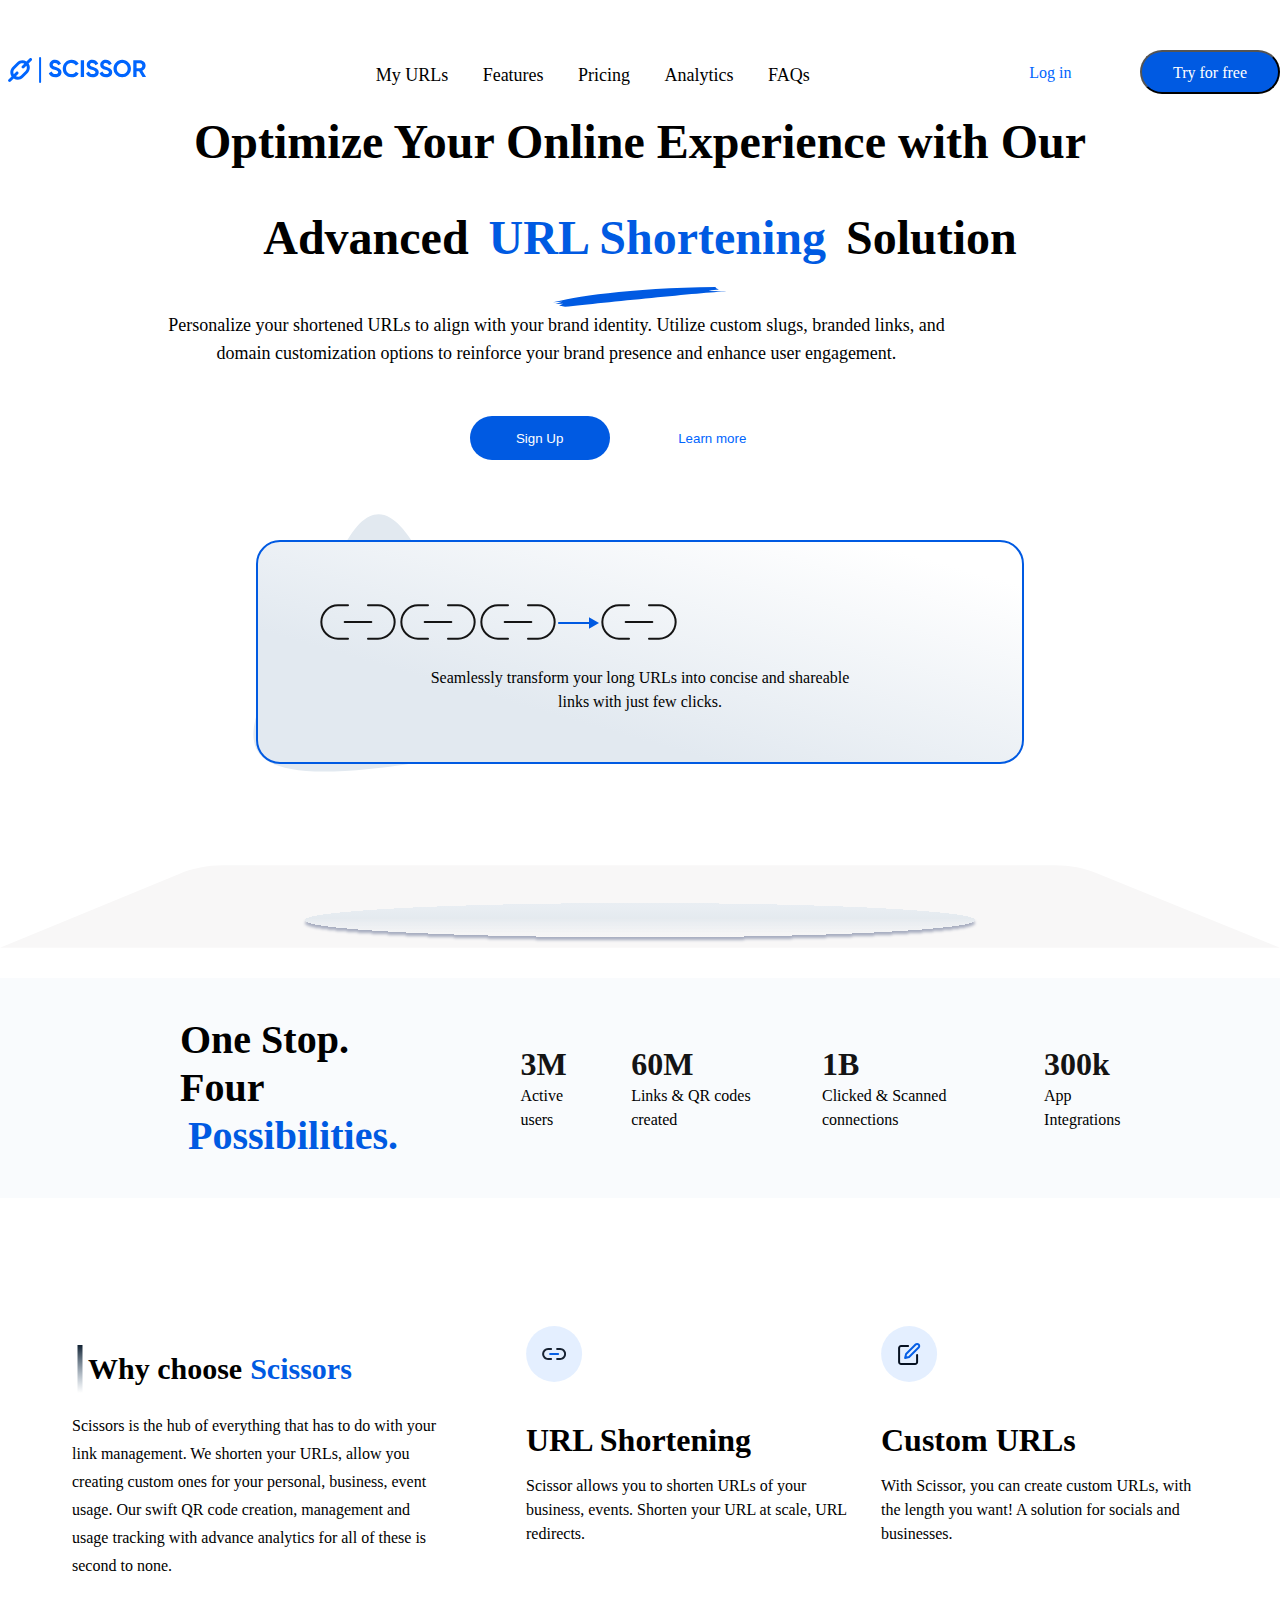
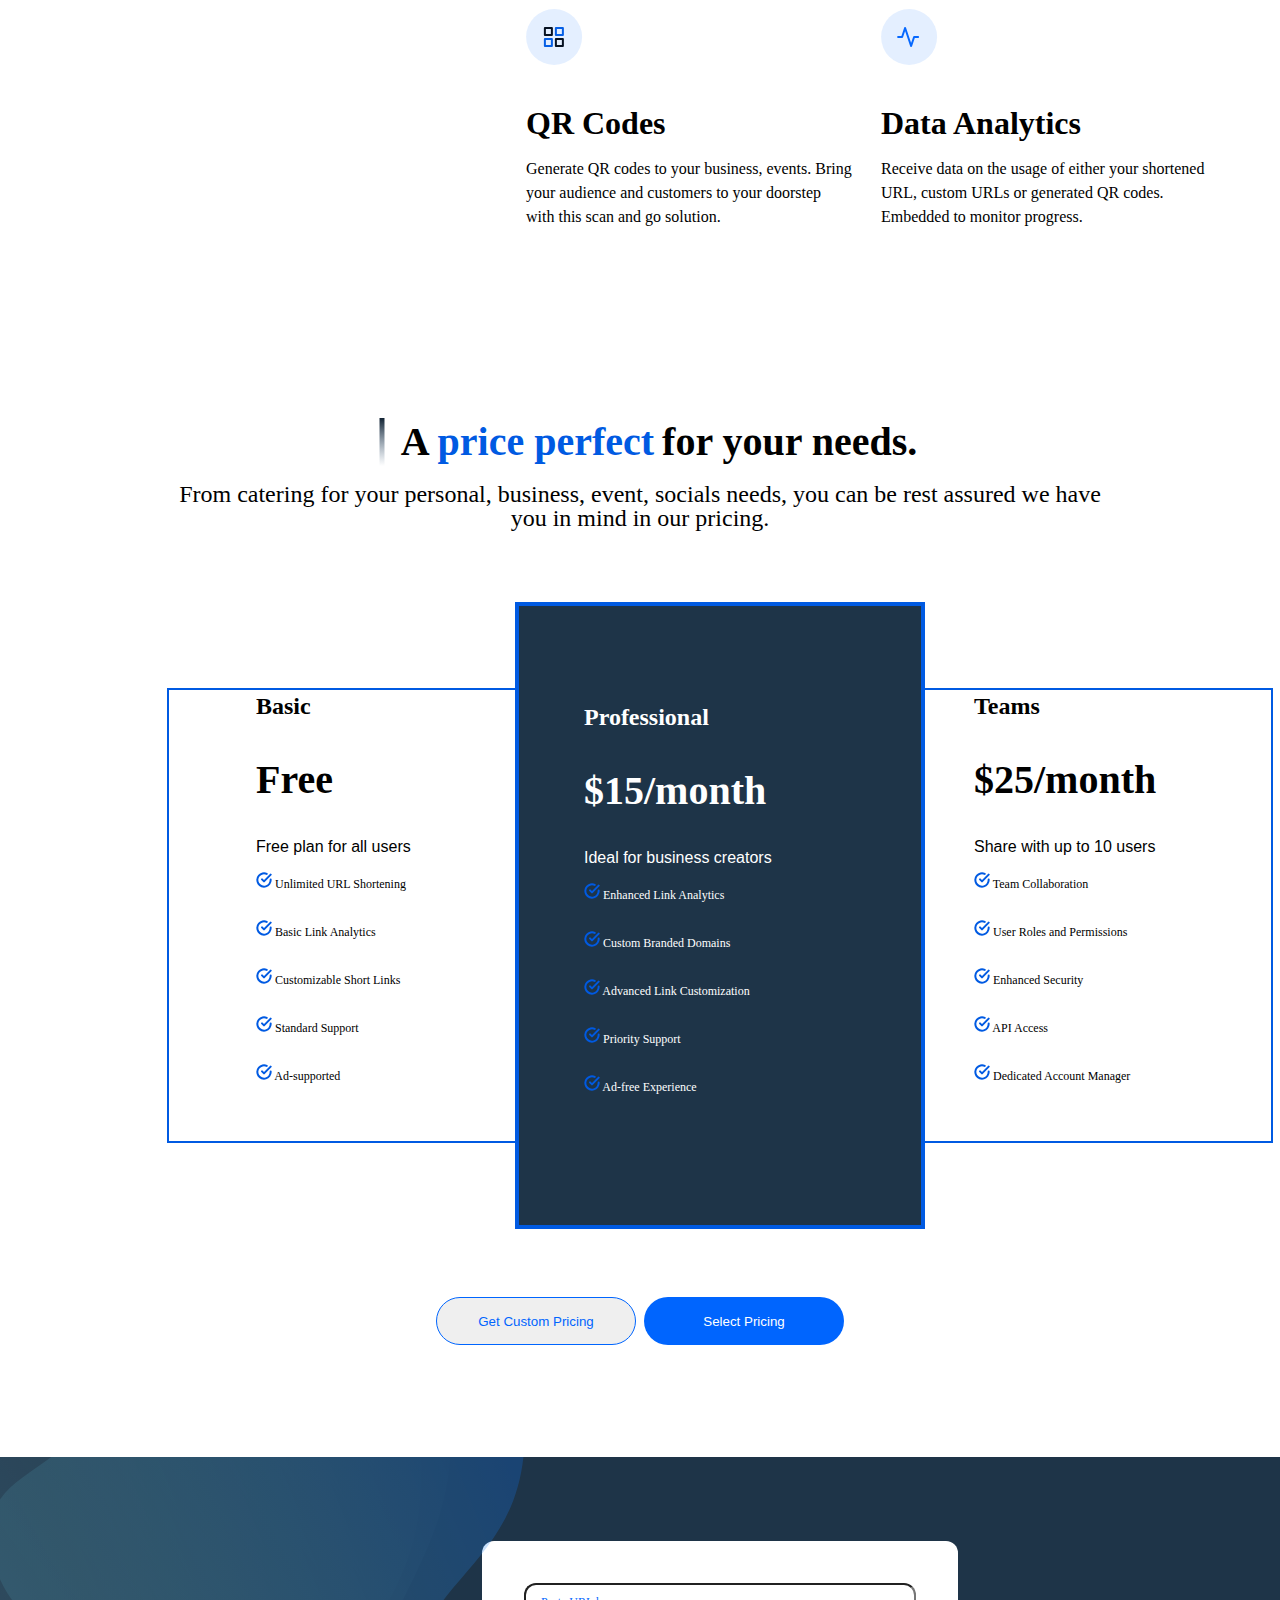
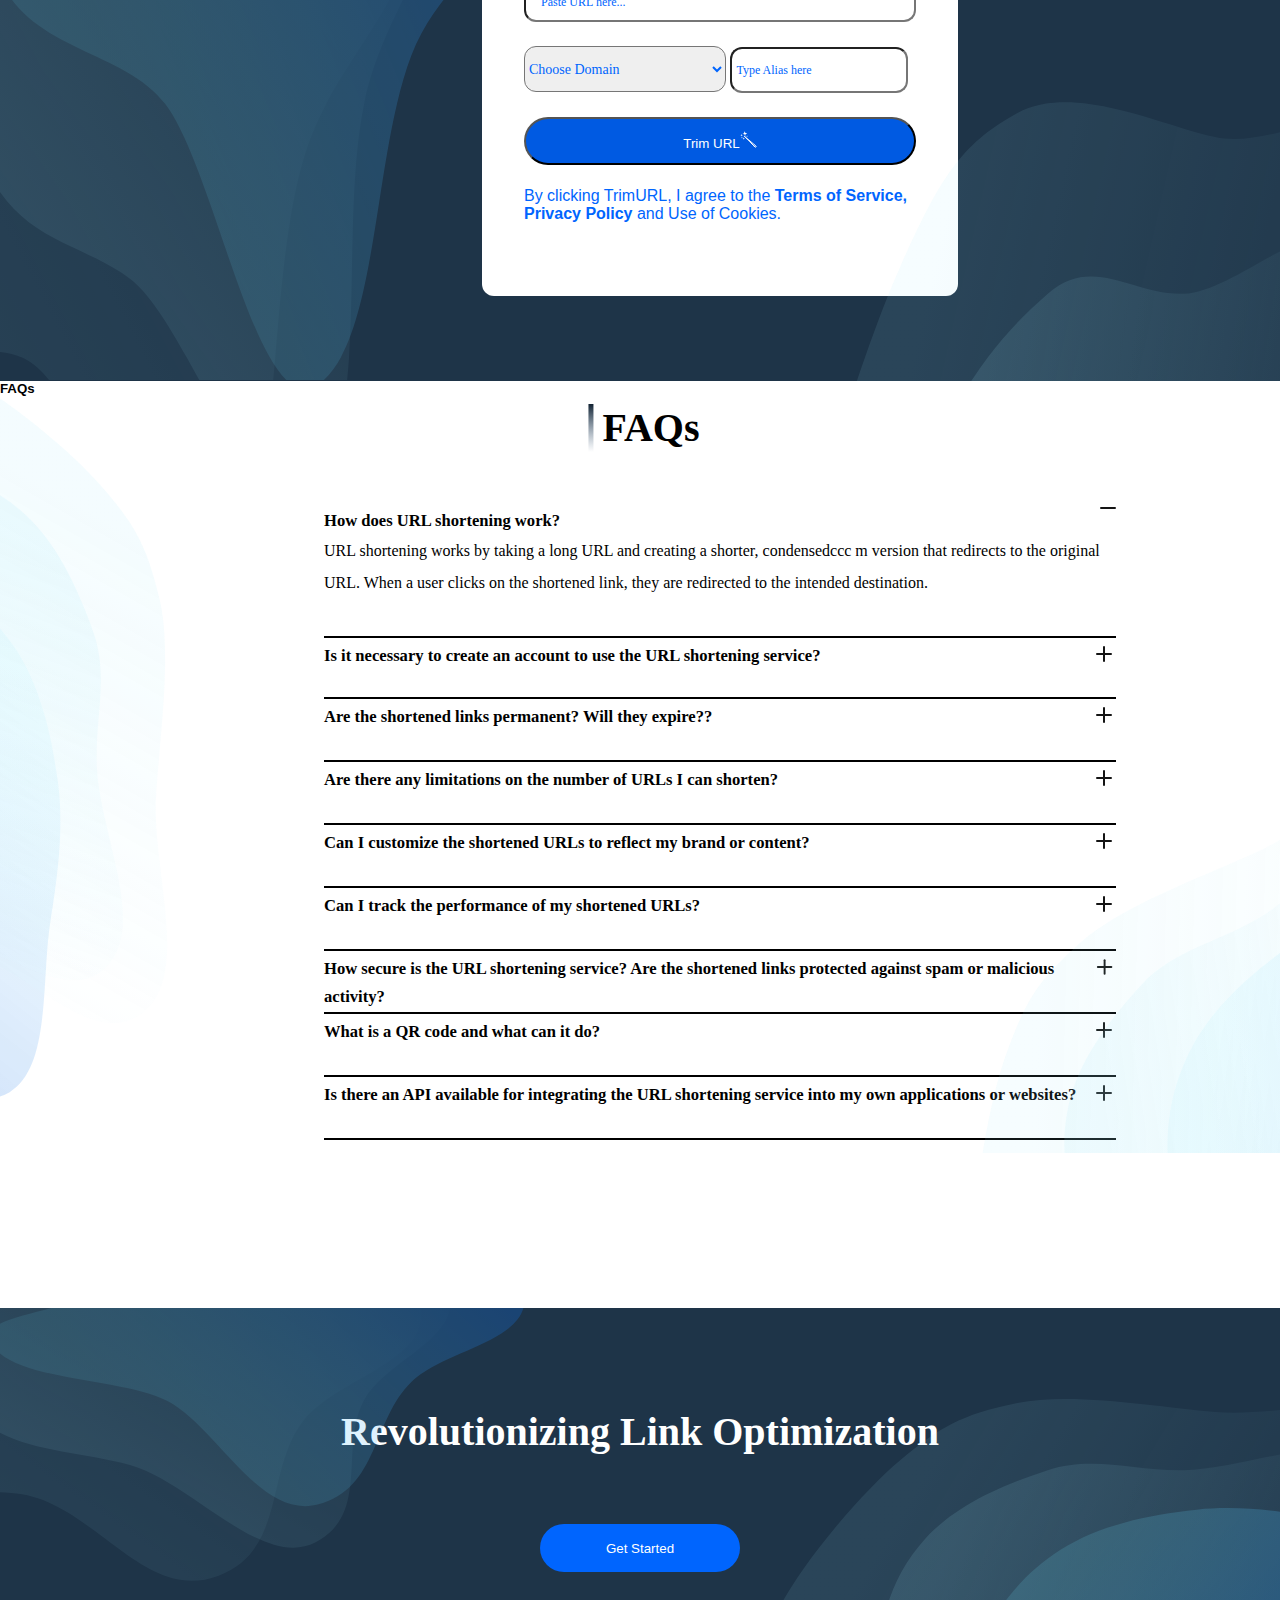
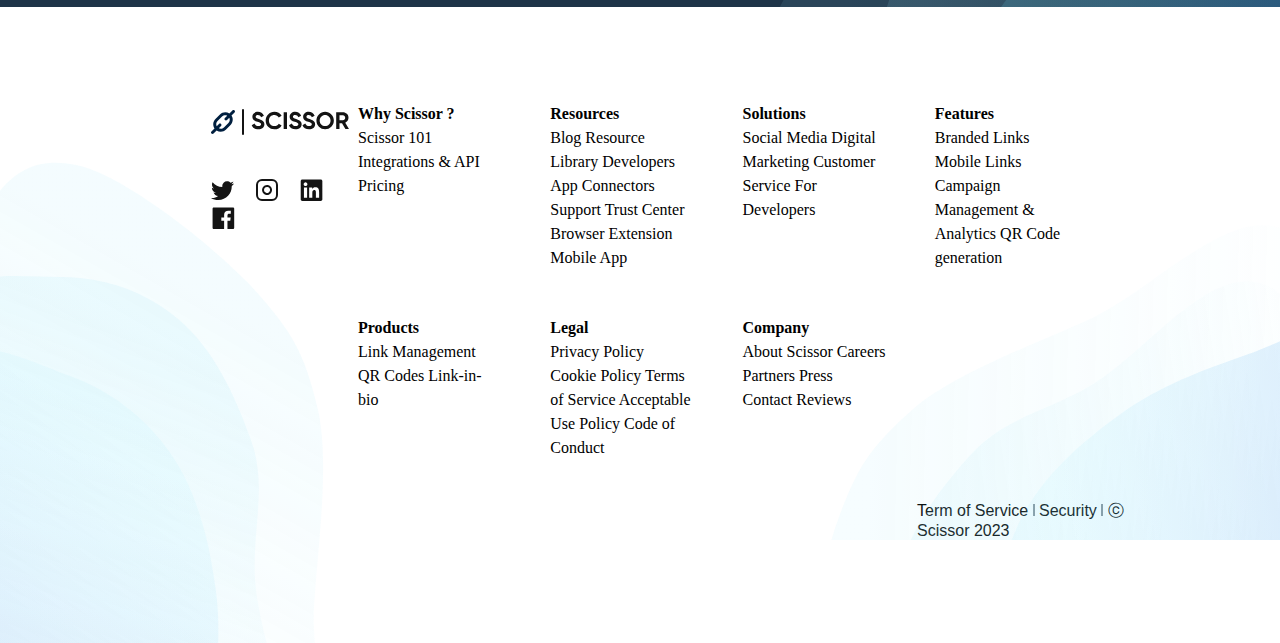
<file: index.html>
<!DOCTYPE html>
<html lang="en">
	<head>
		<meta charset="UTF-8" />
		<meta name="viewport" content="width=device-width, initial-scale=1.0" />
		<link rel="stylesheet" href="./first_sem_assignment.css" />
		<link href="https://fonts.cdnfonts.com/css/gilroy-bold" rel="stylesheet" />

		<title>ASSIGNMENT ONE</title>
	</head>
	<body>
		<section class="wrapper section-1">
			<header class="header-items">
				<div class="header-item-1">
					<span class="logo"><img src="./asset/logo.svg" alt="logo" /> </span>
				</div>
				<div class="header-item-2">
					<ul>
						<li>My URLs</li>
						<li>Features</li>
						<li>Pricing</li>
						<li>Analytics</li>
						<li>FAQs</li>
					</ul>
				</div>
				<div class="header-item-3">
					<button class="btn-1">Log in</button>
					<button class="btn-2">Try for free</button>
				</div>
			</header>
			<div class="txt-optimize">
				<h4>
					Optimize Your Online Experience with Our Advanced<strong
						class="color-text">
						URL Shortening</strong
					>
					Solution
				</h4>
				<span>
					<img src="./asset/marledline.svg" />
				</span>
				<p>
					Personalize your shortened URLs to align with your brand identity.
					Utilize custom slugs, branded links, and domain customization options
					to reinforce your brand presence and enhance user engagement.
				</p>
				<footer>
					<div>
						<button class="btn-2 btn-1">Sign Up</button>
						<button class="btn-1">Learn more</button>
					</div>
				</footer>
			</div>
			<div class="link-container">
				<div>
					<div class="link-item">
						<span><img src="./asset/linkedimg1.svg" alt="markimage" /> </span>
						<span><img src="./asset/linkedimg2.svg" alt="marlimage" /> </span>
						<span><img src="./asset/linkedimg3.svg" alt="markimage" /> </span>
						<span class="middle-icon">
							<img src="./asset/linkedimg4.svg" alt="markimage" />
						</span>
						<span
							><svg
								width="80"
								height="80"
								viewBox="0 0 80 80"
								fill="none"
								xmlns="http://www.w3.org/2000/svg">
								<path
									d="M50 23.3333L60 23.3333C62.1887 23.3333 64.356 23.7643 66.3781 24.6019C68.4002 25.4395 70.2375 26.6672 71.7851 28.2148C73.3328 29.7624 74.5604 31.5998 75.398 33.6219C76.2356 35.644 76.6667 37.8112 76.6667 39.9999C76.6667 42.1886 76.2356 44.3559 75.398 46.378C74.5604 48.4001 73.3328 50.2374 71.7851 51.785C70.2375 53.3327 68.4002 54.5603 66.3781 55.3979C64.356 56.2355 62.1887 56.6666 60 56.6666H50M30 56.6666H20C17.8113 56.6666 15.644 56.2355 13.6219 55.3979C11.5998 54.5603 9.76253 53.3327 8.21488 51.785C5.08928 48.6594 3.33333 44.4202 3.33333 39.9999C3.33333 35.5796 5.08928 31.3404 8.21488 28.2148C11.3405 25.0892 15.5797 23.3333 20 23.3333H30"
									stroke="#141414"
									stroke-width="2"
									stroke-linecap="round"
									stroke-linejoin="round" />
								<path
									d="M26.6667 40H53.3333"
									stroke="#141414"
									stroke-width="2"
									stroke-linecap="round"
									stroke-linejoin="round" />
							</svg>
						</span>
					</div>
				</div>
				<p>
					Seamlessly transform your long URLs into concise and shareable links
					with just few clicks.
				</p>
				<img src="./asset/linkedbackg.svg" alt="img" class="obj-img" />
			</div>

			<div class="object-2-conrtainer">
				<img src="./asset/linkedimg7.svg" alt="markimage" class="obj-img-2" />

				<img src="./asset/linkedimg8.svg" alt="markimage" class="obj-img-21" />
			</div>
			<div class="object-2-conrtainer2">
				<img src="./asset/link7.svg" alt="markimage" class="obj-img-2" />

				<img src="./asset/link82.svg" alt="markimage" class="obj-img-21" />
			</div>
		</section>
		<section class="wrapper section-two">
			<div class="header-section-two">
				<div class="secction-2-item-1">
					<h4>One Stop.</h4>
					<h4>Four <span class="color-text"> Possibilities.</span></h4>
				</div>

				<div class="secction-2-item-2">
					<div>
						<h4>3M</h4>
						<p>Active users</p>
					</div>
					<div>
						<h4>60M</h4>
						<p>Links & QR codes created</p>
					</div>
					<div>
						<h4>1B</h4>
						<p>Clicked & Scanned connections</p>
					</div>
					<div>
						<h4>300k</h4>
						<p>App Integrations</p>
					</div>
				</div>
			</div>
			<main class="section-two-main">
				<div class="section-two-main-item-2">
					<h4 class="s-t-m-i">
						<svg
							width="6"
							height="48"
							viewBox="0 0 6 48"
							fill="none"
							xmlns="http://www.w3.org/2000/svg">
							<path
								d="M3 0V48"
								stroke="url(#paint0_linear_1_196)"
								stroke-width="5" />
							<defs>
								<linearGradient
									id="paint0_linear_1_196"
									x1="3.05"
									y1="0"
									x2="3.05"
									y2="48"
									gradientUnits="userSpaceOnUse">
									<stop stop-color="#112232" />
									<stop offset="1" stop-color="#4D6B88" stop-opacity="0" />
								</linearGradient>
							</defs>
						</svg>
						Why choose <span class="color-text"> Scissors</span>
					</h4>
					<p>
						Scissors is the hub of everything that has to do with your link
						management. We shorten your URLs, allow you creating custom ones for
						your personal, business, event usage. Our swift QR code creation,
						management and usage tracking with advance analytics for all of
						these is second to none.
					</p>
				</div>
				<div class="section-two-main-item-1">
					<div>
						<svg
							width="57"
							height="56"
							viewBox="0 0 57 56"
							fill="none"
							xmlns="http://www.w3.org/2000/svg">
							<g clip-path="url(#clip0_1_202)">
								<path
									d="M31.1 23H34.1C34.7566 23 35.4068 23.1293 36.0134 23.3806C36.6201 23.6319 37.1712 24.0002 37.6355 24.4645C38.0998 24.9288 38.4681 25.48 38.7194 26.0866C38.9707 26.6932 39.1 27.3434 39.1 28C39.1 28.6566 38.9707 29.3068 38.7194 29.9134C38.4681 30.52 38.0998 31.0712 37.6355 31.5355C37.1712 31.9998 36.6201 32.3681 36.0134 32.6194C35.4068 32.8707 34.7566 33 34.1 33H31.1M25.1 33H22.1C21.4434 33 20.7932 32.8707 20.1866 32.6194C19.58 32.3681 19.0288 31.9998 18.5645 31.5355C17.6268 30.5979 17.1 29.3261 17.1 28C17.1 26.6739 17.6268 25.4021 18.5645 24.4645C19.5022 23.5268 20.7739 23 22.1 23H25.1"
									stroke="#141414"
									stroke-width="2"
									stroke-linecap="round"
									stroke-linejoin="round" />
								<path
									d="M24.1 28H32.1"
									stroke="#005AE2"
									stroke-width="2"
									stroke-linecap="round"
									stroke-linejoin="round" />
							</g>
							<circle
								cx="28.1"
								cy="28"
								r="28"
								fill="#3284FF"
								fill-opacity="0.13" />
							<defs>
								<clipPath id="clip0_1_202">
									<rect
										width="24"
										height="24"
										fill="white"
										transform="translate(16.1 16)" />
								</clipPath>
							</defs>
						</svg>
						<h4>URL Shortening</h4>
						<p>
							Scissor allows you to shorten URLs of your business, events.
							Shorten your URL at scale, URL redirects.
						</p>
					</div>
					<div>
						<svg
							width="57"
							height="56"
							viewBox="0 0 57 56"
							fill="none"
							xmlns="http://www.w3.org/2000/svg">
							<path
								d="M27.1 20H20.1C19.5696 20 19.0609 20.2107 18.6858 20.5858C18.3107 20.9609 18.1 21.4696 18.1 22V36C18.1 36.5304 18.3107 37.0391 18.6858 37.4142C19.0609 37.7893 19.5696 38 20.1 38H34.1C34.6304 38 35.1391 37.7893 35.5142 37.4142C35.8893 37.0391 36.1 36.5304 36.1 36V29"
								stroke="black"
								stroke-width="2"
								stroke-linecap="round"
								stroke-linejoin="round" />
							<path
								d="M34.6 18.5C34.9978 18.1022 35.5374 17.8787 36.1 17.8787C36.6626 17.8787 37.2022 18.1022 37.6 18.5C37.9978 18.8978 38.2213 19.4374 38.2213 20C38.2213 20.5626 37.9978 21.1022 37.6 21.5L28.1 31L24.1 32L25.1 28L34.6 18.5Z"
								stroke="#005AE2"
								stroke-width="2"
								stroke-linecap="round"
								stroke-linejoin="round" />
							<circle
								cx="28.1"
								cy="28"
								r="28"
								fill="#3284FF"
								fill-opacity="0.13" />
						</svg>
						<h4>Custom URLs</h4>
						<p>
							With Scissor, you can create custom URLs, with the length you
							want! A solution for socials and businesses.
						</p>
					</div>
					<div>
						<svg
							width="57"
							height="56"
							viewBox="0 0 57 56"
							fill="none"
							xmlns="http://www.w3.org/2000/svg">
							<path
								d="M25.8859 19.0676H18.8859V26.0676H25.8859V19.0676Z"
								stroke="black"
								stroke-width="2"
								stroke-linecap="round"
								stroke-linejoin="round" />
							<path
								d="M36.8859 19.0676H29.8859V26.0676H36.8859V19.0676Z"
								stroke="#005AE2"
								stroke-width="2"
								stroke-linecap="round"
								stroke-linejoin="round" />
							<path
								d="M36.8859 30.0676H29.8859V37.0676H36.8859V30.0676Z"
								stroke="black"
								stroke-width="2"
								stroke-linecap="round"
								stroke-linejoin="round" />
							<path
								d="M25.8859 30.0676H18.8859V37.0676H25.8859V30.0676Z"
								stroke="#005AE2"
								stroke-width="2"
								stroke-linecap="round"
								stroke-linejoin="round" />
							<circle
								cx="28.1"
								cy="28"
								r="28"
								fill="#3284FF"
								fill-opacity="0.13" />
						</svg>
						<h4>QR Codes</h4>
						<p>
							Generate QR codes to your business, events. Bring your audience
							and customers to your doorstep with this scan and go solution.
						</p>
					</div>
					<div>
						<svg
							width="57"
							height="56"
							viewBox="0 0 57 56"
							fill="none"
							xmlns="http://www.w3.org/2000/svg">
							<g clip-path="url(#clip0_1_235)">
								<path
									d="M37.1 28H33.1L30.1 37L24.1 19L21.1 28H17.1"
									stroke="#0065FE"
									stroke-width="2"
									stroke-linecap="round"
									stroke-linejoin="round" />
							</g>
							<circle
								cx="28.1"
								cy="28"
								r="28"
								fill="#3284FF"
								fill-opacity="0.13" />
							<defs>
								<clipPath id="clip0_1_235">
									<rect
										width="24"
										height="24"
										fill="white"
										transform="translate(16.1 16)" />
								</clipPath>
							</defs>
						</svg>
						<h4>Data Analytics</h4>
						<p>
							Receive data on the usage of either your shortened URL, custom
							URLs or generated QR codes. Embedded to monitor progress.
						</p>
					</div>
				</div>
			</main>
		</section>
		<section class="wrapper section-three">
			<header class="section-three-header">
				<h4 class="section-three-header-item-1">
					<svg
						width="6"
						height="48"
						viewBox="0 0 6 48"
						fill="none"
						xmlns="http://www.w3.org/2000/svg">
						<path
							d="M3 0V48"
							stroke="url(#paint0_linear_1_334)"
							stroke-width="5" />
						<defs>
							<linearGradient
								id="paint0_linear_1_334"
								x1="3.05"
								y1="0"
								x2="3.05"
								y2="48"
								gradientUnits="userSpaceOnUse">
								<stop stop-color="#112232" />
								<stop offset="1" stop-color="#4D6B88" stop-opacity="0" />
							</linearGradient>
						</defs>
					</svg>
					A <span class="color-text">price perfect </span> for your needs.
				</h4>
				<p>
					From catering for your personal, business, event, socials needs, you
					can be rest assured we have you in mind in our pricing.
				</p>
			</header>
			<main class="section-three-main">
				<section
					class="section-three-main-item-1 section-three-main-item-1-mag2">
					<h6>Basic</h6>
					<h4>Free</h4>
					<p>Free plan for all users</p>
					<ul class="section-three-main-item-1-ul">
						<li>
							<svg
								width="16"
								height="16"
								viewBox="0 0 16 16"
								fill="none"
								xmlns="http://www.w3.org/2000/svg">
								<g clip-path="url(#clip0_1_304)">
									<path
										d="M14.6667 7.38666V8C14.6658 9.43761 14.2003 10.8364 13.3396 11.9879C12.4788 13.1393 11.2689 13.9816 9.89023 14.3893C8.51162 14.7969 7.03817 14.7479 5.68964 14.2497C4.34112 13.7515 3.18976 12.8307 2.4073 11.6247C1.62484 10.4187 1.25319 8.99204 1.34778 7.55754C1.44237 6.12304 1.99813 4.75755 2.93218 3.66471C3.86623 2.57188 5.12852 1.81025 6.53079 1.49343C7.93306 1.1766 9.40017 1.32155 10.7133 1.90666"
										stroke="#005AE2"
										stroke-width="2"
										stroke-linecap="round"
										stroke-linejoin="round" />
									<path
										d="M14.6667 2.66666L8 9.34L6 7.34"
										stroke="#005AE2"
										stroke-width="2"
										stroke-linecap="round"
										stroke-linejoin="round" />
								</g>
								<defs>
									<clipPath id="clip0_1_304">
										<rect width="16" height="16" fill="white" />
									</clipPath>
								</defs>
							</svg>
							Unlimited URL Shortening
						</li>
						<li>
							<svg
								width="16"
								height="16"
								viewBox="0 0 16 16"
								fill="none"
								xmlns="http://www.w3.org/2000/svg">
								<g clip-path="url(#clip0_1_304)">
									<path
										d="M14.6667 7.38666V8C14.6658 9.43761 14.2003 10.8364 13.3396 11.9879C12.4788 13.1393 11.2689 13.9816 9.89023 14.3893C8.51162 14.7969 7.03817 14.7479 5.68964 14.2497C4.34112 13.7515 3.18976 12.8307 2.4073 11.6247C1.62484 10.4187 1.25319 8.99204 1.34778 7.55754C1.44237 6.12304 1.99813 4.75755 2.93218 3.66471C3.86623 2.57188 5.12852 1.81025 6.53079 1.49343C7.93306 1.1766 9.40017 1.32155 10.7133 1.90666"
										stroke="#005AE2"
										stroke-width="2"
										stroke-linecap="round"
										stroke-linejoin="round" />
									<path
										d="M14.6667 2.66666L8 9.34L6 7.34"
										stroke="#005AE2"
										stroke-width="2"
										stroke-linecap="round"
										stroke-linejoin="round" />
								</g>
								<defs>
									<clipPath id="clip0_1_304">
										<rect width="16" height="16" fill="white" />
									</clipPath>
								</defs>
							</svg>
							Basic Link Analytics
						</li>
						<li>
							<svg
								width="16"
								height="16"
								viewBox="0 0 16 16"
								fill="none"
								xmlns="http://www.w3.org/2000/svg">
								<g clip-path="url(#clip0_1_304)">
									<path
										d="M14.6667 7.38666V8C14.6658 9.43761 14.2003 10.8364 13.3396 11.9879C12.4788 13.1393 11.2689 13.9816 9.89023 14.3893C8.51162 14.7969 7.03817 14.7479 5.68964 14.2497C4.34112 13.7515 3.18976 12.8307 2.4073 11.6247C1.62484 10.4187 1.25319 8.99204 1.34778 7.55754C1.44237 6.12304 1.99813 4.75755 2.93218 3.66471C3.86623 2.57188 5.12852 1.81025 6.53079 1.49343C7.93306 1.1766 9.40017 1.32155 10.7133 1.90666"
										stroke="#005AE2"
										stroke-width="2"
										stroke-linecap="round"
										stroke-linejoin="round" />
									<path
										d="M14.6667 2.66666L8 9.34L6 7.34"
										stroke="#005AE2"
										stroke-width="2"
										stroke-linecap="round"
										stroke-linejoin="round" />
								</g>
								<defs>
									<clipPath id="clip0_1_304">
										<rect width="16" height="16" fill="white" />
									</clipPath>
								</defs>
							</svg>
							Customizable Short Links
						</li>
						<li>
							<svg
								width="16"
								height="16"
								viewBox="0 0 16 16"
								fill="none"
								xmlns="http://www.w3.org/2000/svg">
								<g clip-path="url(#clip0_1_304)">
									<path
										d="M14.6667 7.38666V8C14.6658 9.43761 14.2003 10.8364 13.3396 11.9879C12.4788 13.1393 11.2689 13.9816 9.89023 14.3893C8.51162 14.7969 7.03817 14.7479 5.68964 14.2497C4.34112 13.7515 3.18976 12.8307 2.4073 11.6247C1.62484 10.4187 1.25319 8.99204 1.34778 7.55754C1.44237 6.12304 1.99813 4.75755 2.93218 3.66471C3.86623 2.57188 5.12852 1.81025 6.53079 1.49343C7.93306 1.1766 9.40017 1.32155 10.7133 1.90666"
										stroke="#005AE2"
										stroke-width="2"
										stroke-linecap="round"
										stroke-linejoin="round" />
									<path
										d="M14.6667 2.66666L8 9.34L6 7.34"
										stroke="#005AE2"
										stroke-width="2"
										stroke-linecap="round"
										stroke-linejoin="round" />
								</g>
								<defs>
									<clipPath id="clip0_1_304">
										<rect width="16" height="16" fill="white" />
									</clipPath>
								</defs>
							</svg>
							Standard Support
						</li>
						<li>
							<svg
								width="16"
								height="16"
								viewBox="0 0 16 16"
								fill="none"
								xmlns="http://www.w3.org/2000/svg">
								<g clip-path="url(#clip0_1_304)">
									<path
										d="M14.6667 7.38666V8C14.6658 9.43761 14.2003 10.8364 13.3396 11.9879C12.4788 13.1393 11.2689 13.9816 9.89023 14.3893C8.51162 14.7969 7.03817 14.7479 5.68964 14.2497C4.34112 13.7515 3.18976 12.8307 2.4073 11.6247C1.62484 10.4187 1.25319 8.99204 1.34778 7.55754C1.44237 6.12304 1.99813 4.75755 2.93218 3.66471C3.86623 2.57188 5.12852 1.81025 6.53079 1.49343C7.93306 1.1766 9.40017 1.32155 10.7133 1.90666"
										stroke="#005AE2"
										stroke-width="2"
										stroke-linecap="round"
										stroke-linejoin="round" />
									<path
										d="M14.6667 2.66666L8 9.34L6 7.34"
										stroke="#005AE2"
										stroke-width="2"
										stroke-linecap="round"
										stroke-linejoin="round" />
								</g>
								<defs>
									<clipPath id="clip0_1_304">
										<rect width="16" height="16" fill="white" />
									</clipPath>
								</defs>
							</svg>
							Ad-supported
						</li>
					</ul>
				</section>
				<section class="section-three-main-item-2">
					<h6>Professional</h6>
					<h4>$15/month</h4>
					<p>Ideal for business creators</p>
					<ul>
						<li>
							<svg
								width="16"
								height="16"
								viewBox="0 0 16 16"
								fill="none"
								xmlns="http://www.w3.org/2000/svg">
								<g clip-path="url(#clip0_1_304)">
									<path
										d="M14.6667 7.38666V8C14.6658 9.43761 14.2003 10.8364 13.3396 11.9879C12.4788 13.1393 11.2689 13.9816 9.89023 14.3893C8.51162 14.7969 7.03817 14.7479 5.68964 14.2497C4.34112 13.7515 3.18976 12.8307 2.4073 11.6247C1.62484 10.4187 1.25319 8.99204 1.34778 7.55754C1.44237 6.12304 1.99813 4.75755 2.93218 3.66471C3.86623 2.57188 5.12852 1.81025 6.53079 1.49343C7.93306 1.1766 9.40017 1.32155 10.7133 1.90666"
										stroke="#005AE2"
										stroke-width="2"
										stroke-linecap="round"
										stroke-linejoin="round" />
									<path
										d="M14.6667 2.66666L8 9.34L6 7.34"
										stroke="#005AE2"
										stroke-width="2"
										stroke-linecap="round"
										stroke-linejoin="round" />
								</g>
								<defs>
									<clipPath id="clip0_1_304">
										<rect width="16" height="16" fill="white" />
									</clipPath>
								</defs>
							</svg>
							Enhanced Link Analytics
						</li>
						<li>
							<svg
								width="16"
								height="16"
								viewBox="0 0 16 16"
								fill="none"
								xmlns="http://www.w3.org/2000/svg">
								<g clip-path="url(#clip0_1_304)">
									<path
										d="M14.6667 7.38666V8C14.6658 9.43761 14.2003 10.8364 13.3396 11.9879C12.4788 13.1393 11.2689 13.9816 9.89023 14.3893C8.51162 14.7969 7.03817 14.7479 5.68964 14.2497C4.34112 13.7515 3.18976 12.8307 2.4073 11.6247C1.62484 10.4187 1.25319 8.99204 1.34778 7.55754C1.44237 6.12304 1.99813 4.75755 2.93218 3.66471C3.86623 2.57188 5.12852 1.81025 6.53079 1.49343C7.93306 1.1766 9.40017 1.32155 10.7133 1.90666"
										stroke="#005AE2"
										stroke-width="2"
										stroke-linecap="round"
										stroke-linejoin="round" />
									<path
										d="M14.6667 2.66666L8 9.34L6 7.34"
										stroke="#005AE2"
										stroke-width="2"
										stroke-linecap="round"
										stroke-linejoin="round" />
								</g>
								<defs>
									<clipPath id="clip0_1_304">
										<rect width="16" height="16" fill="white" />
									</clipPath>
								</defs>
							</svg>
							Custom Branded Domains
						</li>
						<li>
							<svg
								width="16"
								height="16"
								viewBox="0 0 16 16"
								fill="none"
								xmlns="http://www.w3.org/2000/svg">
								<g clip-path="url(#clip0_1_304)">
									<path
										d="M14.6667 7.38666V8C14.6658 9.43761 14.2003 10.8364 13.3396 11.9879C12.4788 13.1393 11.2689 13.9816 9.89023 14.3893C8.51162 14.7969 7.03817 14.7479 5.68964 14.2497C4.34112 13.7515 3.18976 12.8307 2.4073 11.6247C1.62484 10.4187 1.25319 8.99204 1.34778 7.55754C1.44237 6.12304 1.99813 4.75755 2.93218 3.66471C3.86623 2.57188 5.12852 1.81025 6.53079 1.49343C7.93306 1.1766 9.40017 1.32155 10.7133 1.90666"
										stroke="#005AE2"
										stroke-width="2"
										stroke-linecap="round"
										stroke-linejoin="round" />
									<path
										d="M14.6667 2.66666L8 9.34L6 7.34"
										stroke="#005AE2"
										stroke-width="2"
										stroke-linecap="round"
										stroke-linejoin="round" />
								</g>
								<defs>
									<clipPath id="clip0_1_304">
										<rect width="16" height="16" fill="white" />
									</clipPath>
								</defs>
							</svg>
							Advanced Link Customization
						</li>
						<li>
							<svg
								width="16"
								height="16"
								viewBox="0 0 16 16"
								fill="none"
								xmlns="http://www.w3.org/2000/svg">
								<g clip-path="url(#clip0_1_304)">
									<path
										d="M14.6667 7.38666V8C14.6658 9.43761 14.2003 10.8364 13.3396 11.9879C12.4788 13.1393 11.2689 13.9816 9.89023 14.3893C8.51162 14.7969 7.03817 14.7479 5.68964 14.2497C4.34112 13.7515 3.18976 12.8307 2.4073 11.6247C1.62484 10.4187 1.25319 8.99204 1.34778 7.55754C1.44237 6.12304 1.99813 4.75755 2.93218 3.66471C3.86623 2.57188 5.12852 1.81025 6.53079 1.49343C7.93306 1.1766 9.40017 1.32155 10.7133 1.90666"
										stroke="#005AE2"
										stroke-width="2"
										stroke-linecap="round"
										stroke-linejoin="round" />
									<path
										d="M14.6667 2.66666L8 9.34L6 7.34"
										stroke="#005AE2"
										stroke-width="2"
										stroke-linecap="round"
										stroke-linejoin="round" />
								</g>
								<defs>
									<clipPath id="clip0_1_304">
										<rect width="16" height="16" fill="white" />
									</clipPath>
								</defs>
							</svg>
							Priority Support
						</li>
						<li>
							<svg
								width="16"
								height="16"
								viewBox="0 0 16 16"
								fill="none"
								xmlns="http://www.w3.org/2000/svg">
								<g clip-path="url(#clip0_1_304)">
									<path
										d="M14.6667 7.38666V8C14.6658 9.43761 14.2003 10.8364 13.3396 11.9879C12.4788 13.1393 11.2689 13.9816 9.89023 14.3893C8.51162 14.7969 7.03817 14.7479 5.68964 14.2497C4.34112 13.7515 3.18976 12.8307 2.4073 11.6247C1.62484 10.4187 1.25319 8.99204 1.34778 7.55754C1.44237 6.12304 1.99813 4.75755 2.93218 3.66471C3.86623 2.57188 5.12852 1.81025 6.53079 1.49343C7.93306 1.1766 9.40017 1.32155 10.7133 1.90666"
										stroke="#005AE2"
										stroke-width="2"
										stroke-linecap="round"
										stroke-linejoin="round" />
									<path
										d="M14.6667 2.66666L8 9.34L6 7.34"
										stroke="#005AE2"
										stroke-width="2"
										stroke-linecap="round"
										stroke-linejoin="round" />
								</g>
								<defs>
									<clipPath id="clip0_1_304">
										<rect width="16" height="16" fill="white" />
									</clipPath>
								</defs>
							</svg>
							Ad-free Experience
						</li>
					</ul>
				</section>
				<section
					class="section-three-main-item-1 section-three-main-item-1-mag">
					<h6>Teams</h6>
					<h4>$25/month</h4>
					<p>Share with up to 10 users</p>
					<ul>
						<li>
							<svg
								width="16"
								height="16"
								viewBox="0 0 16 16"
								fill="none"
								xmlns="http://www.w3.org/2000/svg">
								<g clip-path="url(#clip0_1_304)">
									<path
										d="M14.6667 7.38666V8C14.6658 9.43761 14.2003 10.8364 13.3396 11.9879C12.4788 13.1393 11.2689 13.9816 9.89023 14.3893C8.51162 14.7969 7.03817 14.7479 5.68964 14.2497C4.34112 13.7515 3.18976 12.8307 2.4073 11.6247C1.62484 10.4187 1.25319 8.99204 1.34778 7.55754C1.44237 6.12304 1.99813 4.75755 2.93218 3.66471C3.86623 2.57188 5.12852 1.81025 6.53079 1.49343C7.93306 1.1766 9.40017 1.32155 10.7133 1.90666"
										stroke="#005AE2"
										stroke-width="2"
										stroke-linecap="round"
										stroke-linejoin="round" />
									<path
										d="M14.6667 2.66666L8 9.34L6 7.34"
										stroke="#005AE2"
										stroke-width="2"
										stroke-linecap="round"
										stroke-linejoin="round" />
								</g>
								<defs>
									<clipPath id="clip0_1_304">
										<rect width="16" height="16" fill="white" />
									</clipPath>
								</defs>
							</svg>
							Team Collaboration
						</li>
						<li>
							<svg
								width="16"
								height="16"
								viewBox="0 0 16 16"
								fill="none"
								xmlns="http://www.w3.org/2000/svg">
								<g clip-path="url(#clip0_1_304)">
									<path
										d="M14.6667 7.38666V8C14.6658 9.43761 14.2003 10.8364 13.3396 11.9879C12.4788 13.1393 11.2689 13.9816 9.89023 14.3893C8.51162 14.7969 7.03817 14.7479 5.68964 14.2497C4.34112 13.7515 3.18976 12.8307 2.4073 11.6247C1.62484 10.4187 1.25319 8.99204 1.34778 7.55754C1.44237 6.12304 1.99813 4.75755 2.93218 3.66471C3.86623 2.57188 5.12852 1.81025 6.53079 1.49343C7.93306 1.1766 9.40017 1.32155 10.7133 1.90666"
										stroke="#005AE2"
										stroke-width="2"
										stroke-linecap="round"
										stroke-linejoin="round" />
									<path
										d="M14.6667 2.66666L8 9.34L6 7.34"
										stroke="#005AE2"
										stroke-width="2"
										stroke-linecap="round"
										stroke-linejoin="round" />
								</g>
								<defs>
									<clipPath id="clip0_1_304">
										<rect width="16" height="16" fill="white" />
									</clipPath>
								</defs>
							</svg>
							User Roles and Permissions
						</li>
						<li>
							<svg
								width="16"
								height="16"
								viewBox="0 0 16 16"
								fill="none"
								xmlns="http://www.w3.org/2000/svg">
								<g clip-path="url(#clip0_1_304)">
									<path
										d="M14.6667 7.38666V8C14.6658 9.43761 14.2003 10.8364 13.3396 11.9879C12.4788 13.1393 11.2689 13.9816 9.89023 14.3893C8.51162 14.7969 7.03817 14.7479 5.68964 14.2497C4.34112 13.7515 3.18976 12.8307 2.4073 11.6247C1.62484 10.4187 1.25319 8.99204 1.34778 7.55754C1.44237 6.12304 1.99813 4.75755 2.93218 3.66471C3.86623 2.57188 5.12852 1.81025 6.53079 1.49343C7.93306 1.1766 9.40017 1.32155 10.7133 1.90666"
										stroke="#005AE2"
										stroke-width="2"
										stroke-linecap="round"
										stroke-linejoin="round" />
									<path
										d="M14.6667 2.66666L8 9.34L6 7.34"
										stroke="#005AE2"
										stroke-width="2"
										stroke-linecap="round"
										stroke-linejoin="round" />
								</g>
								<defs>
									<clipPath id="clip0_1_304">
										<rect width="16" height="16" fill="white" />
									</clipPath>
								</defs>
							</svg>
							Enhanced Security
						</li>
						<li>
							<svg
								width="16"
								height="16"
								viewBox="0 0 16 16"
								fill="none"
								xmlns="http://www.w3.org/2000/svg">
								<g clip-path="url(#clip0_1_304)">
									<path
										d="M14.6667 7.38666V8C14.6658 9.43761 14.2003 10.8364 13.3396 11.9879C12.4788 13.1393 11.2689 13.9816 9.89023 14.3893C8.51162 14.7969 7.03817 14.7479 5.68964 14.2497C4.34112 13.7515 3.18976 12.8307 2.4073 11.6247C1.62484 10.4187 1.25319 8.99204 1.34778 7.55754C1.44237 6.12304 1.99813 4.75755 2.93218 3.66471C3.86623 2.57188 5.12852 1.81025 6.53079 1.49343C7.93306 1.1766 9.40017 1.32155 10.7133 1.90666"
										stroke="#005AE2"
										stroke-width="2"
										stroke-linecap="round"
										stroke-linejoin="round" />
									<path
										d="M14.6667 2.66666L8 9.34L6 7.34"
										stroke="#005AE2"
										stroke-width="2"
										stroke-linecap="round"
										stroke-linejoin="round" />
								</g>
								<defs>
									<clipPath id="clip0_1_304">
										<rect width="16" height="16" fill="white" />
									</clipPath>
								</defs>
							</svg>
							API Access
						</li>
						<li>
							<svg
								width="16"
								height="16"
								viewBox="0 0 16 16"
								fill="none"
								xmlns="http://www.w3.org/2000/svg">
								<g clip-path="url(#clip0_1_304)">
									<path
										d="M14.6667 7.38666V8C14.6658 9.43761 14.2003 10.8364 13.3396 11.9879C12.4788 13.1393 11.2689 13.9816 9.89023 14.3893C8.51162 14.7969 7.03817 14.7479 5.68964 14.2497C4.34112 13.7515 3.18976 12.8307 2.4073 11.6247C1.62484 10.4187 1.25319 8.99204 1.34778 7.55754C1.44237 6.12304 1.99813 4.75755 2.93218 3.66471C3.86623 2.57188 5.12852 1.81025 6.53079 1.49343C7.93306 1.1766 9.40017 1.32155 10.7133 1.90666"
										stroke="#005AE2"
										stroke-width="2"
										stroke-linecap="round"
										stroke-linejoin="round" />
									<path
										d="M14.6667 2.66666L8 9.34L6 7.34"
										stroke="#005AE2"
										stroke-width="2"
										stroke-linecap="round"
										stroke-linejoin="round" />
								</g>
								<defs>
									<clipPath id="clip0_1_304">
										<rect width="16" height="16" fill="white" />
									</clipPath>
								</defs>
							</svg>
							Dedicated Account Manager
						</li>
					</ul>
				</section>
			</main>
			<div class="section-three-btn-container">
				<button class="section-three-btn1">Get Custom Pricing</button>
				<button class="section-three-btn">Select Pricing</button>
			</div>
		</section>
		<section class="wrapper">
			<div class="form-section">
				<form action="" class="form-area">
					<input
						type="text"
						class="type-txt"
						name=""
						id="form-input-1"
						placeholder=" Paste URL here..." />
					<div>
						<select name="" id="form-select">
							<option value="Choose Domain">Choose Domain</option>
						</select>
						<input
							type="text"
							class="type-txt"
							name=""
							id="form-input-2"
							placeholder="Type Alias here" />
					</div>
					<div>
						<button class="form-button">
							Trim URL<svg
								width="17"
								height="17"
								viewBox="0 0 17 17"
								fill="none"
								xmlns="http://www.w3.org/2000/svg">
								<path
									d="M5.45883 4.31606C5.43987 4.54147 5.11187 4.59847 5.00637 4.39468L4.4383 3.29755C4.40156 3.22646 4.3267 3.17895 4.24205 3.1728L2.9348 3.07797C2.69196 3.06037 2.63057 2.75589 2.85011 2.65794L4.03191 2.13061C4.10844 2.09645 4.15973 2.02703 4.16628 1.94842L4.26845 0.734818C4.28741 0.509407 4.61541 0.452413 4.7209 0.656199L5.28897 1.75334C5.32571 1.82443 5.40048 1.87195 5.48523 1.87808L6.79247 1.97291C7.03531 1.99051 7.0967 2.29499 6.87716 2.39294L5.69536 2.92027C5.61874 2.95445 5.56755 3.02385 5.56099 3.10247L5.45883 4.31606Z"
									fill="white" />
								<path
									d="M1.70599 5.1442C1.67434 5.25336 1.50749 5.25336 1.47583 5.1442L1.30536 4.55649C1.29435 4.51841 1.26227 4.48867 1.22127 4.47842L0.588205 4.32018C0.470601 4.29079 0.470601 4.13591 0.588205 4.10652L1.22127 3.94828C1.26227 3.93802 1.29435 3.90828 1.30536 3.87021L1.47583 3.28249C1.50749 3.17333 1.67434 3.17333 1.70599 3.28249L1.87646 3.87021C1.88747 3.90828 1.91951 3.93802 1.96055 3.94828L2.59362 4.10652C2.71122 4.13591 2.71122 4.29079 2.59362 4.32018L1.96055 4.47842C1.91951 4.48867 1.88747 4.51841 1.87646 4.55649L1.70599 5.1442Z"
									fill="white" />
								<path
									d="M3.88781 8.51993C3.85615 8.6291 3.68931 8.6291 3.65765 8.51993L3.48718 7.93222C3.47617 7.89414 3.44409 7.8644 3.40309 7.85415L2.77002 7.69591C2.65242 7.66652 2.65242 7.51164 2.77002 7.48225L3.40309 7.32401C3.44409 7.31375 3.47617 7.28402 3.48718 7.24594L3.65765 6.65822C3.68931 6.54906 3.85615 6.54906 3.88781 6.65822L4.05828 7.24594C4.06929 7.28402 4.10132 7.31375 4.14237 7.32401L4.77544 7.48225C4.89304 7.51164 4.89304 7.66652 4.77544 7.69591L4.14237 7.85415C4.10132 7.8644 4.06929 7.89414 4.05828 7.93222L3.88781 8.51993Z"
									fill="white" />
								<path
									d="M2.03127 7.19694C2.01016 7.26972 1.89893 7.26972 1.87783 7.19694L1.76418 6.80513C1.75684 6.77975 1.73545 6.75992 1.70812 6.75309L1.28608 6.64759C1.20767 6.628 1.20767 6.52475 1.28608 6.50515L1.70812 6.39966C1.73545 6.39282 1.75684 6.373 1.76418 6.34761L1.87783 5.9558C1.89893 5.88303 2.01016 5.88303 2.03127 5.9558L2.14491 6.34761C2.15225 6.373 2.17361 6.39282 2.20097 6.39966L2.62302 6.50515C2.70142 6.52475 2.70142 6.628 2.62302 6.64759L2.20097 6.75309C2.17361 6.75992 2.15225 6.77975 2.14491 6.80513L2.03127 7.19694Z"
									fill="white" />
								<path
									d="M7.12218 5.84666C7.10107 5.91944 6.98984 5.91944 6.96874 5.84666L6.85509 5.45485C6.84775 5.42947 6.82636 5.40964 6.79903 5.40281L6.37699 5.29731C6.29858 5.27772 6.29858 5.17447 6.37699 5.15487L6.79903 5.04938C6.82636 5.04254 6.84775 5.02272 6.85509 4.99733L6.96874 4.60552C6.98984 4.53275 7.10107 4.53275 7.12218 4.60552L7.23582 4.99733C7.24316 5.02272 7.26452 5.04254 7.29188 5.04938L7.71393 5.15487C7.79233 5.17447 7.79233 5.27772 7.71393 5.29731L7.29188 5.40281C7.26452 5.40964 7.24316 5.42947 7.23582 5.45485L7.12218 5.84666Z"
									fill="white" />
								<path
									d="M14.3182 14.003L13.5909 14.6782M4.15778 5.04228L15.9624 15.0877C16.2555 15.3371 16.2654 15.7629 15.9843 16.0239V16.0239C15.7043 16.2839 15.2496 16.2777 14.9805 16.008C10.9047 11.9231 3.72842 4.70747 4.15778 5.04228Z"
									stroke="white" />
							</svg>
						</button>
						<p>
							By clicking TrimURL, I agree to the
							<strong>Terms of Service, Privacy Policy</strong> and Use of
							Cookies.
						</p>
					</div>
					<img src=".//asset/formleft.svg" alt="form" class="img1" />
					<img src=".//asset/formright.svg" alt="form" class="img2" />
				</form>
			</div>
			<h5>FAQs</h5>
		</section>
		<section class="wrapper accordium-section">
			<header class="accordium-header">
				<h4 class="accordium-header-item">
					<svg
						width="6"
						height="48"
						viewBox="0 0 6 48"
						fill="none"
						xmlns="http://www.w3.org/2000/svg">
						<path
							d="M2.95001 0V48"
							stroke="url(#paint0_linear_1_364)"
							stroke-width="5" />
						<defs>
							<linearGradient
								id="paint0_linear_1_364"
								x1="3.00001"
								y1="0"
								x2="3.00001"
								y2="48"
								gradientUnits="userSpaceOnUse">
								<stop stop-color="#112232" />
								<stop offset="1" stop-color="#4D6B88" stop-opacity="0" />
							</linearGradient>
						</defs>
					</svg>
					FAQs
				</h4>
			</header>
			<ul class="accordium">
				<li>
					<div class="question">
						<h5>How does URL shortening work?</h5>
						<svg
							width="16"
							height="2"
							viewBox="0 0 16 2"
							fill="none"
							xmlns="http://www.w3.org/2000/svg">
							<path
								d="M1 1H15"
								stroke="#141414"
								stroke-width="2"
								stroke-linecap="round"
								stroke-linejoin="round" />
						</svg>
					</div>
					<p>
						URL shortening works by taking a long URL and creating a shorter,
						condensedccc m version that redirects to the original URL. When a
						user clicks on the shortened link, they are redirected to the
						intended destination.
					</p>
				</li>
				<li>
					<div class="question">
						<h5>
							Is it necessary to create an account to use the URL shortening
							service?
						</h5>
						<svg
							width="24"
							height="24"
							viewBox="0 0 24 24"
							fill="none"
							xmlns="http://www.w3.org/2000/svg">
							<path
								d="M12 5V19"
								stroke="#141414"
								stroke-width="2"
								stroke-linecap="round"
								stroke-linejoin="round" />
							<path
								d="M5 12H19"
								stroke="#141414"
								stroke-width="2"
								stroke-linecap="round"
								stroke-linejoin="round" />
						</svg>
					</div>
				</li>

				<li>
					<div class="question">
						<h5>Are the shortened links permanent? Will they expire??</h5>
						<svg
							width="24"
							height="24"
							viewBox="0 0 24 24"
							fill="none"
							xmlns="http://www.w3.org/2000/svg">
							<path
								d="M12 5V19"
								stroke="#141414"
								stroke-width="2"
								stroke-linecap="round"
								stroke-linejoin="round" />
							<path
								d="M5 12H19"
								stroke="#141414"
								stroke-width="2"
								stroke-linecap="round"
								stroke-linejoin="round" />
						</svg>
					</div>
				</li>

				<li>
					<div class="question">
						<h5>
							Are there any limitations on the number of URLs I can shorten?
						</h5>
						<svg
							width="24"
							height="24"
							viewBox="0 0 24 24"
							fill="none"
							xmlns="http://www.w3.org/2000/svg">
							<path
								d="M12 5V19"
								stroke="#141414"
								stroke-width="2"
								stroke-linecap="round"
								stroke-linejoin="round" />
							<path
								d="M5 12H19"
								stroke="#141414"
								stroke-width="2"
								stroke-linecap="round"
								stroke-linejoin="round" />
						</svg>
					</div>
				</li>

				<li>
					<div class="question">
						<h5>
							Can I customize the shortened URLs to reflect my brand or content?
						</h5>
						<svg
							width="24"
							height="24"
							viewBox="0 0 24 24"
							fill="none"
							xmlns="http://www.w3.org/2000/svg">
							<path
								d="M12 5V19"
								stroke="#141414"
								stroke-width="2"
								stroke-linecap="round"
								stroke-linejoin="round" />
							<path
								d="M5 12H19"
								stroke="#141414"
								stroke-width="2"
								stroke-linecap="round"
								stroke-linejoin="round" />
						</svg>
					</div>
				</li>

				<li>
					<div class="question">
						<h5>Can I track the performance of my shortened URLs?</h5>
						<svg
							width="24"
							height="24"
							viewBox="0 0 24 24"
							fill="none"
							xmlns="http://www.w3.org/2000/svg">
							<path
								d="M12 5V19"
								stroke="#141414"
								stroke-width="2"
								stroke-linecap="round"
								stroke-linejoin="round" />
							<path
								d="M5 12H19"
								stroke="#141414"
								stroke-width="2"
								stroke-linecap="round"
								stroke-linejoin="round" />
						</svg>
					</div>
				</li>
				<li>
					<div class="question">
						<h5>
							How secure is the URL shortening service? Are the shortened links
							protected against spam or malicious activity?
						</h5>
						<svg
							width="24"
							height="24"
							viewBox="0 0 24 24"
							fill="none"
							xmlns="http://www.w3.org/2000/svg">
							<path
								d="M12 5V19"
								stroke="#141414"
								stroke-width="2"
								stroke-linecap="round"
								stroke-linejoin="round" />
							<path
								d="M5 12H19"
								stroke="#141414"
								stroke-width="2"
								stroke-linecap="round"
								stroke-linejoin="round" />
						</svg>
					</div>
				</li>
				<li>
					<div class="question">
						<h5>What is a QR code and what can it do?</h5>
						<svg
							width="24"
							height="24"
							viewBox="0 0 24 24"
							fill="none"
							xmlns="http://www.w3.org/2000/svg">
							<path
								d="M12 5V19"
								stroke="#141414"
								stroke-width="2"
								stroke-linecap="round"
								stroke-linejoin="round" />
							<path
								d="M5 12H19"
								stroke="#141414"
								stroke-width="2"
								stroke-linecap="round"
								stroke-linejoin="round" />
						</svg>
					</div>
				</li>
				<li>
					<div class="question">
						<h5>
							Is there an API available for integrating the URL shortening
							service into my own applications or websites?
						</h5>
						<svg
							width="24"
							height="24"
							viewBox="0 0 24 24"
							fill="none"
							xmlns="http://www.w3.org/2000/svg">
							<path
								d="M12 5V19"
								stroke="#141414"
								stroke-width="2"
								stroke-linecap="round"
								stroke-linejoin="round" />
							<path
								d="M5 12H19"
								stroke="#141414"
								stroke-width="2"
								stroke-linecap="round"
								stroke-linejoin="round" />
						</svg>
					</div>
				</li>
			</ul>
			<img
				src="./asset/accordiumleft.svg"
				alt="question"
				class="img-accordium1" />
			<img
				src="./asset/accordiumright.svg"
				alt="question"
				class="img-accordium2" />
		</section>
		<section class="wrapper section-6">
			<h3>Revolutionizing Link Optimization</h3>
			<button class="section-three-btn">Get Started</button>
			<img src="./asset/revoleft.svg" alt="revo" class="revo1" />
			<img src="./asset/revoright.svg" alt="revo" class="revo2" />
		</section>
		<section class="wrapper ffooter">
			<main class="footer">
				<div class="social-icon">
					<span
						><svg
							width="155"
							height="40"
							viewBox="0 0 155 40"
							fill="none"
							xmlns="http://www.w3.org/2000/svg">
							<path
								d="M31.5606 8.43938C30.9748 7.85354 30.0167 7.85354 29.4308 8.43938L26.3778 11.4948C25.1269 10.6627 23.6915 10.2497 22.25 10.2497C20.331 10.2497 18.3872 10.9822 16.9472 12.4469L12.4472 16.9472C9.88083 19.5106 9.56451 23.4747 11.4922 26.384L8.43938 29.4394C7.85354 30.0253 7.85354 30.9745 8.43938 31.5606C8.73242 31.8536 9.11619 32 9.49995 32C9.88395 32 10.2675 31.8536 10.5605 31.5606L13.6133 28.5051C14.8645 29.3372 16.3085 29.7502 17.75 29.7502C19.6441 29.7502 21.5878 29.0178 23.0528 27.553L27.5442 23.053C30.1105 20.4893 30.4269 16.5252 28.4989 13.616L31.5606 10.5605C32.1465 9.97466 32.1465 9.02522 31.5606 8.43938ZM26.7412 17.75C26.7412 18.9512 26.2724 20.0821 25.4231 20.9317L20.9317 25.4317C20.0792 26.2813 18.9265 26.75 17.75 26.75C17.0703 26.75 16.4199 26.5832 15.8223 26.2988L18.0358 24.0605C18.6217 23.4747 18.6217 22.5255 18.0358 21.9394C17.4747 21.3536 16.5255 21.3536 15.9397 21.9394L13.7014 24.1777C13.4144 23.5829 13.2502 22.9325 13.2502 22.25C13.2502 21.0488 13.7189 19.9179 14.5685 19.0683L19.0436 14.5683C19.8932 13.7187 21.0488 13.25 22.25 13.25C22.9297 13.25 23.577 13.4168 24.1748 13.7012L21.8926 15.9862C21.3068 16.572 21.3068 17.5212 21.8926 18.1073C22.1857 18.4004 22.5692 18.5468 22.9532 18.5468C23.3341 18.5468 23.7179 18.4004 24.0107 18.1073L26.2902 15.8223C26.577 16.4168 26.7412 17.0674 26.7412 17.75Z"
								fill="#001F3F" />
							<path
								d="M40 8V32"
								stroke="#141414"
								stroke-width="2"
								stroke-linecap="round" />
							<path
								d="M55.296 27.336C51.96 27.336 49.632 25.752 48.696 23.184L51.528 21.528C52.176 23.232 53.472 24.096 55.392 24.096C57.24 24.096 58.08 23.352 58.08 22.32C58.08 21.72 57.816 21.264 57.288 20.952C56.76 20.616 55.824 20.256 54.456 19.872C52.944 19.416 52.032 19.056 50.976 18.312C49.944 17.544 49.392 16.392 49.392 14.856C49.392 13.344 49.92 12.12 51 11.232C52.08 10.32 53.4 9.864 54.912 9.864C57.624 9.864 59.76 11.256 60.912 13.632L58.128 15.24C57.456 13.8 56.376 13.08 54.912 13.08C53.544 13.08 52.704 13.776 52.704 14.76C52.704 15.288 52.92 15.72 53.352 16.056C53.808 16.368 54.648 16.728 55.896 17.112L57.048 17.496C57.312 17.568 57.672 17.712 58.128 17.904C58.584 18.072 58.944 18.24 59.184 18.408C59.688 18.72 60.456 19.32 60.768 19.896C61.128 20.472 61.392 21.312 61.392 22.272C61.392 23.832 60.816 25.056 59.688 25.968C58.56 26.88 57.096 27.336 55.296 27.336ZM71.403 27.336C68.883 27.336 66.795 26.496 65.139 24.816C63.483 23.136 62.667 21.072 62.667 18.6C62.667 16.128 63.483 14.04 65.139 12.384C66.795 10.704 68.883 9.864 71.403 9.864C74.451 9.864 77.187 11.4 78.627 13.824L75.771 15.48C74.931 13.968 73.323 13.08 71.403 13.08C69.771 13.08 68.451 13.584 67.443 14.616C66.459 15.648 65.955 16.968 65.955 18.6C65.955 20.208 66.459 21.528 67.443 22.56C68.451 23.592 69.771 24.096 71.403 24.096C73.323 24.096 74.979 23.184 75.771 21.72L78.627 23.376C77.187 25.8 74.475 27.336 71.403 27.336ZM80.6616 27V10.2H83.9736V27H80.6616ZM92.5616 27.336C89.2256 27.336 86.8976 25.752 85.9616 23.184L88.7936 21.528C89.4416 23.232 90.7376 24.096 92.6576 24.096C94.5056 24.096 95.3456 23.352 95.3456 22.32C95.3456 21.72 95.0816 21.264 94.5536 20.952C94.0256 20.616 93.0896 20.256 91.7216 19.872C90.2096 19.416 89.2976 19.056 88.2416 18.312C87.2096 17.544 86.6576 16.392 86.6576 14.856C86.6576 13.344 87.1856 12.12 88.2656 11.232C89.3456 10.32 90.6656 9.864 92.1776 9.864C94.8896 9.864 97.0256 11.256 98.1776 13.632L95.3936 15.24C94.7216 13.8 93.6416 13.08 92.1776 13.08C90.8096 13.08 89.9696 13.776 89.9696 14.76C89.9696 15.288 90.1856 15.72 90.6176 16.056C91.0736 16.368 91.9136 16.728 93.1616 17.112L94.3136 17.496C94.5776 17.568 94.9376 17.712 95.3936 17.904C95.8496 18.072 96.2096 18.24 96.4496 18.408C96.9536 18.72 97.7216 19.32 98.0336 19.896C98.3936 20.472 98.6576 21.312 98.6576 22.272C98.6576 23.832 98.0816 25.056 96.9536 25.968C95.8256 26.88 94.3616 27.336 92.5616 27.336ZM106.038 27.336C102.702 27.336 100.374 25.752 99.4382 23.184L102.27 21.528C102.918 23.232 104.214 24.096 106.134 24.096C107.982 24.096 108.822 23.352 108.822 22.32C108.822 21.72 108.558 21.264 108.03 20.952C107.502 20.616 106.566 20.256 105.198 19.872C103.686 19.416 102.774 19.056 101.718 18.312C100.686 17.544 100.134 16.392 100.134 14.856C100.134 13.344 100.662 12.12 101.742 11.232C102.822 10.32 104.142 9.864 105.654 9.864C108.366 9.864 110.502 11.256 111.654 13.632L108.87 15.24C108.198 13.8 107.118 13.08 105.654 13.08C104.286 13.08 103.446 13.776 103.446 14.76C103.446 15.288 103.662 15.72 104.094 16.056C104.55 16.368 105.39 16.728 106.638 17.112L107.79 17.496C108.054 17.568 108.414 17.712 108.87 17.904C109.326 18.072 109.686 18.24 109.926 18.408C110.43 18.72 111.198 19.32 111.51 19.896C111.87 20.472 112.134 21.312 112.134 22.272C112.134 23.832 111.558 25.056 110.43 25.968C109.302 26.88 107.838 27.336 106.038 27.336ZM128.313 24.816C126.609 26.496 124.545 27.336 122.121 27.336C119.697 27.336 117.633 26.496 115.929 24.816C114.249 23.112 113.409 21.048 113.409 18.6C113.409 16.152 114.249 14.088 115.929 12.408C117.633 10.704 119.697 9.864 122.121 9.864C124.545 9.864 126.609 10.704 128.313 12.408C130.017 14.088 130.857 16.152 130.857 18.6C130.857 21.048 130.017 23.112 128.313 24.816ZM118.257 22.56C119.289 23.592 120.585 24.096 122.121 24.096C123.657 24.096 124.953 23.592 125.985 22.56C127.017 21.528 127.545 20.208 127.545 18.6C127.545 16.992 127.017 15.672 125.985 14.64C124.953 13.608 123.657 13.08 122.121 13.08C120.585 13.08 119.289 13.608 118.257 14.64C117.225 15.672 116.697 16.992 116.697 18.6C116.697 20.208 117.225 21.528 118.257 22.56ZM145.977 27H142.401L139.017 21.168H136.497V27H133.185V10.2H139.905C141.465 10.2 142.785 10.752 143.865 11.832C144.945 12.912 145.497 14.232 145.497 15.768C145.497 17.856 144.201 19.776 142.257 20.664L145.977 27ZM139.905 13.296H136.497V18.264H139.905C141.153 18.264 142.185 17.136 142.185 15.768C142.185 14.4 141.153 13.296 139.905 13.296Z"
								fill="#141414" />
						</svg>
					</span>
					<div>
						<span
							><svg
								width="24"
								height="24"
								viewBox="0 0 24 24"
								fill="none"
								xmlns="http://www.w3.org/2000/svg">
								<path
									d="M23.0859 5.47656C22.3438 6.53125 21.5625 7.35156 20.7422 7.9375V8.52344C20.7422 11.9609 19.5215 15.0664 17.0801 17.8398C14.6387 20.6133 11.3672 22 7.26562 22C4.60938 22 2.1875 21.2969 0 19.8906C0.234375 19.9297 0.605469 19.9492 1.11328 19.9492C3.30078 19.9492 5.27344 19.2656 7.03125 17.8984C6.01562 17.8594 5.09766 17.5371 4.27734 16.9316C3.45703 16.3262 2.89062 15.5547 2.57812 14.6172C2.96875 14.6953 3.26172 14.7344 3.45703 14.7344C3.88672 14.7344 4.31641 14.6758 4.74609 14.5586C3.65234 14.3633 2.74414 13.8262 2.02148 12.9473C1.29883 12.0684 0.9375 11.0625 0.9375 9.92969V9.8125C1.71875 10.2422 2.42188 10.457 3.04688 10.457C1.67969 9.51953 0.996094 8.19141 0.996094 6.47266C0.996094 5.57422 1.19141 4.79297 1.58203 4.12891C4.12109 7.21484 7.38281 8.85547 11.3672 9.05078C11.2891 8.58203 11.25 8.23047 11.25 7.99609C11.25 6.66797 11.709 5.54492 12.627 4.62695C13.5449 3.70898 14.668 3.25 15.9961 3.25C17.4023 3.25 18.5547 3.73828 19.4531 4.71484C20.5469 4.48047 21.543 4.10938 22.4414 3.60156C22.0898 4.73438 21.4062 5.59375 20.3906 6.17969C21.2891 6.0625 22.1875 5.82812 23.0859 5.47656Z"
									fill="#141414" />
							</svg>
						</span>
						<span
							><svg
								width="24"
								height="24"
								viewBox="0 0 24 24"
								fill="none"
								xmlns="http://www.w3.org/2000/svg">
								<path
									d="M17 2H7C4.23858 2 2 4.23858 2 7V17C2 19.7614 4.23858 22 7 22H17C19.7614 22 22 19.7614 22 17V7C22 4.23858 19.7614 2 17 2Z"
									stroke="#141414"
									stroke-width="2"
									stroke-linecap="round"
									stroke-linejoin="round" />
								<path
									d="M16 11.3701C16.1234 12.2023 15.9813 13.0523 15.5938 13.7991C15.2063 14.5459 14.5932 15.1515 13.8416 15.5297C13.0901 15.908 12.2385 16.0397 11.4078 15.906C10.5771 15.7723 9.80977 15.3801 9.21485 14.7852C8.61993 14.1903 8.22774 13.4229 8.09408 12.5923C7.96042 11.7616 8.09208 10.91 8.47034 10.1584C8.8486 9.40691 9.4542 8.7938 10.201 8.4063C10.9478 8.0188 11.7978 7.87665 12.63 8.00006C13.4789 8.12594 14.2649 8.52152 14.8717 9.12836C15.4785 9.73521 15.8741 10.5211 16 11.3701Z"
									stroke="#141414"
									stroke-width="2"
									stroke-linecap="round"
									stroke-linejoin="round" />
							</svg>
						</span>
						<span
							><svg
								width="24"
								height="24"
								viewBox="0 0 24 24"
								fill="none"
								xmlns="http://www.w3.org/2000/svg">
								<path
									d="M20.7005 1.4375C21.1302 1.4375 21.511 1.58398 21.843 1.87695C22.1751 2.16992 22.3411 2.53125 22.3411 2.96094V21.4766C22.3411 21.9062 22.1751 22.2676 21.843 22.5605C21.511 22.8535 21.1302 23 20.7005 23H2.30203C1.87234 23 1.50125 22.8535 1.18875 22.5605C0.876251 22.2676 0.720001 21.9062 0.720001 21.4766V2.96094C0.720001 2.53125 0.876251 2.16992 1.18875 1.87695C1.50125 1.58398 1.87234 1.4375 2.30203 1.4375H20.7005ZM7.10672 19.8359V9.52344H3.94266V19.8359H7.10672ZM5.52469 8.11719C6.0325 8.11719 6.47195 7.93164 6.84305 7.56055C7.21414 7.18945 7.39969 6.75 7.39969 6.24219C7.39969 5.73438 7.21414 5.29492 6.84305 4.92383C6.47195 4.55273 6.0325 4.36719 5.52469 4.36719C5.01688 4.36719 4.57742 4.55273 4.20633 4.92383C3.83524 5.29492 3.64969 5.73438 3.64969 6.24219C3.64969 6.78906 3.82547 7.23828 4.17703 7.58984C4.52859 7.94141 4.97781 8.11719 5.52469 8.11719ZM19.1184 19.8359V14.1523C19.1184 12.5898 18.8548 11.3887 18.3274 10.5488C17.8001 9.70898 16.7942 9.28906 15.3098 9.28906C13.8255 9.28906 12.8098 9.83594 12.263 10.9297H12.2044V9.52344H9.1575V19.8359H12.3216V14.7383C12.3216 12.9805 12.9661 12.1016 14.2552 12.1016C14.763 12.1016 15.1438 12.2676 15.3977 12.5996C15.6516 12.9316 15.7981 13.2441 15.8372 13.5371C15.8763 13.8301 15.8958 14.25 15.8958 14.7969V19.8359H19.1184Z"
									fill="#141414" />
							</svg>
						</span>
						<span
							><svg
								width="24"
								height="24"
								viewBox="0 0 24 24"
								fill="none"
								xmlns="http://www.w3.org/2000/svg">
								<path
									d="M21.9706 1.4375C22.2831 1.4375 22.5663 1.55469 22.8202 1.78906C23.0741 2.02344 23.2011 2.29688 23.2011 2.60938V21.8281C23.2011 22.1406 23.0741 22.4141 22.8202 22.6484C22.5663 22.8828 22.2831 23 21.9706 23H16.4628V14.6797H19.2753L19.6855 11.3984H16.4628V9.28906C16.4628 8.23438 17.0097 7.70703 18.1034 7.70703H19.8026V4.83594C19.2167 4.71875 18.3769 4.66016 17.2831 4.66016C16.0331 4.66016 15.0273 5.04102 14.2655 5.80273C13.5038 6.56445 13.123 7.62891 13.123 8.99609V11.3984H10.3105V14.6797H13.123V23H2.75186C2.43936 23 2.16592 22.8828 1.93155 22.6484C1.69717 22.4141 1.57999 22.1406 1.57999 21.8281V2.60938C1.57999 2.29688 1.69717 2.02344 1.93155 1.78906C2.16592 1.55469 2.43936 1.4375 2.75186 1.4375H21.9706Z"
									fill="#141414" />
							</svg>
						</span>
					</div>
				</div>
				<aside class="footer-aside">
					<div>
						<h4>Why Scissor ?</h4>
						<p>Scissor 101 Integrations & API Pricing</p>
					</div>
					<div>
						<h4>Resources</h4>
						<p>
							Blog Resource Library Developers App Connectors Support Trust
							Center Browser Extension Mobile App
						</p>
					</div>

					<div>
						<h4>Solutions</h4>
						<p>
							Social Media Digital Marketing Customer Service For Developers
						</p>
					</div>
					<div>
						<h4>Features</h4>
						<p>
							Branded Links Mobile Links Campaign Management & Analytics QR Code
							generation
						</p>
					</div>

					<div>
						<h4>Products</h4>
						<p>Link Management QR Codes Link-in-bio</p>
					</div>
					<div>
						<h4>Legal</h4>
						<p>
							Privacy Policy Cookie Policy Terms of Service Acceptable Use
							Policy Code of Conduct
						</p>
					</div>
					<div>
						<div>
							<h4>Company</h4>
							<p>About Scissor Careers Partners Press Contact Reviews</p>
						</div>
					</div>
				</aside>
			</main>
			<p class="trade-mark">
				Term of Service
				<span
					><svg
						width="2"
						height="12"
						viewBox="0 0 2 12"
						fill="none"
						xmlns="http://www.w3.org/2000/svg">
						<path d="M1 0V12" stroke="#112232" />
					</svg> </span
				>Security
				<span
					><svg
						width="2"
						height="12"
						viewBox="0 0 2 12"
						fill="none"
						xmlns="http://www.w3.org/2000/svg">
						<path d="M1 0V12" stroke="#112232" />
					</svg> </span
				>ⓒ Scissor 2023
			</p>

			<img src="./asset/footerleft.svg" alt="footer" class="img-footer1" />
			<img src="./asset/footerright.svg" alt="footer" class="img-footer2" />
		</section>
	</body>
</html>
</file>
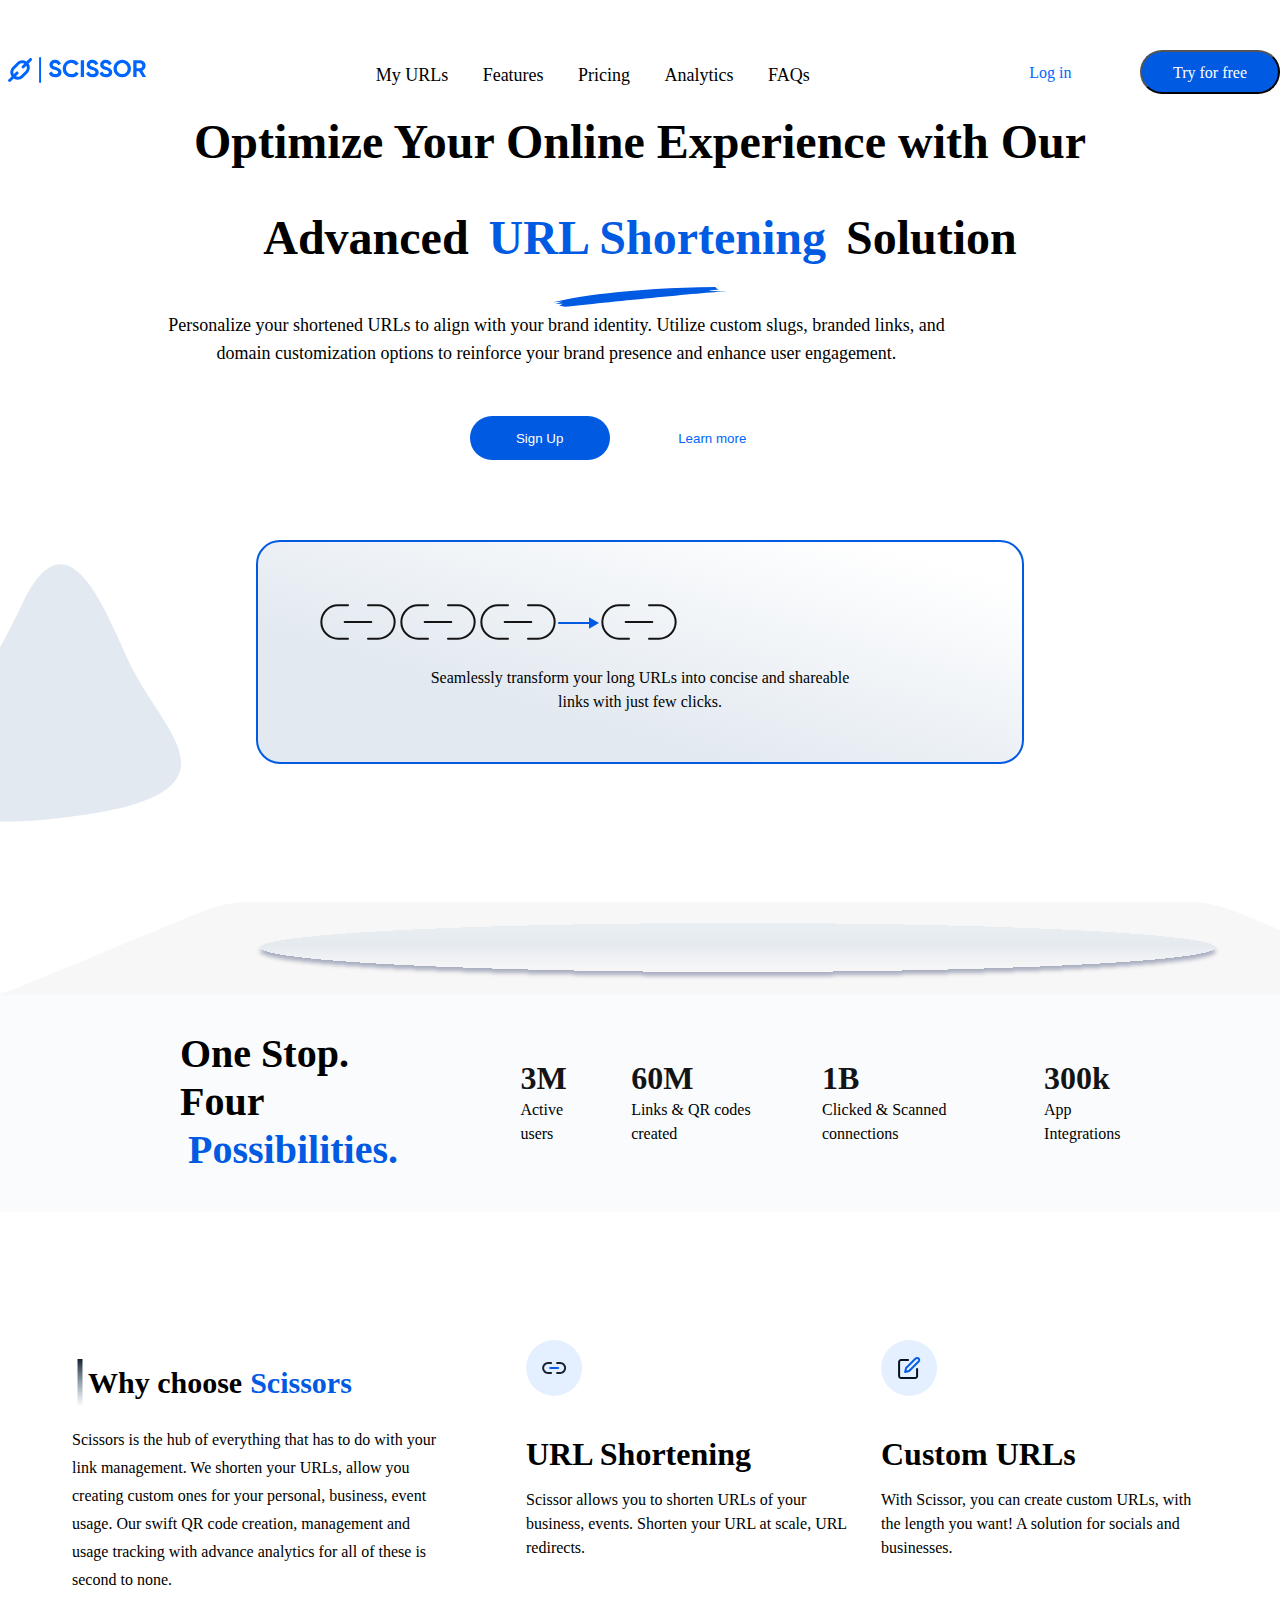
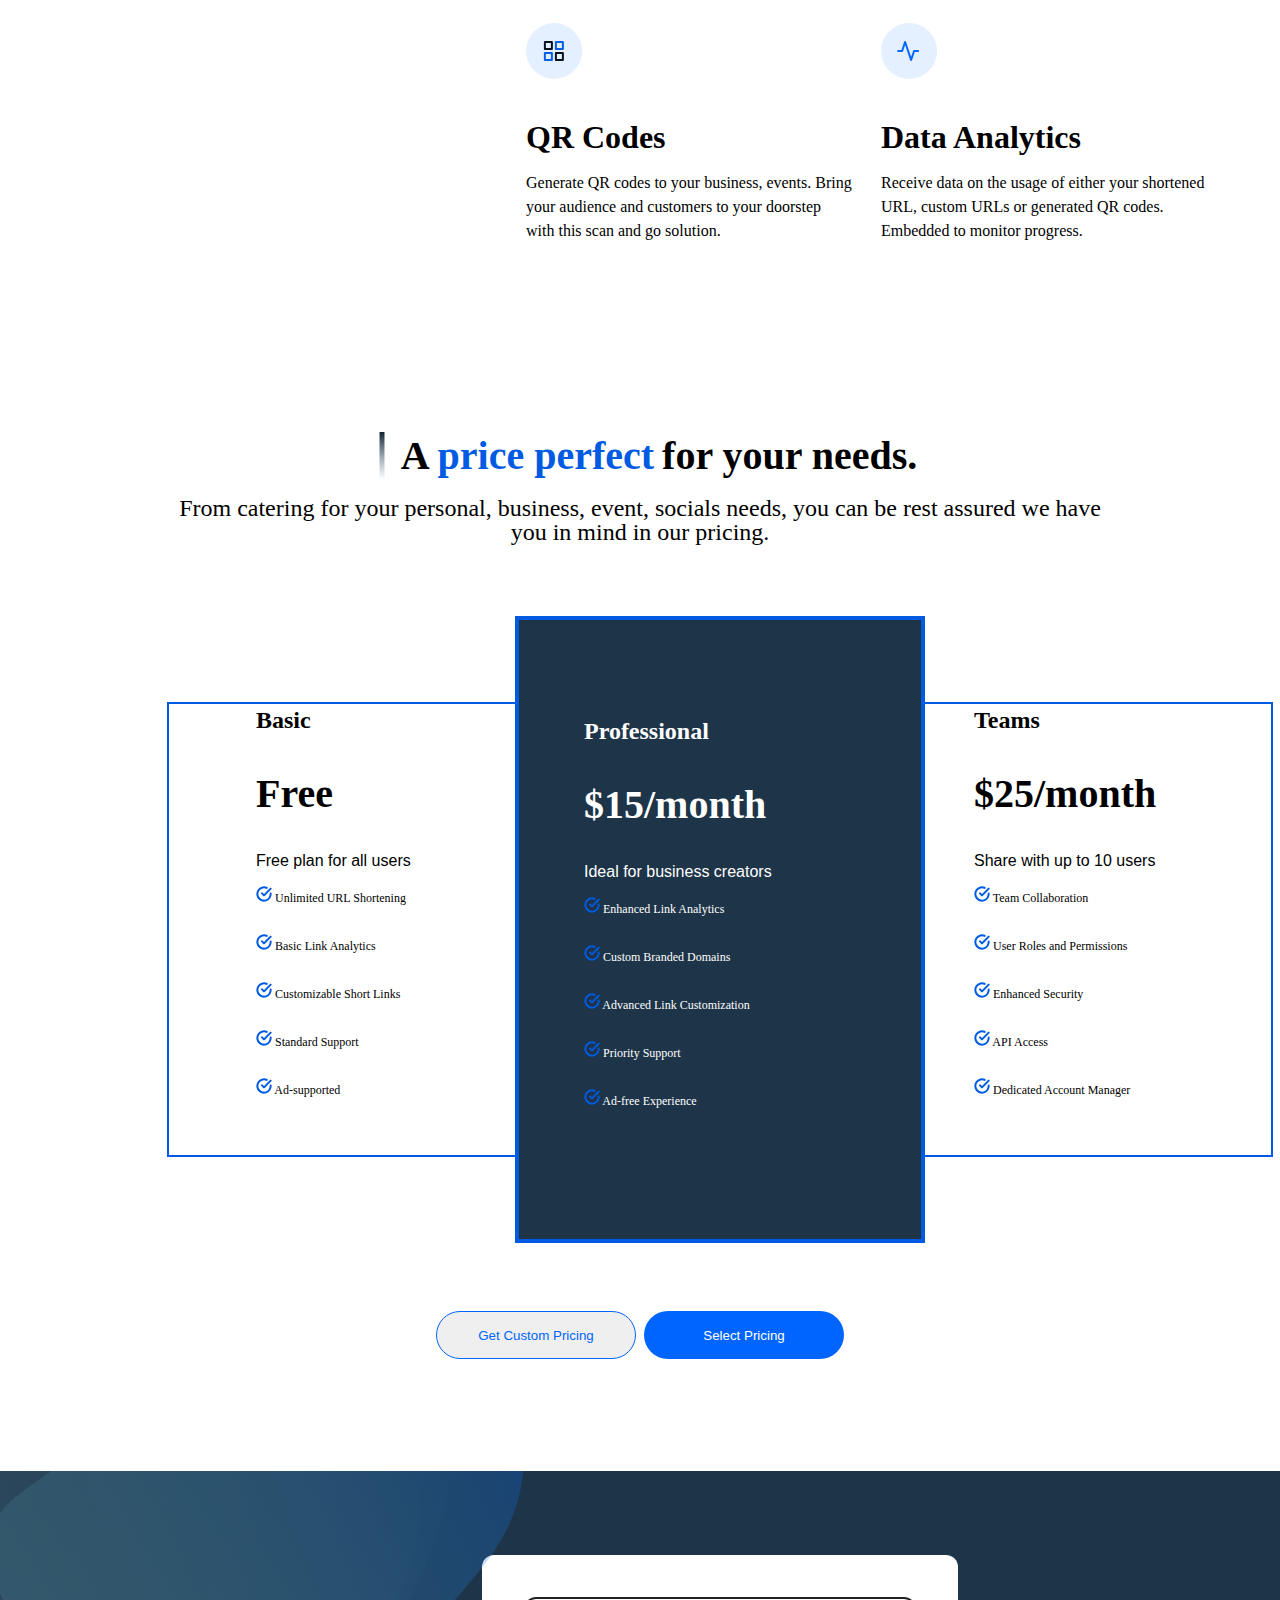
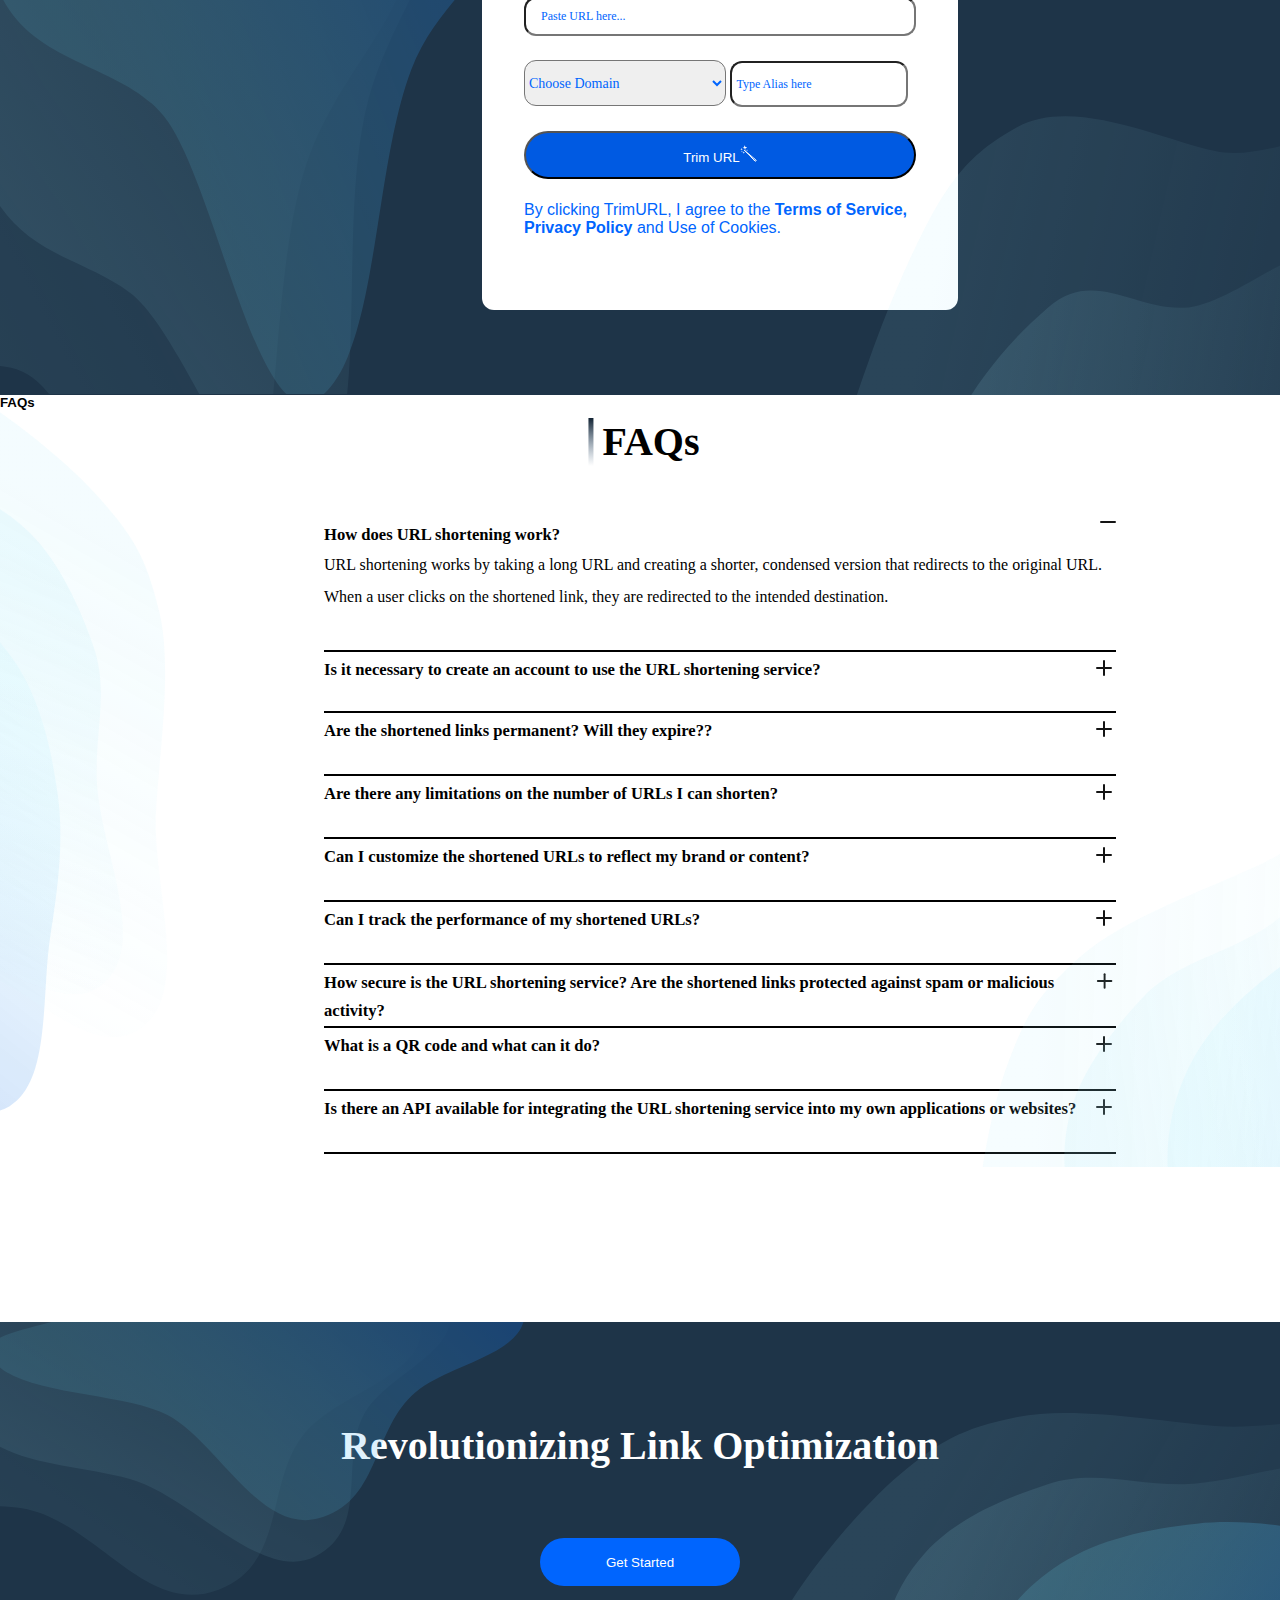
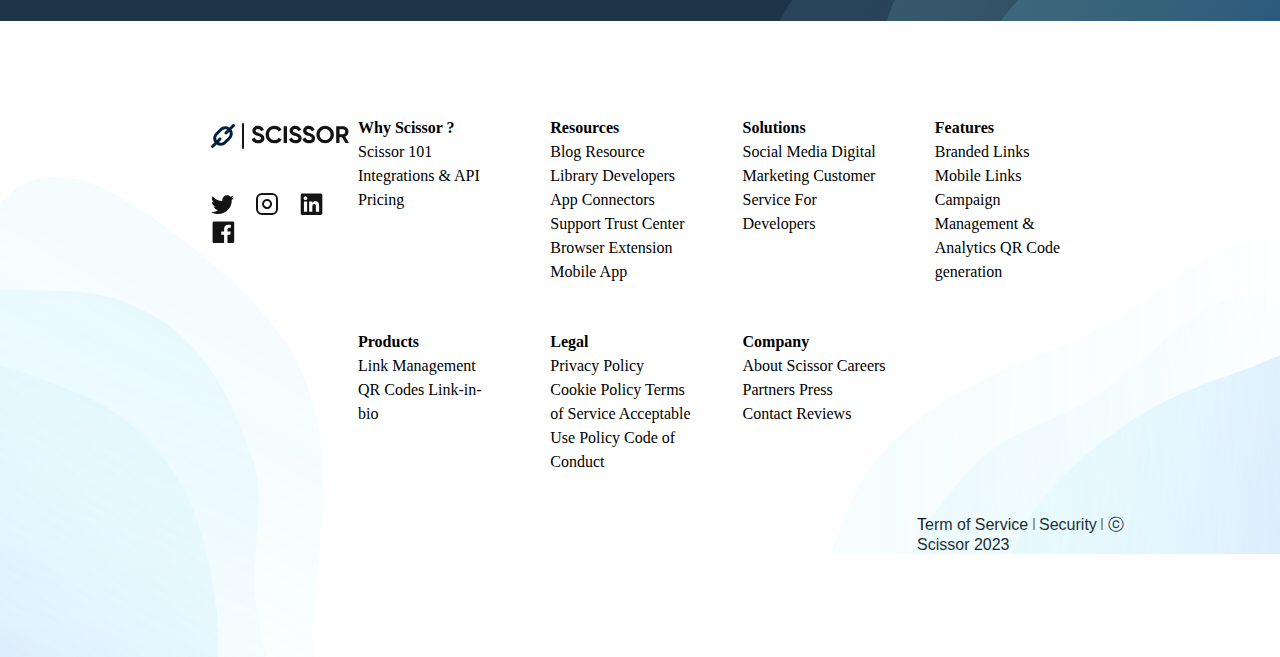
<file: first_sem_assignment.html>
<!DOCTYPE html>
<html lang="en">
	<head>
		<meta charset="UTF-8" />
		<meta name="viewport" content="width=device-width, initial-scale=1.0" />
		<link rel="stylesheet" href="./first_sem_assignment.css" />
		<link href="https://fonts.cdnfonts.com/css/gilroy-bold" rel="stylesheet" />

		<title>ASSIGNMENT ONE</title>
	</head>
	<body>
		<section class="wrapper section-1">
			<header class="header-items">
				<div class="header-item-1">
					<span class="logo"
						><svg
							width="156"
							height="40"
							viewBox="0 0 156 40"
							fill="none"
							xmlns="http://www.w3.org/2000/svg">
							<path
								d="M31.6471 8.43938C31.0613 7.85354 30.1032 7.85354 29.5173 8.43938L26.4643 11.4948C25.2134 10.6627 23.7779 10.2497 22.3365 10.2497C20.4174 10.2497 18.4737 10.9822 17.0337 12.4469L12.5336 16.9472C9.96732 19.5106 9.65099 23.4747 11.5787 26.384L8.52587 29.4394C7.94003 30.0253 7.94003 30.9745 8.52587 31.5606C8.81891 31.8536 9.20267 32 9.58643 32C9.97044 32 10.354 31.8536 10.647 31.5606L13.6998 28.5051C14.9509 29.3372 16.395 29.7502 17.8365 29.7502C19.7306 29.7502 21.6743 29.0178 23.1393 27.553L27.6307 23.053C30.197 20.4893 30.5133 16.5252 28.5854 13.616L31.6471 10.5605C32.2329 9.97466 32.2329 9.02522 31.6471 8.43938ZM26.8276 17.75C26.8276 18.9512 26.3589 20.0821 25.5096 20.9317L21.0182 25.4317C20.1657 26.2813 19.013 26.75 17.8365 26.75C17.1568 26.75 16.5064 26.5832 15.9088 26.2988L18.1223 24.0605C18.7082 23.4747 18.7082 22.5255 18.1223 21.9394C17.5612 21.3536 16.612 21.3536 16.0261 21.9394L13.7879 24.1777C13.5009 23.5829 13.3367 22.9325 13.3367 22.25C13.3367 21.0488 13.8054 19.9179 14.655 19.0683L19.1301 14.5683C19.9797 13.7187 21.1353 13.25 22.3365 13.25C23.0162 13.25 23.6635 13.4168 24.2613 13.7012L21.9791 15.9862C21.3933 16.572 21.3933 17.5212 21.9791 18.1073C22.2722 18.4004 22.6557 18.5468 23.0397 18.5468C23.4206 18.5468 23.8043 18.4004 24.0971 18.1073L26.3767 15.8223C26.6635 16.4168 26.8276 17.0674 26.8276 17.75Z"
								fill="#0065FE" />
							<path
								d="M40.0865 8V32"
								stroke="#0065FE"
								stroke-width="2"
								stroke-linecap="round" />
							<path
								d="M55.3825 27.336C52.0465 27.336 49.7185 25.752 48.7825 23.184L51.6145 21.528C52.2625 23.232 53.5585 24.096 55.4785 24.096C57.3265 24.096 58.1665 23.352 58.1665 22.32C58.1665 21.72 57.9025 21.264 57.3745 20.952C56.8465 20.616 55.9105 20.256 54.5425 19.872C53.0305 19.416 52.1185 19.056 51.0625 18.312C50.0305 17.544 49.4785 16.392 49.4785 14.856C49.4785 13.344 50.0065 12.12 51.0865 11.232C52.1665 10.32 53.4865 9.864 54.9985 9.864C57.7105 9.864 59.8465 11.256 60.9985 13.632L58.2145 15.24C57.5425 13.8 56.4625 13.08 54.9985 13.08C53.6305 13.08 52.7905 13.776 52.7905 14.76C52.7905 15.288 53.0065 15.72 53.4385 16.056C53.8945 16.368 54.7345 16.728 55.9825 17.112L57.1345 17.496C57.3985 17.568 57.7585 17.712 58.2145 17.904C58.6705 18.072 59.0305 18.24 59.2705 18.408C59.7745 18.72 60.5425 19.32 60.8545 19.896C61.2145 20.472 61.4785 21.312 61.4785 22.272C61.4785 23.832 60.9025 25.056 59.7745 25.968C58.6465 26.88 57.1825 27.336 55.3825 27.336ZM71.4895 27.336C68.9695 27.336 66.8815 26.496 65.2255 24.816C63.5695 23.136 62.7535 21.072 62.7535 18.6C62.7535 16.128 63.5695 14.04 65.2255 12.384C66.8815 10.704 68.9695 9.864 71.4895 9.864C74.5375 9.864 77.2735 11.4 78.7135 13.824L75.8575 15.48C75.0175 13.968 73.4095 13.08 71.4895 13.08C69.8575 13.08 68.5375 13.584 67.5295 14.616C66.5455 15.648 66.0415 16.968 66.0415 18.6C66.0415 20.208 66.5455 21.528 67.5295 22.56C68.5375 23.592 69.8575 24.096 71.4895 24.096C73.4095 24.096 75.0655 23.184 75.8575 21.72L78.7135 23.376C77.2735 25.8 74.5615 27.336 71.4895 27.336ZM80.748 27V10.2H84.06V27H80.748ZM92.6481 27.336C89.3121 27.336 86.9841 25.752 86.0481 23.184L88.8801 21.528C89.5281 23.232 90.8241 24.096 92.7441 24.096C94.5921 24.096 95.4321 23.352 95.4321 22.32C95.4321 21.72 95.1681 21.264 94.6401 20.952C94.1121 20.616 93.1761 20.256 91.8081 19.872C90.2961 19.416 89.3841 19.056 88.3281 18.312C87.2961 17.544 86.7441 16.392 86.7441 14.856C86.7441 13.344 87.2721 12.12 88.3521 11.232C89.4321 10.32 90.7521 9.864 92.2641 9.864C94.9761 9.864 97.1121 11.256 98.2641 13.632L95.4801 15.24C94.8081 13.8 93.7281 13.08 92.2641 13.08C90.8961 13.08 90.0561 13.776 90.0561 14.76C90.0561 15.288 90.2721 15.72 90.7041 16.056C91.1601 16.368 92.0001 16.728 93.2481 17.112L94.4001 17.496C94.6641 17.568 95.0241 17.712 95.4801 17.904C95.9361 18.072 96.2961 18.24 96.5361 18.408C97.0401 18.72 97.8081 19.32 98.1201 19.896C98.4801 20.472 98.7441 21.312 98.7441 22.272C98.7441 23.832 98.1681 25.056 97.0401 25.968C95.9121 26.88 94.4481 27.336 92.6481 27.336ZM106.125 27.336C102.789 27.336 100.461 25.752 99.5247 23.184L102.357 21.528C103.005 23.232 104.301 24.096 106.221 24.096C108.069 24.096 108.909 23.352 108.909 22.32C108.909 21.72 108.645 21.264 108.117 20.952C107.589 20.616 106.653 20.256 105.285 19.872C103.773 19.416 102.861 19.056 101.805 18.312C100.773 17.544 100.221 16.392 100.221 14.856C100.221 13.344 100.749 12.12 101.829 11.232C102.909 10.32 104.229 9.864 105.741 9.864C108.453 9.864 110.589 11.256 111.741 13.632L108.957 15.24C108.285 13.8 107.205 13.08 105.741 13.08C104.373 13.08 103.533 13.776 103.533 14.76C103.533 15.288 103.749 15.72 104.181 16.056C104.637 16.368 105.477 16.728 106.725 17.112L107.877 17.496C108.141 17.568 108.501 17.712 108.957 17.904C109.413 18.072 109.773 18.24 110.013 18.408C110.517 18.72 111.285 19.32 111.597 19.896C111.957 20.472 112.221 21.312 112.221 22.272C112.221 23.832 111.645 25.056 110.517 25.968C109.389 26.88 107.925 27.336 106.125 27.336ZM128.4 24.816C126.696 26.496 124.632 27.336 122.208 27.336C119.784 27.336 117.72 26.496 116.016 24.816C114.336 23.112 113.496 21.048 113.496 18.6C113.496 16.152 114.336 14.088 116.016 12.408C117.72 10.704 119.784 9.864 122.208 9.864C124.632 9.864 126.696 10.704 128.4 12.408C130.104 14.088 130.944 16.152 130.944 18.6C130.944 21.048 130.104 23.112 128.4 24.816ZM118.344 22.56C119.376 23.592 120.672 24.096 122.208 24.096C123.744 24.096 125.04 23.592 126.072 22.56C127.104 21.528 127.632 20.208 127.632 18.6C127.632 16.992 127.104 15.672 126.072 14.64C125.04 13.608 123.744 13.08 122.208 13.08C120.672 13.08 119.376 13.608 118.344 14.64C117.312 15.672 116.784 16.992 116.784 18.6C116.784 20.208 117.312 21.528 118.344 22.56ZM146.063 27H142.487L139.103 21.168H136.583V27H133.271V10.2H139.991C141.551 10.2 142.871 10.752 143.951 11.832C145.031 12.912 145.583 14.232 145.583 15.768C145.583 17.856 144.287 19.776 142.343 20.664L146.063 27ZM139.991 13.296H136.583V18.264H139.991C141.239 18.264 142.271 17.136 142.271 15.768C142.271 14.4 141.239 13.296 139.991 13.296Z"
								fill="#0065FE" />
						</svg>
					</span>
				</div>
				<div class="header-item-2">
					<ul>
						<li>My URLs</li>
						<li>Features</li>
						<li>Pricing</li>
						<li>Analytics</li>
						<li>FAQs</li>
					</ul>
				</div>
				<div class="header-item-3">
					<button class="btn-1">Log in</button>
					<button class="btn-2">Try for free</button>
				</div>
			</header>
			<div class="txt-optimize">
				<h4>
					Optimize Your Online Experience with Our Advanced<strong
						class="color-text">
						URL Shortening</strong
					>
					Solution
				</h4>
				<span>
					<svg
						width="174"
						height="21"
						viewBox="0 0 174 21"
						fill="none"
						xmlns="http://www.w3.org/2000/svg">
						<path
							d="M162.517 0.905029C75.1007 1.58333 17.7488 11.4833 0 16.3486L9.28502 15.694L2.32125 17.9693L10.2135 17.6848L6.03526 19.3913L12.0705 20.8133C52.0748 16.4528 149.09 6.6406 173.63 5.2387L155.524 4.88668C165.556 3.5543 166.666 3.60686 166.666 3.60686C166.666 3.60686 162.517 2.61145 162.517 0.905029Z"
							fill="#005AE2" />
					</svg>
				</span>
				<p>
					Personalize your shortened URLs to align with your brand identity.
					Utilize custom slugs, branded links, and domain customization options
					to reinforce your brand presence and enhance user engagement.
				</p>
				<footer>
					<div>
						<button class="btn-2 btn-1">Sign Up</button>
						<button class="btn-1">Learn more</button>
					</div>
				</footer>
			</div>
			<div class="link-container">
				<div>
					<div class="link-item">
						<span
							><svg
								width="80"
								height="80"
								viewBox="0 0 80 80"
								fill="none"
								xmlns="http://www.w3.org/2000/svg">
								<path
									d="M50 23.3333L60 23.3333C62.1887 23.3333 64.356 23.7643 66.3781 24.6019C68.4002 25.4395 70.2375 26.6672 71.7851 28.2148C73.3328 29.7624 74.5604 31.5998 75.398 33.6219C76.2356 35.644 76.6667 37.8112 76.6667 39.9999C76.6667 42.1886 76.2356 44.3559 75.398 46.378C74.5604 48.4001 73.3328 50.2374 71.7851 51.785C70.2375 53.3327 68.4002 54.5603 66.3781 55.3979C64.356 56.2355 62.1887 56.6666 60 56.6666H50M30 56.6666H20C17.8113 56.6666 15.644 56.2355 13.6219 55.3979C11.5998 54.5603 9.76253 53.3327 8.21488 51.785C5.08928 48.6594 3.33333 44.4202 3.33333 39.9999C3.33333 35.5796 5.08928 31.3404 8.21488 28.2148C11.3405 25.0892 15.5797 23.3333 20 23.3333H30"
									stroke="#141414"
									stroke-width="2"
									stroke-linecap="round"
									stroke-linejoin="round" />
								<path
									d="M26.6667 40H53.3333"
									stroke="#141414"
									stroke-width="2"
									stroke-linecap="round"
									stroke-linejoin="round" />
							</svg>
						</span>
						<span
							><svg
								width="80"
								height="80"
								viewBox="0 0 80 80"
								fill="none"
								xmlns="http://www.w3.org/2000/svg">
								<path
									d="M50 23.3333L60 23.3333C62.1887 23.3333 64.356 23.7643 66.3781 24.6019C68.4002 25.4395 70.2375 26.6672 71.7851 28.2148C73.3328 29.7624 74.5604 31.5998 75.398 33.6219C76.2356 35.644 76.6667 37.8112 76.6667 39.9999C76.6667 42.1886 76.2356 44.3559 75.398 46.378C74.5604 48.4001 73.3328 50.2374 71.7851 51.785C70.2375 53.3327 68.4002 54.5603 66.3781 55.3979C64.356 56.2355 62.1887 56.6666 60 56.6666H50M30 56.6666H20C17.8113 56.6666 15.644 56.2355 13.6219 55.3979C11.5998 54.5603 9.76253 53.3327 8.21488 51.785C5.08928 48.6594 3.33333 44.4202 3.33333 39.9999C3.33333 35.5796 5.08928 31.3404 8.21488 28.2148C11.3405 25.0892 15.5797 23.3333 20 23.3333H30"
									stroke="#141414"
									stroke-width="2"
									stroke-linecap="round"
									stroke-linejoin="round" />
								<path
									d="M26.6667 40H53.3333"
									stroke="#141414"
									stroke-width="2"
									stroke-linecap="round"
									stroke-linejoin="round" />
							</svg>
						</span>
						<span
							><svg
								width="80"
								height="80"
								viewBox="0 0 80 80"
								fill="none"
								xmlns="http://www.w3.org/2000/svg">
								<path
									d="M50 23.3333L60 23.3333C62.1887 23.3333 64.356 23.7643 66.3781 24.6019C68.4002 25.4395 70.2375 26.6672 71.7851 28.2148C73.3328 29.7624 74.5604 31.5998 75.398 33.6219C76.2356 35.644 76.6667 37.8112 76.6667 39.9999C76.6667 42.1886 76.2356 44.3559 75.398 46.378C74.5604 48.4001 73.3328 50.2374 71.7851 51.785C70.2375 53.3327 68.4002 54.5603 66.3781 55.3979C64.356 56.2355 62.1887 56.6666 60 56.6666H50M30 56.6666H20C17.8113 56.6666 15.644 56.2355 13.6219 55.3979C11.5998 54.5603 9.76253 53.3327 8.21488 51.785C5.08928 48.6594 3.33333 44.4202 3.33333 39.9999C3.33333 35.5796 5.08928 31.3404 8.21488 28.2148C11.3405 25.0892 15.5797 23.3333 20 23.3333H30"
									stroke="#141414"
									stroke-width="2"
									stroke-linecap="round"
									stroke-linejoin="round" />
								<path
									d="M26.6667 40H53.3333"
									stroke="#141414"
									stroke-width="2"
									stroke-linecap="round"
									stroke-linejoin="round" />
							</svg>
						</span>
						<span class="middle-icon">
							<svg
								width="41"
								height="12"
								viewBox="0 0 41 12"
								fill="none"
								xmlns="http://www.w3.org/2000/svg">
								<path
									d="M1 5C0.447715 5 0 5.44772 0 6C0 6.55228 0.447715 7 1 7L1 5ZM41 6L31 0.226497V11.7735L41 6ZM1 7L32 7V5L1 5L1 7Z"
									fill="#005AE2" />
							</svg>
						</span>
						<span
							><svg
								width="80"
								height="80"
								viewBox="0 0 80 80"
								fill="none"
								xmlns="http://www.w3.org/2000/svg">
								<path
									d="M50 23.3333L60 23.3333C62.1887 23.3333 64.356 23.7643 66.3781 24.6019C68.4002 25.4395 70.2375 26.6672 71.7851 28.2148C73.3328 29.7624 74.5604 31.5998 75.398 33.6219C76.2356 35.644 76.6667 37.8112 76.6667 39.9999C76.6667 42.1886 76.2356 44.3559 75.398 46.378C74.5604 48.4001 73.3328 50.2374 71.7851 51.785C70.2375 53.3327 68.4002 54.5603 66.3781 55.3979C64.356 56.2355 62.1887 56.6666 60 56.6666H50M30 56.6666H20C17.8113 56.6666 15.644 56.2355 13.6219 55.3979C11.5998 54.5603 9.76253 53.3327 8.21488 51.785C5.08928 48.6594 3.33333 44.4202 3.33333 39.9999C3.33333 35.5796 5.08928 31.3404 8.21488 28.2148C11.3405 25.0892 15.5797 23.3333 20 23.3333H30"
									stroke="#141414"
									stroke-width="2"
									stroke-linecap="round"
									stroke-linejoin="round" />
								<path
									d="M26.6667 40H53.3333"
									stroke="#141414"
									stroke-width="2"
									stroke-linecap="round"
									stroke-linejoin="round" />
							</svg>
						</span>
					</div>
				</div>
				<p>
					Seamlessly transform your long URLs into concise and shareable links
					with just few clicks.
				</p>
			</div>
			<svg
				class="obj-img"
				width="247"
				height="258"
				viewBox="0 0 247 258"
				fill="none"
				xmlns="http://www.w3.org/2000/svg">
				<path
					d="M86.6771 41.1107C135.228 -63.1745 174.407 59.5845 198.623 107.021C233.043 174.448 318.301 234.6 115.971 255.011C-86.3584 275.422 25.9891 171.467 86.6771 41.1107Z"
					fill="#E2E9F0" />
			</svg>

			<div class="obj-img-2">
				<svg
					width="1440"
					height="93"
					viewBox="0 0 1440 93"
					fill="none"
					xmlns="http://www.w3.org/2000/svg">
					<path
						d="M201.516 9.70664C217.021 3.29808 233.634 0 250.411 0H1186.9C1203.48 0 1219.89 3.21974 1235.24 9.48037L1440 93H0L201.516 9.70664Z"
						fill="#F8F7F7" />
				</svg>
			</div>
			<div class="obj-img-3">
				<svg
					width="964"
					height="57"
					viewBox="0 0 964 57"
					fill="none"
					xmlns="http://www.w3.org/2000/svg">
					<g filter="url(#filter0_d_1_138)">
						<ellipse
							cx="482"
							cy="24.5"
							rx="478"
							ry="24.5"
							fill="url(#paint0_linear_1_138)"
							fill-opacity="0.7"
							shape-rendering="crispEdges" />
					</g>
					<defs>
						<filter
							id="filter0_d_1_138"
							x="0"
							y="0"
							width="964"
							height="57"
							filterUnits="userSpaceOnUse"
							color-interpolation-filters="sRGB">
							<feFlood flood-opacity="0" result="BackgroundImageFix" />
							<feColorMatrix
								in="SourceAlpha"
								type="matrix"
								values="0 0 0 0 0 0 0 0 0 0 0 0 0 0 0 0 0 0 127 0"
								result="hardAlpha" />
							<feOffset dy="4" />
							<feGaussianBlur stdDeviation="2" />
							<feComposite in2="hardAlpha" operator="out" />
							<feColorMatrix
								type="matrix"
								values="0 0 0 0 0.0705882 0 0 0 0 0.141176 0 0 0 0 0.34902 0 0 0 0.35 0" />
							<feBlend
								mode="normal"
								in2="BackgroundImageFix"
								result="effect1_dropShadow_1_138" />
							<feBlend
								mode="normal"
								in="SourceGraphic"
								in2="effect1_dropShadow_1_138"
								result="shape" />
						</filter>
						<linearGradient
							id="paint0_linear_1_138"
							x1="482"
							y1="0"
							x2="482"
							y2="49"
							gradientUnits="userSpaceOnUse">
							<stop offset="0.106755" stop-color="#E2E9F0" />
							<stop offset="0.440102" stop-color="#DCE4EB" />
							<stop offset="1" stop-color="#E2E9F0" stop-opacity="0" />
						</linearGradient>
					</defs>
				</svg>
			</div>
		</section>
		<section class="wrapper section-two">
			<div class="header-section-two">
				<div class="secction-2-item-1">
					<h4>One Stop.</h4>
					<h4>Four <span class="color-text"> Possibilities.</span></h4>
				</div>

				<div class="secction-2-item-2">
					<div>
						<h4>3M</h4>
						<p>Active users</p>
					</div>
					<div>
						<h4>60M</h4>
						<p>Links & QR codes created</p>
					</div>
					<div>
						<h4>1B</h4>
						<p>Clicked & Scanned connections</p>
					</div>
					<div>
						<h4>300k</h4>
						<p>App Integrations</p>
					</div>
				</div>
			</div>
			<main class="section-two-main">
				<div class="section-two-main-item-2">
					<h4 class="s-t-m-i">
						<svg
							width="6"
							height="48"
							viewBox="0 0 6 48"
							fill="none"
							xmlns="http://www.w3.org/2000/svg">
							<path
								d="M3 0V48"
								stroke="url(#paint0_linear_1_196)"
								stroke-width="5" />
							<defs>
								<linearGradient
									id="paint0_linear_1_196"
									x1="3.05"
									y1="0"
									x2="3.05"
									y2="48"
									gradientUnits="userSpaceOnUse">
									<stop stop-color="#112232" />
									<stop offset="1" stop-color="#4D6B88" stop-opacity="0" />
								</linearGradient>
							</defs>
						</svg>
						Why choose <span class="color-text"> Scissors</span>
					</h4>
					<p>
						Scissors is the hub of everything that has to do with your link
						management. We shorten your URLs, allow you creating custom ones for
						your personal, business, event usage. Our swift QR code creation,
						management and usage tracking with advance analytics for all of
						these is second to none.
					</p>
				</div>
				<div class="section-two-main-item-1">
					<div>
						<svg
							width="57"
							height="56"
							viewBox="0 0 57 56"
							fill="none"
							xmlns="http://www.w3.org/2000/svg">
							<g clip-path="url(#clip0_1_202)">
								<path
									d="M31.1 23H34.1C34.7566 23 35.4068 23.1293 36.0134 23.3806C36.6201 23.6319 37.1712 24.0002 37.6355 24.4645C38.0998 24.9288 38.4681 25.48 38.7194 26.0866C38.9707 26.6932 39.1 27.3434 39.1 28C39.1 28.6566 38.9707 29.3068 38.7194 29.9134C38.4681 30.52 38.0998 31.0712 37.6355 31.5355C37.1712 31.9998 36.6201 32.3681 36.0134 32.6194C35.4068 32.8707 34.7566 33 34.1 33H31.1M25.1 33H22.1C21.4434 33 20.7932 32.8707 20.1866 32.6194C19.58 32.3681 19.0288 31.9998 18.5645 31.5355C17.6268 30.5979 17.1 29.3261 17.1 28C17.1 26.6739 17.6268 25.4021 18.5645 24.4645C19.5022 23.5268 20.7739 23 22.1 23H25.1"
									stroke="#141414"
									stroke-width="2"
									stroke-linecap="round"
									stroke-linejoin="round" />
								<path
									d="M24.1 28H32.1"
									stroke="#005AE2"
									stroke-width="2"
									stroke-linecap="round"
									stroke-linejoin="round" />
							</g>
							<circle
								cx="28.1"
								cy="28"
								r="28"
								fill="#3284FF"
								fill-opacity="0.13" />
							<defs>
								<clipPath id="clip0_1_202">
									<rect
										width="24"
										height="24"
										fill="white"
										transform="translate(16.1 16)" />
								</clipPath>
							</defs>
						</svg>
						<h4>URL Shortening</h4>
						<p>
							Scissor allows you to shorten URLs of your business, events.
							Shorten your URL at scale, URL redirects.
						</p>
					</div>
					<div>
						<svg
							width="57"
							height="56"
							viewBox="0 0 57 56"
							fill="none"
							xmlns="http://www.w3.org/2000/svg">
							<path
								d="M27.1 20H20.1C19.5696 20 19.0609 20.2107 18.6858 20.5858C18.3107 20.9609 18.1 21.4696 18.1 22V36C18.1 36.5304 18.3107 37.0391 18.6858 37.4142C19.0609 37.7893 19.5696 38 20.1 38H34.1C34.6304 38 35.1391 37.7893 35.5142 37.4142C35.8893 37.0391 36.1 36.5304 36.1 36V29"
								stroke="black"
								stroke-width="2"
								stroke-linecap="round"
								stroke-linejoin="round" />
							<path
								d="M34.6 18.5C34.9978 18.1022 35.5374 17.8787 36.1 17.8787C36.6626 17.8787 37.2022 18.1022 37.6 18.5C37.9978 18.8978 38.2213 19.4374 38.2213 20C38.2213 20.5626 37.9978 21.1022 37.6 21.5L28.1 31L24.1 32L25.1 28L34.6 18.5Z"
								stroke="#005AE2"
								stroke-width="2"
								stroke-linecap="round"
								stroke-linejoin="round" />
							<circle
								cx="28.1"
								cy="28"
								r="28"
								fill="#3284FF"
								fill-opacity="0.13" />
						</svg>
						<h4>Custom URLs</h4>
						<p>
							With Scissor, you can create custom URLs, with the length you
							want! A solution for socials and businesses.
						</p>
					</div>
					<div>
						<svg
							width="57"
							height="56"
							viewBox="0 0 57 56"
							fill="none"
							xmlns="http://www.w3.org/2000/svg">
							<path
								d="M25.8859 19.0676H18.8859V26.0676H25.8859V19.0676Z"
								stroke="black"
								stroke-width="2"
								stroke-linecap="round"
								stroke-linejoin="round" />
							<path
								d="M36.8859 19.0676H29.8859V26.0676H36.8859V19.0676Z"
								stroke="#005AE2"
								stroke-width="2"
								stroke-linecap="round"
								stroke-linejoin="round" />
							<path
								d="M36.8859 30.0676H29.8859V37.0676H36.8859V30.0676Z"
								stroke="black"
								stroke-width="2"
								stroke-linecap="round"
								stroke-linejoin="round" />
							<path
								d="M25.8859 30.0676H18.8859V37.0676H25.8859V30.0676Z"
								stroke="#005AE2"
								stroke-width="2"
								stroke-linecap="round"
								stroke-linejoin="round" />
							<circle
								cx="28.1"
								cy="28"
								r="28"
								fill="#3284FF"
								fill-opacity="0.13" />
						</svg>
						<h4>QR Codes</h4>
						<p>
							Generate QR codes to your business, events. Bring your audience
							and customers to your doorstep with this scan and go solution.
						</p>
					</div>
					<div>
						<svg
							width="57"
							height="56"
							viewBox="0 0 57 56"
							fill="none"
							xmlns="http://www.w3.org/2000/svg">
							<g clip-path="url(#clip0_1_235)">
								<path
									d="M37.1 28H33.1L30.1 37L24.1 19L21.1 28H17.1"
									stroke="#0065FE"
									stroke-width="2"
									stroke-linecap="round"
									stroke-linejoin="round" />
							</g>
							<circle
								cx="28.1"
								cy="28"
								r="28"
								fill="#3284FF"
								fill-opacity="0.13" />
							<defs>
								<clipPath id="clip0_1_235">
									<rect
										width="24"
										height="24"
										fill="white"
										transform="translate(16.1 16)" />
								</clipPath>
							</defs>
						</svg>
						<h4>Data Analytics</h4>
						<p>
							Receive data on the usage of either your shortened URL, custom
							URLs or generated QR codes. Embedded to monitor progress.
						</p>
					</div>
				</div>
			</main>
		</section>
		<section class="wrapper section-three">
			<header class="section-three-header">
				<h4 class="section-three-header-item-1">
					<svg
						width="6"
						height="48"
						viewBox="0 0 6 48"
						fill="none"
						xmlns="http://www.w3.org/2000/svg">
						<path
							d="M3 0V48"
							stroke="url(#paint0_linear_1_334)"
							stroke-width="5" />
						<defs>
							<linearGradient
								id="paint0_linear_1_334"
								x1="3.05"
								y1="0"
								x2="3.05"
								y2="48"
								gradientUnits="userSpaceOnUse">
								<stop stop-color="#112232" />
								<stop offset="1" stop-color="#4D6B88" stop-opacity="0" />
							</linearGradient>
						</defs>
					</svg>
					A <span class="color-text">price perfect </span> for your needs.
				</h4>
				<p>
					From catering for your personal, business, event, socials needs, you
					can be rest assured we have you in mind in our pricing.
				</p>
			</header>
			<main class="section-three-main">
				<section
					class="section-three-main-item-1 section-three-main-item-1-mag2">
					<h6>Basic</h6>
					<h4>Free</h4>
					<p>Free plan for all users</p>
					<ul class="section-three-main-item-1-ul">
						<li>
							<svg
								width="16"
								height="16"
								viewBox="0 0 16 16"
								fill="none"
								xmlns="http://www.w3.org/2000/svg">
								<g clip-path="url(#clip0_1_304)">
									<path
										d="M14.6667 7.38666V8C14.6658 9.43761 14.2003 10.8364 13.3396 11.9879C12.4788 13.1393 11.2689 13.9816 9.89023 14.3893C8.51162 14.7969 7.03817 14.7479 5.68964 14.2497C4.34112 13.7515 3.18976 12.8307 2.4073 11.6247C1.62484 10.4187 1.25319 8.99204 1.34778 7.55754C1.44237 6.12304 1.99813 4.75755 2.93218 3.66471C3.86623 2.57188 5.12852 1.81025 6.53079 1.49343C7.93306 1.1766 9.40017 1.32155 10.7133 1.90666"
										stroke="#005AE2"
										stroke-width="2"
										stroke-linecap="round"
										stroke-linejoin="round" />
									<path
										d="M14.6667 2.66666L8 9.34L6 7.34"
										stroke="#005AE2"
										stroke-width="2"
										stroke-linecap="round"
										stroke-linejoin="round" />
								</g>
								<defs>
									<clipPath id="clip0_1_304">
										<rect width="16" height="16" fill="white" />
									</clipPath>
								</defs>
							</svg>
							Unlimited URL Shortening
						</li>
						<li>
							<svg
								width="16"
								height="16"
								viewBox="0 0 16 16"
								fill="none"
								xmlns="http://www.w3.org/2000/svg">
								<g clip-path="url(#clip0_1_304)">
									<path
										d="M14.6667 7.38666V8C14.6658 9.43761 14.2003 10.8364 13.3396 11.9879C12.4788 13.1393 11.2689 13.9816 9.89023 14.3893C8.51162 14.7969 7.03817 14.7479 5.68964 14.2497C4.34112 13.7515 3.18976 12.8307 2.4073 11.6247C1.62484 10.4187 1.25319 8.99204 1.34778 7.55754C1.44237 6.12304 1.99813 4.75755 2.93218 3.66471C3.86623 2.57188 5.12852 1.81025 6.53079 1.49343C7.93306 1.1766 9.40017 1.32155 10.7133 1.90666"
										stroke="#005AE2"
										stroke-width="2"
										stroke-linecap="round"
										stroke-linejoin="round" />
									<path
										d="M14.6667 2.66666L8 9.34L6 7.34"
										stroke="#005AE2"
										stroke-width="2"
										stroke-linecap="round"
										stroke-linejoin="round" />
								</g>
								<defs>
									<clipPath id="clip0_1_304">
										<rect width="16" height="16" fill="white" />
									</clipPath>
								</defs>
							</svg>
							Basic Link Analytics
						</li>
						<li>
							<svg
								width="16"
								height="16"
								viewBox="0 0 16 16"
								fill="none"
								xmlns="http://www.w3.org/2000/svg">
								<g clip-path="url(#clip0_1_304)">
									<path
										d="M14.6667 7.38666V8C14.6658 9.43761 14.2003 10.8364 13.3396 11.9879C12.4788 13.1393 11.2689 13.9816 9.89023 14.3893C8.51162 14.7969 7.03817 14.7479 5.68964 14.2497C4.34112 13.7515 3.18976 12.8307 2.4073 11.6247C1.62484 10.4187 1.25319 8.99204 1.34778 7.55754C1.44237 6.12304 1.99813 4.75755 2.93218 3.66471C3.86623 2.57188 5.12852 1.81025 6.53079 1.49343C7.93306 1.1766 9.40017 1.32155 10.7133 1.90666"
										stroke="#005AE2"
										stroke-width="2"
										stroke-linecap="round"
										stroke-linejoin="round" />
									<path
										d="M14.6667 2.66666L8 9.34L6 7.34"
										stroke="#005AE2"
										stroke-width="2"
										stroke-linecap="round"
										stroke-linejoin="round" />
								</g>
								<defs>
									<clipPath id="clip0_1_304">
										<rect width="16" height="16" fill="white" />
									</clipPath>
								</defs>
							</svg>
							Customizable Short Links
						</li>
						<li>
							<svg
								width="16"
								height="16"
								viewBox="0 0 16 16"
								fill="none"
								xmlns="http://www.w3.org/2000/svg">
								<g clip-path="url(#clip0_1_304)">
									<path
										d="M14.6667 7.38666V8C14.6658 9.43761 14.2003 10.8364 13.3396 11.9879C12.4788 13.1393 11.2689 13.9816 9.89023 14.3893C8.51162 14.7969 7.03817 14.7479 5.68964 14.2497C4.34112 13.7515 3.18976 12.8307 2.4073 11.6247C1.62484 10.4187 1.25319 8.99204 1.34778 7.55754C1.44237 6.12304 1.99813 4.75755 2.93218 3.66471C3.86623 2.57188 5.12852 1.81025 6.53079 1.49343C7.93306 1.1766 9.40017 1.32155 10.7133 1.90666"
										stroke="#005AE2"
										stroke-width="2"
										stroke-linecap="round"
										stroke-linejoin="round" />
									<path
										d="M14.6667 2.66666L8 9.34L6 7.34"
										stroke="#005AE2"
										stroke-width="2"
										stroke-linecap="round"
										stroke-linejoin="round" />
								</g>
								<defs>
									<clipPath id="clip0_1_304">
										<rect width="16" height="16" fill="white" />
									</clipPath>
								</defs>
							</svg>
							Standard Support
						</li>
						<li>
							<svg
								width="16"
								height="16"
								viewBox="0 0 16 16"
								fill="none"
								xmlns="http://www.w3.org/2000/svg">
								<g clip-path="url(#clip0_1_304)">
									<path
										d="M14.6667 7.38666V8C14.6658 9.43761 14.2003 10.8364 13.3396 11.9879C12.4788 13.1393 11.2689 13.9816 9.89023 14.3893C8.51162 14.7969 7.03817 14.7479 5.68964 14.2497C4.34112 13.7515 3.18976 12.8307 2.4073 11.6247C1.62484 10.4187 1.25319 8.99204 1.34778 7.55754C1.44237 6.12304 1.99813 4.75755 2.93218 3.66471C3.86623 2.57188 5.12852 1.81025 6.53079 1.49343C7.93306 1.1766 9.40017 1.32155 10.7133 1.90666"
										stroke="#005AE2"
										stroke-width="2"
										stroke-linecap="round"
										stroke-linejoin="round" />
									<path
										d="M14.6667 2.66666L8 9.34L6 7.34"
										stroke="#005AE2"
										stroke-width="2"
										stroke-linecap="round"
										stroke-linejoin="round" />
								</g>
								<defs>
									<clipPath id="clip0_1_304">
										<rect width="16" height="16" fill="white" />
									</clipPath>
								</defs>
							</svg>
							Ad-supported
						</li>
					</ul>
				</section>
				<section class="section-three-main-item-2">
					<h6>Professional</h6>
					<h4>$15/month</h4>
					<p>Ideal for business creators</p>
					<ul>
						<li>
							<svg
								width="16"
								height="16"
								viewBox="0 0 16 16"
								fill="none"
								xmlns="http://www.w3.org/2000/svg">
								<g clip-path="url(#clip0_1_304)">
									<path
										d="M14.6667 7.38666V8C14.6658 9.43761 14.2003 10.8364 13.3396 11.9879C12.4788 13.1393 11.2689 13.9816 9.89023 14.3893C8.51162 14.7969 7.03817 14.7479 5.68964 14.2497C4.34112 13.7515 3.18976 12.8307 2.4073 11.6247C1.62484 10.4187 1.25319 8.99204 1.34778 7.55754C1.44237 6.12304 1.99813 4.75755 2.93218 3.66471C3.86623 2.57188 5.12852 1.81025 6.53079 1.49343C7.93306 1.1766 9.40017 1.32155 10.7133 1.90666"
										stroke="#005AE2"
										stroke-width="2"
										stroke-linecap="round"
										stroke-linejoin="round" />
									<path
										d="M14.6667 2.66666L8 9.34L6 7.34"
										stroke="#005AE2"
										stroke-width="2"
										stroke-linecap="round"
										stroke-linejoin="round" />
								</g>
								<defs>
									<clipPath id="clip0_1_304">
										<rect width="16" height="16" fill="white" />
									</clipPath>
								</defs>
							</svg>
							Enhanced Link Analytics
						</li>
						<li>
							<svg
								width="16"
								height="16"
								viewBox="0 0 16 16"
								fill="none"
								xmlns="http://www.w3.org/2000/svg">
								<g clip-path="url(#clip0_1_304)">
									<path
										d="M14.6667 7.38666V8C14.6658 9.43761 14.2003 10.8364 13.3396 11.9879C12.4788 13.1393 11.2689 13.9816 9.89023 14.3893C8.51162 14.7969 7.03817 14.7479 5.68964 14.2497C4.34112 13.7515 3.18976 12.8307 2.4073 11.6247C1.62484 10.4187 1.25319 8.99204 1.34778 7.55754C1.44237 6.12304 1.99813 4.75755 2.93218 3.66471C3.86623 2.57188 5.12852 1.81025 6.53079 1.49343C7.93306 1.1766 9.40017 1.32155 10.7133 1.90666"
										stroke="#005AE2"
										stroke-width="2"
										stroke-linecap="round"
										stroke-linejoin="round" />
									<path
										d="M14.6667 2.66666L8 9.34L6 7.34"
										stroke="#005AE2"
										stroke-width="2"
										stroke-linecap="round"
										stroke-linejoin="round" />
								</g>
								<defs>
									<clipPath id="clip0_1_304">
										<rect width="16" height="16" fill="white" />
									</clipPath>
								</defs>
							</svg>
							Custom Branded Domains
						</li>
						<li>
							<svg
								width="16"
								height="16"
								viewBox="0 0 16 16"
								fill="none"
								xmlns="http://www.w3.org/2000/svg">
								<g clip-path="url(#clip0_1_304)">
									<path
										d="M14.6667 7.38666V8C14.6658 9.43761 14.2003 10.8364 13.3396 11.9879C12.4788 13.1393 11.2689 13.9816 9.89023 14.3893C8.51162 14.7969 7.03817 14.7479 5.68964 14.2497C4.34112 13.7515 3.18976 12.8307 2.4073 11.6247C1.62484 10.4187 1.25319 8.99204 1.34778 7.55754C1.44237 6.12304 1.99813 4.75755 2.93218 3.66471C3.86623 2.57188 5.12852 1.81025 6.53079 1.49343C7.93306 1.1766 9.40017 1.32155 10.7133 1.90666"
										stroke="#005AE2"
										stroke-width="2"
										stroke-linecap="round"
										stroke-linejoin="round" />
									<path
										d="M14.6667 2.66666L8 9.34L6 7.34"
										stroke="#005AE2"
										stroke-width="2"
										stroke-linecap="round"
										stroke-linejoin="round" />
								</g>
								<defs>
									<clipPath id="clip0_1_304">
										<rect width="16" height="16" fill="white" />
									</clipPath>
								</defs>
							</svg>
							Advanced Link Customization
						</li>
						<li>
							<svg
								width="16"
								height="16"
								viewBox="0 0 16 16"
								fill="none"
								xmlns="http://www.w3.org/2000/svg">
								<g clip-path="url(#clip0_1_304)">
									<path
										d="M14.6667 7.38666V8C14.6658 9.43761 14.2003 10.8364 13.3396 11.9879C12.4788 13.1393 11.2689 13.9816 9.89023 14.3893C8.51162 14.7969 7.03817 14.7479 5.68964 14.2497C4.34112 13.7515 3.18976 12.8307 2.4073 11.6247C1.62484 10.4187 1.25319 8.99204 1.34778 7.55754C1.44237 6.12304 1.99813 4.75755 2.93218 3.66471C3.86623 2.57188 5.12852 1.81025 6.53079 1.49343C7.93306 1.1766 9.40017 1.32155 10.7133 1.90666"
										stroke="#005AE2"
										stroke-width="2"
										stroke-linecap="round"
										stroke-linejoin="round" />
									<path
										d="M14.6667 2.66666L8 9.34L6 7.34"
										stroke="#005AE2"
										stroke-width="2"
										stroke-linecap="round"
										stroke-linejoin="round" />
								</g>
								<defs>
									<clipPath id="clip0_1_304">
										<rect width="16" height="16" fill="white" />
									</clipPath>
								</defs>
							</svg>
							Priority Support
						</li>
						<li>
							<svg
								width="16"
								height="16"
								viewBox="0 0 16 16"
								fill="none"
								xmlns="http://www.w3.org/2000/svg">
								<g clip-path="url(#clip0_1_304)">
									<path
										d="M14.6667 7.38666V8C14.6658 9.43761 14.2003 10.8364 13.3396 11.9879C12.4788 13.1393 11.2689 13.9816 9.89023 14.3893C8.51162 14.7969 7.03817 14.7479 5.68964 14.2497C4.34112 13.7515 3.18976 12.8307 2.4073 11.6247C1.62484 10.4187 1.25319 8.99204 1.34778 7.55754C1.44237 6.12304 1.99813 4.75755 2.93218 3.66471C3.86623 2.57188 5.12852 1.81025 6.53079 1.49343C7.93306 1.1766 9.40017 1.32155 10.7133 1.90666"
										stroke="#005AE2"
										stroke-width="2"
										stroke-linecap="round"
										stroke-linejoin="round" />
									<path
										d="M14.6667 2.66666L8 9.34L6 7.34"
										stroke="#005AE2"
										stroke-width="2"
										stroke-linecap="round"
										stroke-linejoin="round" />
								</g>
								<defs>
									<clipPath id="clip0_1_304">
										<rect width="16" height="16" fill="white" />
									</clipPath>
								</defs>
							</svg>
							Ad-free Experience
						</li>
					</ul>
				</section>
				<section
					class="section-three-main-item-1 section-three-main-item-1-mag">
					<h6>Teams</h6>
					<h4>$25/month</h4>
					<p>Share with up to 10 users</p>
					<ul>
						<li>
							<svg
								width="16"
								height="16"
								viewBox="0 0 16 16"
								fill="none"
								xmlns="http://www.w3.org/2000/svg">
								<g clip-path="url(#clip0_1_304)">
									<path
										d="M14.6667 7.38666V8C14.6658 9.43761 14.2003 10.8364 13.3396 11.9879C12.4788 13.1393 11.2689 13.9816 9.89023 14.3893C8.51162 14.7969 7.03817 14.7479 5.68964 14.2497C4.34112 13.7515 3.18976 12.8307 2.4073 11.6247C1.62484 10.4187 1.25319 8.99204 1.34778 7.55754C1.44237 6.12304 1.99813 4.75755 2.93218 3.66471C3.86623 2.57188 5.12852 1.81025 6.53079 1.49343C7.93306 1.1766 9.40017 1.32155 10.7133 1.90666"
										stroke="#005AE2"
										stroke-width="2"
										stroke-linecap="round"
										stroke-linejoin="round" />
									<path
										d="M14.6667 2.66666L8 9.34L6 7.34"
										stroke="#005AE2"
										stroke-width="2"
										stroke-linecap="round"
										stroke-linejoin="round" />
								</g>
								<defs>
									<clipPath id="clip0_1_304">
										<rect width="16" height="16" fill="white" />
									</clipPath>
								</defs>
							</svg>
							Team Collaboration
						</li>
						<li>
							<svg
								width="16"
								height="16"
								viewBox="0 0 16 16"
								fill="none"
								xmlns="http://www.w3.org/2000/svg">
								<g clip-path="url(#clip0_1_304)">
									<path
										d="M14.6667 7.38666V8C14.6658 9.43761 14.2003 10.8364 13.3396 11.9879C12.4788 13.1393 11.2689 13.9816 9.89023 14.3893C8.51162 14.7969 7.03817 14.7479 5.68964 14.2497C4.34112 13.7515 3.18976 12.8307 2.4073 11.6247C1.62484 10.4187 1.25319 8.99204 1.34778 7.55754C1.44237 6.12304 1.99813 4.75755 2.93218 3.66471C3.86623 2.57188 5.12852 1.81025 6.53079 1.49343C7.93306 1.1766 9.40017 1.32155 10.7133 1.90666"
										stroke="#005AE2"
										stroke-width="2"
										stroke-linecap="round"
										stroke-linejoin="round" />
									<path
										d="M14.6667 2.66666L8 9.34L6 7.34"
										stroke="#005AE2"
										stroke-width="2"
										stroke-linecap="round"
										stroke-linejoin="round" />
								</g>
								<defs>
									<clipPath id="clip0_1_304">
										<rect width="16" height="16" fill="white" />
									</clipPath>
								</defs>
							</svg>
							User Roles and Permissions
						</li>
						<li>
							<svg
								width="16"
								height="16"
								viewBox="0 0 16 16"
								fill="none"
								xmlns="http://www.w3.org/2000/svg">
								<g clip-path="url(#clip0_1_304)">
									<path
										d="M14.6667 7.38666V8C14.6658 9.43761 14.2003 10.8364 13.3396 11.9879C12.4788 13.1393 11.2689 13.9816 9.89023 14.3893C8.51162 14.7969 7.03817 14.7479 5.68964 14.2497C4.34112 13.7515 3.18976 12.8307 2.4073 11.6247C1.62484 10.4187 1.25319 8.99204 1.34778 7.55754C1.44237 6.12304 1.99813 4.75755 2.93218 3.66471C3.86623 2.57188 5.12852 1.81025 6.53079 1.49343C7.93306 1.1766 9.40017 1.32155 10.7133 1.90666"
										stroke="#005AE2"
										stroke-width="2"
										stroke-linecap="round"
										stroke-linejoin="round" />
									<path
										d="M14.6667 2.66666L8 9.34L6 7.34"
										stroke="#005AE2"
										stroke-width="2"
										stroke-linecap="round"
										stroke-linejoin="round" />
								</g>
								<defs>
									<clipPath id="clip0_1_304">
										<rect width="16" height="16" fill="white" />
									</clipPath>
								</defs>
							</svg>
							Enhanced Security
						</li>
						<li>
							<svg
								width="16"
								height="16"
								viewBox="0 0 16 16"
								fill="none"
								xmlns="http://www.w3.org/2000/svg">
								<g clip-path="url(#clip0_1_304)">
									<path
										d="M14.6667 7.38666V8C14.6658 9.43761 14.2003 10.8364 13.3396 11.9879C12.4788 13.1393 11.2689 13.9816 9.89023 14.3893C8.51162 14.7969 7.03817 14.7479 5.68964 14.2497C4.34112 13.7515 3.18976 12.8307 2.4073 11.6247C1.62484 10.4187 1.25319 8.99204 1.34778 7.55754C1.44237 6.12304 1.99813 4.75755 2.93218 3.66471C3.86623 2.57188 5.12852 1.81025 6.53079 1.49343C7.93306 1.1766 9.40017 1.32155 10.7133 1.90666"
										stroke="#005AE2"
										stroke-width="2"
										stroke-linecap="round"
										stroke-linejoin="round" />
									<path
										d="M14.6667 2.66666L8 9.34L6 7.34"
										stroke="#005AE2"
										stroke-width="2"
										stroke-linecap="round"
										stroke-linejoin="round" />
								</g>
								<defs>
									<clipPath id="clip0_1_304">
										<rect width="16" height="16" fill="white" />
									</clipPath>
								</defs>
							</svg>
							API Access
						</li>
						<li>
							<svg
								width="16"
								height="16"
								viewBox="0 0 16 16"
								fill="none"
								xmlns="http://www.w3.org/2000/svg">
								<g clip-path="url(#clip0_1_304)">
									<path
										d="M14.6667 7.38666V8C14.6658 9.43761 14.2003 10.8364 13.3396 11.9879C12.4788 13.1393 11.2689 13.9816 9.89023 14.3893C8.51162 14.7969 7.03817 14.7479 5.68964 14.2497C4.34112 13.7515 3.18976 12.8307 2.4073 11.6247C1.62484 10.4187 1.25319 8.99204 1.34778 7.55754C1.44237 6.12304 1.99813 4.75755 2.93218 3.66471C3.86623 2.57188 5.12852 1.81025 6.53079 1.49343C7.93306 1.1766 9.40017 1.32155 10.7133 1.90666"
										stroke="#005AE2"
										stroke-width="2"
										stroke-linecap="round"
										stroke-linejoin="round" />
									<path
										d="M14.6667 2.66666L8 9.34L6 7.34"
										stroke="#005AE2"
										stroke-width="2"
										stroke-linecap="round"
										stroke-linejoin="round" />
								</g>
								<defs>
									<clipPath id="clip0_1_304">
										<rect width="16" height="16" fill="white" />
									</clipPath>
								</defs>
							</svg>
							Dedicated Account Manager
						</li>
					</ul>
				</section>
			</main>
			<div class="section-three-btn-container">
				<button class="section-three-btn1">Get Custom Pricing</button>
				<button class="section-three-btn">Select Pricing</button>
			</div>
		</section>
		<section class="wrapper">
			<div class="form-section">
				<form action="" class="form-area">
					<input
						type="text"
						class="type-txt"
						name=""
						id="form-input-1"
						placeholder=" Paste URL here..." />
					<div>
						<select name="" id="form-select">
							<option value="Choose Domain">Choose Domain</option>
						</select>
						<input
							type="text"
							class="type-txt"
							name=""
							id="form-input-2"
							placeholder="Type Alias here" />
					</div>
					<div>
						<button class="form-button">
							Trim URL<svg
								width="17"
								height="17"
								viewBox="0 0 17 17"
								fill="none"
								xmlns="http://www.w3.org/2000/svg">
								<path
									d="M5.45883 4.31606C5.43987 4.54147 5.11187 4.59847 5.00637 4.39468L4.4383 3.29755C4.40156 3.22646 4.3267 3.17895 4.24205 3.1728L2.9348 3.07797C2.69196 3.06037 2.63057 2.75589 2.85011 2.65794L4.03191 2.13061C4.10844 2.09645 4.15973 2.02703 4.16628 1.94842L4.26845 0.734818C4.28741 0.509407 4.61541 0.452413 4.7209 0.656199L5.28897 1.75334C5.32571 1.82443 5.40048 1.87195 5.48523 1.87808L6.79247 1.97291C7.03531 1.99051 7.0967 2.29499 6.87716 2.39294L5.69536 2.92027C5.61874 2.95445 5.56755 3.02385 5.56099 3.10247L5.45883 4.31606Z"
									fill="white" />
								<path
									d="M1.70599 5.1442C1.67434 5.25336 1.50749 5.25336 1.47583 5.1442L1.30536 4.55649C1.29435 4.51841 1.26227 4.48867 1.22127 4.47842L0.588205 4.32018C0.470601 4.29079 0.470601 4.13591 0.588205 4.10652L1.22127 3.94828C1.26227 3.93802 1.29435 3.90828 1.30536 3.87021L1.47583 3.28249C1.50749 3.17333 1.67434 3.17333 1.70599 3.28249L1.87646 3.87021C1.88747 3.90828 1.91951 3.93802 1.96055 3.94828L2.59362 4.10652C2.71122 4.13591 2.71122 4.29079 2.59362 4.32018L1.96055 4.47842C1.91951 4.48867 1.88747 4.51841 1.87646 4.55649L1.70599 5.1442Z"
									fill="white" />
								<path
									d="M3.88781 8.51993C3.85615 8.6291 3.68931 8.6291 3.65765 8.51993L3.48718 7.93222C3.47617 7.89414 3.44409 7.8644 3.40309 7.85415L2.77002 7.69591C2.65242 7.66652 2.65242 7.51164 2.77002 7.48225L3.40309 7.32401C3.44409 7.31375 3.47617 7.28402 3.48718 7.24594L3.65765 6.65822C3.68931 6.54906 3.85615 6.54906 3.88781 6.65822L4.05828 7.24594C4.06929 7.28402 4.10132 7.31375 4.14237 7.32401L4.77544 7.48225C4.89304 7.51164 4.89304 7.66652 4.77544 7.69591L4.14237 7.85415C4.10132 7.8644 4.06929 7.89414 4.05828 7.93222L3.88781 8.51993Z"
									fill="white" />
								<path
									d="M2.03127 7.19694C2.01016 7.26972 1.89893 7.26972 1.87783 7.19694L1.76418 6.80513C1.75684 6.77975 1.73545 6.75992 1.70812 6.75309L1.28608 6.64759C1.20767 6.628 1.20767 6.52475 1.28608 6.50515L1.70812 6.39966C1.73545 6.39282 1.75684 6.373 1.76418 6.34761L1.87783 5.9558C1.89893 5.88303 2.01016 5.88303 2.03127 5.9558L2.14491 6.34761C2.15225 6.373 2.17361 6.39282 2.20097 6.39966L2.62302 6.50515C2.70142 6.52475 2.70142 6.628 2.62302 6.64759L2.20097 6.75309C2.17361 6.75992 2.15225 6.77975 2.14491 6.80513L2.03127 7.19694Z"
									fill="white" />
								<path
									d="M7.12218 5.84666C7.10107 5.91944 6.98984 5.91944 6.96874 5.84666L6.85509 5.45485C6.84775 5.42947 6.82636 5.40964 6.79903 5.40281L6.37699 5.29731C6.29858 5.27772 6.29858 5.17447 6.37699 5.15487L6.79903 5.04938C6.82636 5.04254 6.84775 5.02272 6.85509 4.99733L6.96874 4.60552C6.98984 4.53275 7.10107 4.53275 7.12218 4.60552L7.23582 4.99733C7.24316 5.02272 7.26452 5.04254 7.29188 5.04938L7.71393 5.15487C7.79233 5.17447 7.79233 5.27772 7.71393 5.29731L7.29188 5.40281C7.26452 5.40964 7.24316 5.42947 7.23582 5.45485L7.12218 5.84666Z"
									fill="white" />
								<path
									d="M14.3182 14.003L13.5909 14.6782M4.15778 5.04228L15.9624 15.0877C16.2555 15.3371 16.2654 15.7629 15.9843 16.0239V16.0239C15.7043 16.2839 15.2496 16.2777 14.9805 16.008C10.9047 11.9231 3.72842 4.70747 4.15778 5.04228Z"
									stroke="white" />
							</svg>
						</button>
						<p>
							By clicking TrimURL, I agree to the
							<strong>Terms of Service, Privacy Policy</strong> and Use of
							Cookies.
						</p>
					</div>
					<img src=".//asset/formleft.svg" alt="form" class="img1" />
					<img src=".//asset/formright.svg" alt="form" class="img2" />
				</form>
			</div>
			<h5>FAQs</h5>
		</section>
		<section class="wrapper accordium-section">
			<header class="accordium-header">
				<h4 class="accordium-header-item">
					<svg
						width="6"
						height="48"
						viewBox="0 0 6 48"
						fill="none"
						xmlns="http://www.w3.org/2000/svg">
						<path
							d="M2.95001 0V48"
							stroke="url(#paint0_linear_1_364)"
							stroke-width="5" />
						<defs>
							<linearGradient
								id="paint0_linear_1_364"
								x1="3.00001"
								y1="0"
								x2="3.00001"
								y2="48"
								gradientUnits="userSpaceOnUse">
								<stop stop-color="#112232" />
								<stop offset="1" stop-color="#4D6B88" stop-opacity="0" />
							</linearGradient>
						</defs>
					</svg>
					FAQs
				</h4>
			</header>
			<ul class="accordium">
				<li>
					<div class="question">
						<h5>How does URL shortening work?</h5>
						<svg
							width="16"
							height="2"
							viewBox="0 0 16 2"
							fill="none"
							xmlns="http://www.w3.org/2000/svg">
							<path
								d="M1 1H15"
								stroke="#141414"
								stroke-width="2"
								stroke-linecap="round"
								stroke-linejoin="round" />
						</svg>
					</div>
					<p>
						URL shortening works by taking a long URL and creating a shorter,
						condensed version that redirects to the original URL. When a user
						clicks on the shortened link, they are redirected to the intended
						destination.
					</p>
				</li>
				<li>
					<div class="question">
						<h5>
							Is it necessary to create an account to use the URL shortening
							service?
						</h5>
						<svg
							width="24"
							height="24"
							viewBox="0 0 24 24"
							fill="none"
							xmlns="http://www.w3.org/2000/svg">
							<path
								d="M12 5V19"
								stroke="#141414"
								stroke-width="2"
								stroke-linecap="round"
								stroke-linejoin="round" />
							<path
								d="M5 12H19"
								stroke="#141414"
								stroke-width="2"
								stroke-linecap="round"
								stroke-linejoin="round" />
						</svg>
					</div>
				</li>

				<li>
					<div class="question">
						<h5>Are the shortened links permanent? Will they expire??</h5>
						<svg
							width="24"
							height="24"
							viewBox="0 0 24 24"
							fill="none"
							xmlns="http://www.w3.org/2000/svg">
							<path
								d="M12 5V19"
								stroke="#141414"
								stroke-width="2"
								stroke-linecap="round"
								stroke-linejoin="round" />
							<path
								d="M5 12H19"
								stroke="#141414"
								stroke-width="2"
								stroke-linecap="round"
								stroke-linejoin="round" />
						</svg>
					</div>
				</li>

				<li>
					<div class="question">
						<h5>
							Are there any limitations on the number of URLs I can shorten?
						</h5>
						<svg
							width="24"
							height="24"
							viewBox="0 0 24 24"
							fill="none"
							xmlns="http://www.w3.org/2000/svg">
							<path
								d="M12 5V19"
								stroke="#141414"
								stroke-width="2"
								stroke-linecap="round"
								stroke-linejoin="round" />
							<path
								d="M5 12H19"
								stroke="#141414"
								stroke-width="2"
								stroke-linecap="round"
								stroke-linejoin="round" />
						</svg>
					</div>
				</li>

				<li>
					<div class="question">
						<h5>
							Can I customize the shortened URLs to reflect my brand or content?
						</h5>
						<svg
							width="24"
							height="24"
							viewBox="0 0 24 24"
							fill="none"
							xmlns="http://www.w3.org/2000/svg">
							<path
								d="M12 5V19"
								stroke="#141414"
								stroke-width="2"
								stroke-linecap="round"
								stroke-linejoin="round" />
							<path
								d="M5 12H19"
								stroke="#141414"
								stroke-width="2"
								stroke-linecap="round"
								stroke-linejoin="round" />
						</svg>
					</div>
				</li>

				<li>
					<div class="question">
						<h5>Can I track the performance of my shortened URLs?</h5>
						<svg
							width="24"
							height="24"
							viewBox="0 0 24 24"
							fill="none"
							xmlns="http://www.w3.org/2000/svg">
							<path
								d="M12 5V19"
								stroke="#141414"
								stroke-width="2"
								stroke-linecap="round"
								stroke-linejoin="round" />
							<path
								d="M5 12H19"
								stroke="#141414"
								stroke-width="2"
								stroke-linecap="round"
								stroke-linejoin="round" />
						</svg>
					</div>
				</li>
				<li>
					<div class="question">
						<h5>
							How secure is the URL shortening service? Are the shortened links
							protected against spam or malicious activity?
						</h5>
						<svg
							width="24"
							height="24"
							viewBox="0 0 24 24"
							fill="none"
							xmlns="http://www.w3.org/2000/svg">
							<path
								d="M12 5V19"
								stroke="#141414"
								stroke-width="2"
								stroke-linecap="round"
								stroke-linejoin="round" />
							<path
								d="M5 12H19"
								stroke="#141414"
								stroke-width="2"
								stroke-linecap="round"
								stroke-linejoin="round" />
						</svg>
					</div>
				</li>
				<li>
					<div class="question">
						<h5>What is a QR code and what can it do?</h5>
						<svg
							width="24"
							height="24"
							viewBox="0 0 24 24"
							fill="none"
							xmlns="http://www.w3.org/2000/svg">
							<path
								d="M12 5V19"
								stroke="#141414"
								stroke-width="2"
								stroke-linecap="round"
								stroke-linejoin="round" />
							<path
								d="M5 12H19"
								stroke="#141414"
								stroke-width="2"
								stroke-linecap="round"
								stroke-linejoin="round" />
						</svg>
					</div>
				</li>
				<li>
					<div class="question">
						<h5>
							Is there an API available for integrating the URL shortening
							service into my own applications or websites?
						</h5>
						<svg
							width="24"
							height="24"
							viewBox="0 0 24 24"
							fill="none"
							xmlns="http://www.w3.org/2000/svg">
							<path
								d="M12 5V19"
								stroke="#141414"
								stroke-width="2"
								stroke-linecap="round"
								stroke-linejoin="round" />
							<path
								d="M5 12H19"
								stroke="#141414"
								stroke-width="2"
								stroke-linecap="round"
								stroke-linejoin="round" />
						</svg>
					</div>
				</li>
			</ul>
			<img
				src="./asset/accordiumleft.svg"
				alt="question"
				class="img-accordium1" />
			<img
				src="./asset/accordiumright.svg"
				alt="question"
				class="img-accordium2" />
		</section>
		<section class="wrapper section-6">
			<h3>Revolutionizing Link Optimization</h3>
			<button class="section-three-btn">Get Started</button>
			<img src="./asset/revoleft.svg" alt="revo" class="revo1" />
			<img src="./asset/revoright.svg" alt="revo" class="revo2" />
		</section>
		<section class="wrapper ffooter">
			<main class="footer">
				<div class="social-icon">
					<span
						><svg
							width="155"
							height="40"
							viewBox="0 0 155 40"
							fill="none"
							xmlns="http://www.w3.org/2000/svg">
							<path
								d="M31.5606 8.43938C30.9748 7.85354 30.0167 7.85354 29.4308 8.43938L26.3778 11.4948C25.1269 10.6627 23.6915 10.2497 22.25 10.2497C20.331 10.2497 18.3872 10.9822 16.9472 12.4469L12.4472 16.9472C9.88083 19.5106 9.56451 23.4747 11.4922 26.384L8.43938 29.4394C7.85354 30.0253 7.85354 30.9745 8.43938 31.5606C8.73242 31.8536 9.11619 32 9.49995 32C9.88395 32 10.2675 31.8536 10.5605 31.5606L13.6133 28.5051C14.8645 29.3372 16.3085 29.7502 17.75 29.7502C19.6441 29.7502 21.5878 29.0178 23.0528 27.553L27.5442 23.053C30.1105 20.4893 30.4269 16.5252 28.4989 13.616L31.5606 10.5605C32.1465 9.97466 32.1465 9.02522 31.5606 8.43938ZM26.7412 17.75C26.7412 18.9512 26.2724 20.0821 25.4231 20.9317L20.9317 25.4317C20.0792 26.2813 18.9265 26.75 17.75 26.75C17.0703 26.75 16.4199 26.5832 15.8223 26.2988L18.0358 24.0605C18.6217 23.4747 18.6217 22.5255 18.0358 21.9394C17.4747 21.3536 16.5255 21.3536 15.9397 21.9394L13.7014 24.1777C13.4144 23.5829 13.2502 22.9325 13.2502 22.25C13.2502 21.0488 13.7189 19.9179 14.5685 19.0683L19.0436 14.5683C19.8932 13.7187 21.0488 13.25 22.25 13.25C22.9297 13.25 23.577 13.4168 24.1748 13.7012L21.8926 15.9862C21.3068 16.572 21.3068 17.5212 21.8926 18.1073C22.1857 18.4004 22.5692 18.5468 22.9532 18.5468C23.3341 18.5468 23.7179 18.4004 24.0107 18.1073L26.2902 15.8223C26.577 16.4168 26.7412 17.0674 26.7412 17.75Z"
								fill="#001F3F" />
							<path
								d="M40 8V32"
								stroke="#141414"
								stroke-width="2"
								stroke-linecap="round" />
							<path
								d="M55.296 27.336C51.96 27.336 49.632 25.752 48.696 23.184L51.528 21.528C52.176 23.232 53.472 24.096 55.392 24.096C57.24 24.096 58.08 23.352 58.08 22.32C58.08 21.72 57.816 21.264 57.288 20.952C56.76 20.616 55.824 20.256 54.456 19.872C52.944 19.416 52.032 19.056 50.976 18.312C49.944 17.544 49.392 16.392 49.392 14.856C49.392 13.344 49.92 12.12 51 11.232C52.08 10.32 53.4 9.864 54.912 9.864C57.624 9.864 59.76 11.256 60.912 13.632L58.128 15.24C57.456 13.8 56.376 13.08 54.912 13.08C53.544 13.08 52.704 13.776 52.704 14.76C52.704 15.288 52.92 15.72 53.352 16.056C53.808 16.368 54.648 16.728 55.896 17.112L57.048 17.496C57.312 17.568 57.672 17.712 58.128 17.904C58.584 18.072 58.944 18.24 59.184 18.408C59.688 18.72 60.456 19.32 60.768 19.896C61.128 20.472 61.392 21.312 61.392 22.272C61.392 23.832 60.816 25.056 59.688 25.968C58.56 26.88 57.096 27.336 55.296 27.336ZM71.403 27.336C68.883 27.336 66.795 26.496 65.139 24.816C63.483 23.136 62.667 21.072 62.667 18.6C62.667 16.128 63.483 14.04 65.139 12.384C66.795 10.704 68.883 9.864 71.403 9.864C74.451 9.864 77.187 11.4 78.627 13.824L75.771 15.48C74.931 13.968 73.323 13.08 71.403 13.08C69.771 13.08 68.451 13.584 67.443 14.616C66.459 15.648 65.955 16.968 65.955 18.6C65.955 20.208 66.459 21.528 67.443 22.56C68.451 23.592 69.771 24.096 71.403 24.096C73.323 24.096 74.979 23.184 75.771 21.72L78.627 23.376C77.187 25.8 74.475 27.336 71.403 27.336ZM80.6616 27V10.2H83.9736V27H80.6616ZM92.5616 27.336C89.2256 27.336 86.8976 25.752 85.9616 23.184L88.7936 21.528C89.4416 23.232 90.7376 24.096 92.6576 24.096C94.5056 24.096 95.3456 23.352 95.3456 22.32C95.3456 21.72 95.0816 21.264 94.5536 20.952C94.0256 20.616 93.0896 20.256 91.7216 19.872C90.2096 19.416 89.2976 19.056 88.2416 18.312C87.2096 17.544 86.6576 16.392 86.6576 14.856C86.6576 13.344 87.1856 12.12 88.2656 11.232C89.3456 10.32 90.6656 9.864 92.1776 9.864C94.8896 9.864 97.0256 11.256 98.1776 13.632L95.3936 15.24C94.7216 13.8 93.6416 13.08 92.1776 13.08C90.8096 13.08 89.9696 13.776 89.9696 14.76C89.9696 15.288 90.1856 15.72 90.6176 16.056C91.0736 16.368 91.9136 16.728 93.1616 17.112L94.3136 17.496C94.5776 17.568 94.9376 17.712 95.3936 17.904C95.8496 18.072 96.2096 18.24 96.4496 18.408C96.9536 18.72 97.7216 19.32 98.0336 19.896C98.3936 20.472 98.6576 21.312 98.6576 22.272C98.6576 23.832 98.0816 25.056 96.9536 25.968C95.8256 26.88 94.3616 27.336 92.5616 27.336ZM106.038 27.336C102.702 27.336 100.374 25.752 99.4382 23.184L102.27 21.528C102.918 23.232 104.214 24.096 106.134 24.096C107.982 24.096 108.822 23.352 108.822 22.32C108.822 21.72 108.558 21.264 108.03 20.952C107.502 20.616 106.566 20.256 105.198 19.872C103.686 19.416 102.774 19.056 101.718 18.312C100.686 17.544 100.134 16.392 100.134 14.856C100.134 13.344 100.662 12.12 101.742 11.232C102.822 10.32 104.142 9.864 105.654 9.864C108.366 9.864 110.502 11.256 111.654 13.632L108.87 15.24C108.198 13.8 107.118 13.08 105.654 13.08C104.286 13.08 103.446 13.776 103.446 14.76C103.446 15.288 103.662 15.72 104.094 16.056C104.55 16.368 105.39 16.728 106.638 17.112L107.79 17.496C108.054 17.568 108.414 17.712 108.87 17.904C109.326 18.072 109.686 18.24 109.926 18.408C110.43 18.72 111.198 19.32 111.51 19.896C111.87 20.472 112.134 21.312 112.134 22.272C112.134 23.832 111.558 25.056 110.43 25.968C109.302 26.88 107.838 27.336 106.038 27.336ZM128.313 24.816C126.609 26.496 124.545 27.336 122.121 27.336C119.697 27.336 117.633 26.496 115.929 24.816C114.249 23.112 113.409 21.048 113.409 18.6C113.409 16.152 114.249 14.088 115.929 12.408C117.633 10.704 119.697 9.864 122.121 9.864C124.545 9.864 126.609 10.704 128.313 12.408C130.017 14.088 130.857 16.152 130.857 18.6C130.857 21.048 130.017 23.112 128.313 24.816ZM118.257 22.56C119.289 23.592 120.585 24.096 122.121 24.096C123.657 24.096 124.953 23.592 125.985 22.56C127.017 21.528 127.545 20.208 127.545 18.6C127.545 16.992 127.017 15.672 125.985 14.64C124.953 13.608 123.657 13.08 122.121 13.08C120.585 13.08 119.289 13.608 118.257 14.64C117.225 15.672 116.697 16.992 116.697 18.6C116.697 20.208 117.225 21.528 118.257 22.56ZM145.977 27H142.401L139.017 21.168H136.497V27H133.185V10.2H139.905C141.465 10.2 142.785 10.752 143.865 11.832C144.945 12.912 145.497 14.232 145.497 15.768C145.497 17.856 144.201 19.776 142.257 20.664L145.977 27ZM139.905 13.296H136.497V18.264H139.905C141.153 18.264 142.185 17.136 142.185 15.768C142.185 14.4 141.153 13.296 139.905 13.296Z"
								fill="#141414" />
						</svg>
					</span>
					<div>
						<span
							><svg
								width="24"
								height="24"
								viewBox="0 0 24 24"
								fill="none"
								xmlns="http://www.w3.org/2000/svg">
								<path
									d="M23.0859 5.47656C22.3438 6.53125 21.5625 7.35156 20.7422 7.9375V8.52344C20.7422 11.9609 19.5215 15.0664 17.0801 17.8398C14.6387 20.6133 11.3672 22 7.26562 22C4.60938 22 2.1875 21.2969 0 19.8906C0.234375 19.9297 0.605469 19.9492 1.11328 19.9492C3.30078 19.9492 5.27344 19.2656 7.03125 17.8984C6.01562 17.8594 5.09766 17.5371 4.27734 16.9316C3.45703 16.3262 2.89062 15.5547 2.57812 14.6172C2.96875 14.6953 3.26172 14.7344 3.45703 14.7344C3.88672 14.7344 4.31641 14.6758 4.74609 14.5586C3.65234 14.3633 2.74414 13.8262 2.02148 12.9473C1.29883 12.0684 0.9375 11.0625 0.9375 9.92969V9.8125C1.71875 10.2422 2.42188 10.457 3.04688 10.457C1.67969 9.51953 0.996094 8.19141 0.996094 6.47266C0.996094 5.57422 1.19141 4.79297 1.58203 4.12891C4.12109 7.21484 7.38281 8.85547 11.3672 9.05078C11.2891 8.58203 11.25 8.23047 11.25 7.99609C11.25 6.66797 11.709 5.54492 12.627 4.62695C13.5449 3.70898 14.668 3.25 15.9961 3.25C17.4023 3.25 18.5547 3.73828 19.4531 4.71484C20.5469 4.48047 21.543 4.10938 22.4414 3.60156C22.0898 4.73438 21.4062 5.59375 20.3906 6.17969C21.2891 6.0625 22.1875 5.82812 23.0859 5.47656Z"
									fill="#141414" />
							</svg>
						</span>
						<span
							><svg
								width="24"
								height="24"
								viewBox="0 0 24 24"
								fill="none"
								xmlns="http://www.w3.org/2000/svg">
								<path
									d="M17 2H7C4.23858 2 2 4.23858 2 7V17C2 19.7614 4.23858 22 7 22H17C19.7614 22 22 19.7614 22 17V7C22 4.23858 19.7614 2 17 2Z"
									stroke="#141414"
									stroke-width="2"
									stroke-linecap="round"
									stroke-linejoin="round" />
								<path
									d="M16 11.3701C16.1234 12.2023 15.9813 13.0523 15.5938 13.7991C15.2063 14.5459 14.5932 15.1515 13.8416 15.5297C13.0901 15.908 12.2385 16.0397 11.4078 15.906C10.5771 15.7723 9.80977 15.3801 9.21485 14.7852C8.61993 14.1903 8.22774 13.4229 8.09408 12.5923C7.96042 11.7616 8.09208 10.91 8.47034 10.1584C8.8486 9.40691 9.4542 8.7938 10.201 8.4063C10.9478 8.0188 11.7978 7.87665 12.63 8.00006C13.4789 8.12594 14.2649 8.52152 14.8717 9.12836C15.4785 9.73521 15.8741 10.5211 16 11.3701Z"
									stroke="#141414"
									stroke-width="2"
									stroke-linecap="round"
									stroke-linejoin="round" />
							</svg>
						</span>
						<span
							><svg
								width="24"
								height="24"
								viewBox="0 0 24 24"
								fill="none"
								xmlns="http://www.w3.org/2000/svg">
								<path
									d="M20.7005 1.4375C21.1302 1.4375 21.511 1.58398 21.843 1.87695C22.1751 2.16992 22.3411 2.53125 22.3411 2.96094V21.4766C22.3411 21.9062 22.1751 22.2676 21.843 22.5605C21.511 22.8535 21.1302 23 20.7005 23H2.30203C1.87234 23 1.50125 22.8535 1.18875 22.5605C0.876251 22.2676 0.720001 21.9062 0.720001 21.4766V2.96094C0.720001 2.53125 0.876251 2.16992 1.18875 1.87695C1.50125 1.58398 1.87234 1.4375 2.30203 1.4375H20.7005ZM7.10672 19.8359V9.52344H3.94266V19.8359H7.10672ZM5.52469 8.11719C6.0325 8.11719 6.47195 7.93164 6.84305 7.56055C7.21414 7.18945 7.39969 6.75 7.39969 6.24219C7.39969 5.73438 7.21414 5.29492 6.84305 4.92383C6.47195 4.55273 6.0325 4.36719 5.52469 4.36719C5.01688 4.36719 4.57742 4.55273 4.20633 4.92383C3.83524 5.29492 3.64969 5.73438 3.64969 6.24219C3.64969 6.78906 3.82547 7.23828 4.17703 7.58984C4.52859 7.94141 4.97781 8.11719 5.52469 8.11719ZM19.1184 19.8359V14.1523C19.1184 12.5898 18.8548 11.3887 18.3274 10.5488C17.8001 9.70898 16.7942 9.28906 15.3098 9.28906C13.8255 9.28906 12.8098 9.83594 12.263 10.9297H12.2044V9.52344H9.1575V19.8359H12.3216V14.7383C12.3216 12.9805 12.9661 12.1016 14.2552 12.1016C14.763 12.1016 15.1438 12.2676 15.3977 12.5996C15.6516 12.9316 15.7981 13.2441 15.8372 13.5371C15.8763 13.8301 15.8958 14.25 15.8958 14.7969V19.8359H19.1184Z"
									fill="#141414" />
							</svg>
						</span>
						<span
							><svg
								width="24"
								height="24"
								viewBox="0 0 24 24"
								fill="none"
								xmlns="http://www.w3.org/2000/svg">
								<path
									d="M21.9706 1.4375C22.2831 1.4375 22.5663 1.55469 22.8202 1.78906C23.0741 2.02344 23.2011 2.29688 23.2011 2.60938V21.8281C23.2011 22.1406 23.0741 22.4141 22.8202 22.6484C22.5663 22.8828 22.2831 23 21.9706 23H16.4628V14.6797H19.2753L19.6855 11.3984H16.4628V9.28906C16.4628 8.23438 17.0097 7.70703 18.1034 7.70703H19.8026V4.83594C19.2167 4.71875 18.3769 4.66016 17.2831 4.66016C16.0331 4.66016 15.0273 5.04102 14.2655 5.80273C13.5038 6.56445 13.123 7.62891 13.123 8.99609V11.3984H10.3105V14.6797H13.123V23H2.75186C2.43936 23 2.16592 22.8828 1.93155 22.6484C1.69717 22.4141 1.57999 22.1406 1.57999 21.8281V2.60938C1.57999 2.29688 1.69717 2.02344 1.93155 1.78906C2.16592 1.55469 2.43936 1.4375 2.75186 1.4375H21.9706Z"
									fill="#141414" />
							</svg>
						</span>
					</div>
				</div>
				<aside class="footer-aside">
					<div>
						<h4>Why Scissor ?</h4>
						<p>Scissor 101 Integrations & API Pricing</p>
					</div>
					<div>
						<h4>Resources</h4>
						<p>
							Blog Resource Library Developers App Connectors Support Trust
							Center Browser Extension Mobile App
						</p>
					</div>

					<div>
						<h4>Solutions</h4>
						<p>
							Social Media Digital Marketing Customer Service For Developers
						</p>
					</div>
					<div>
						<h4>Features</h4>
						<p>
							Branded Links Mobile Links Campaign Management & Analytics QR Code
							generation
						</p>
					</div>

					<div>
						<h4>Products</h4>
						<p>Link Management QR Codes Link-in-bio</p>
					</div>
					<div>
						<h4>Legal</h4>
						<p>
							Privacy Policy Cookie Policy Terms of Service Acceptable Use
							Policy Code of Conduct
						</p>
					</div>
					<div>
						<div>
							<h4>Company</h4>
							<p>About Scissor Careers Partners Press Contact Reviews</p>
						</div>
					</div>
				</aside>
			</main>
			<p class="trade-mark">
				Term of Service
				<span
					><svg
						width="2"
						height="12"
						viewBox="0 0 2 12"
						fill="none"
						xmlns="http://www.w3.org/2000/svg">
						<path d="M1 0V12" stroke="#112232" />
					</svg> </span
				>Security
				<span
					><svg
						width="2"
						height="12"
						viewBox="0 0 2 12"
						fill="none"
						xmlns="http://www.w3.org/2000/svg">
						<path d="M1 0V12" stroke="#112232" />
					</svg> </span
				>ⓒ Scissor 2023
			</p>

			<img src="./asset/footerleft.svg" alt="footer" class="img-footer1" />
			<img src="./asset/footerright.svg" alt="footer" class="img-footer2" />
		</section>
	</body>
</html>
</file>
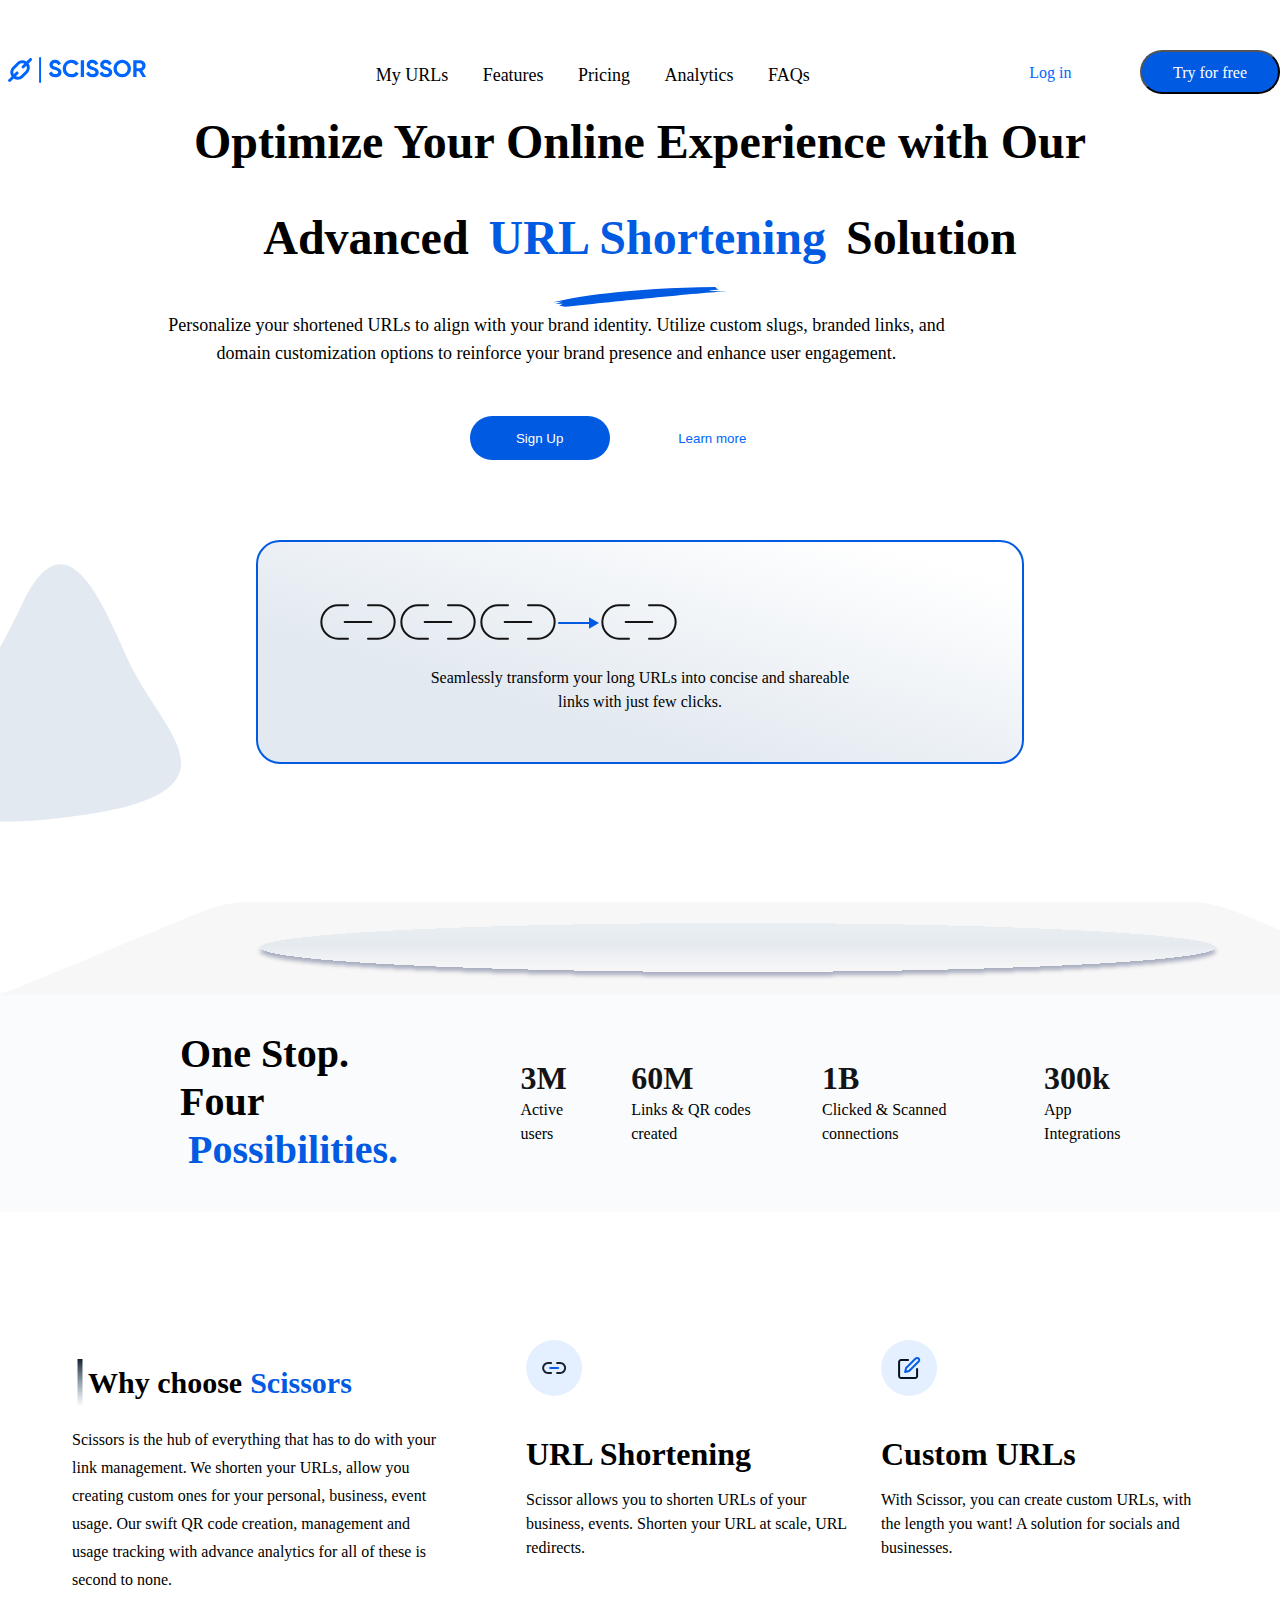
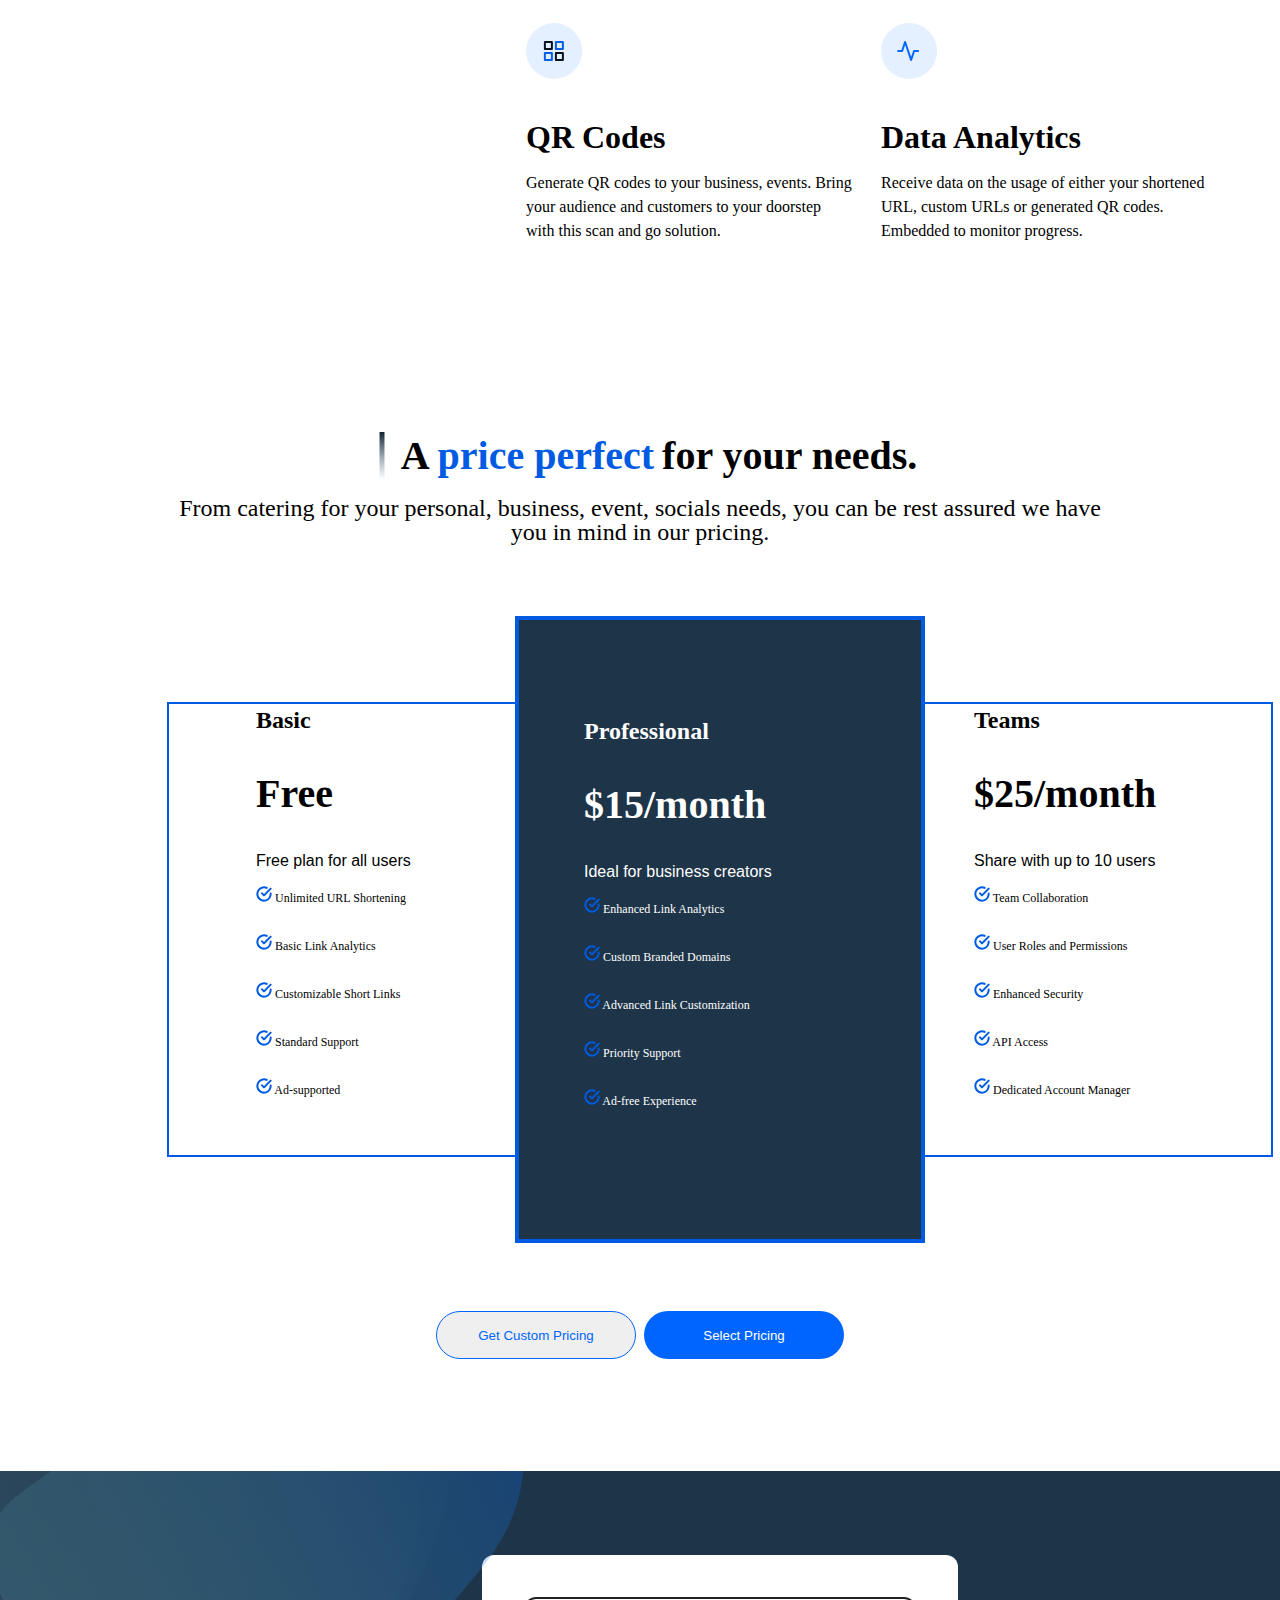
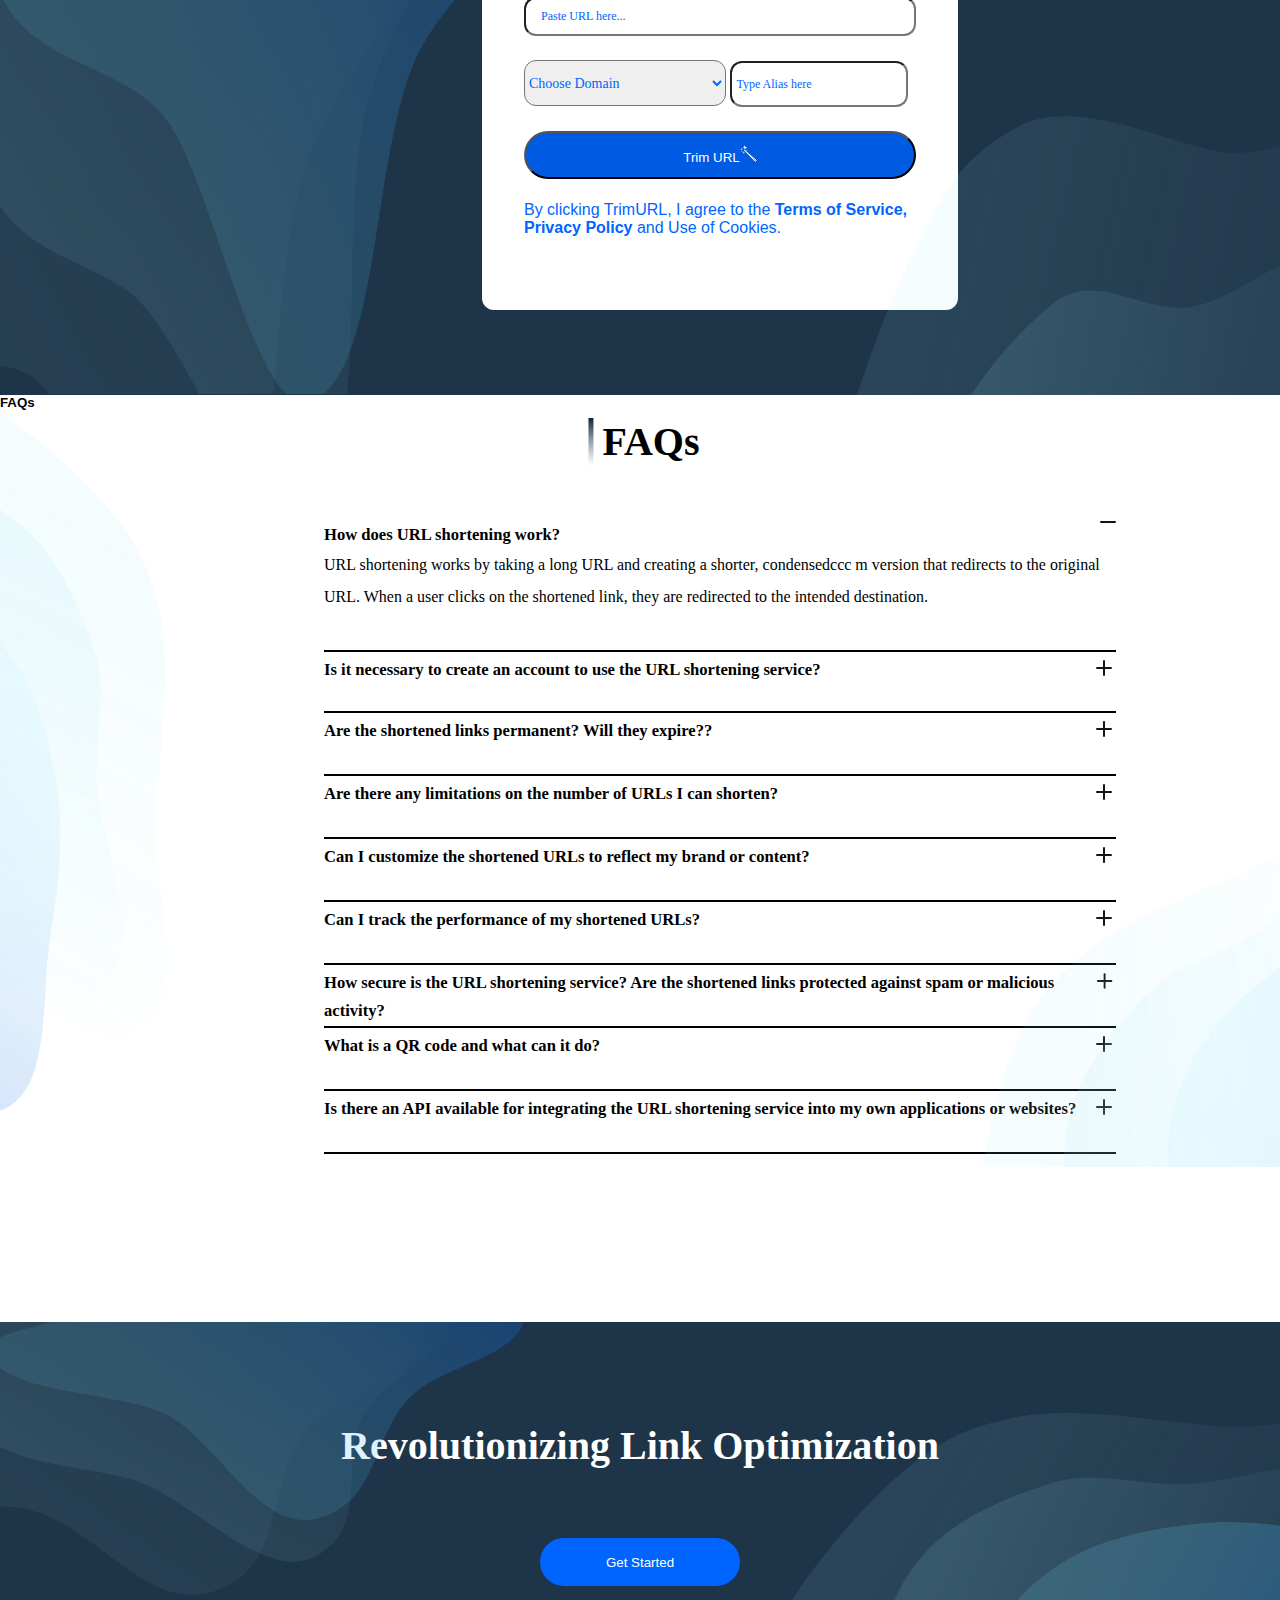
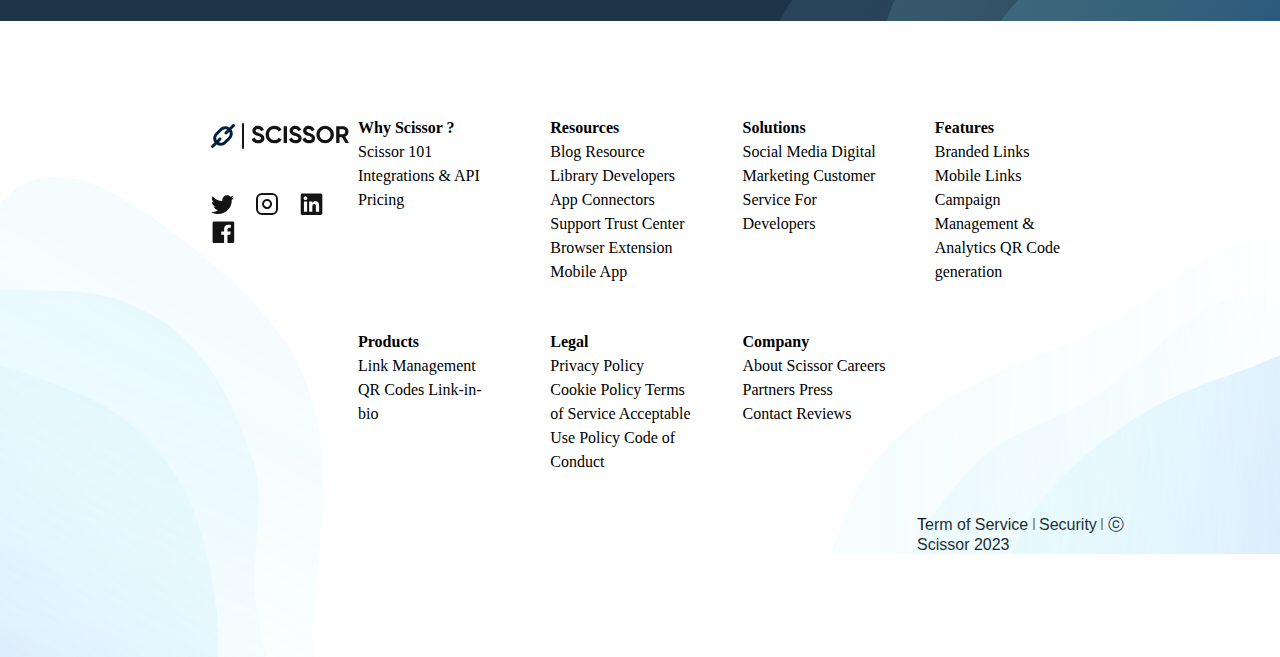
<file: kosiooo.html>
<!DOCTYPE html>
<html lang="en">
	<head>
		<meta charset="UTF-8" />
		<meta name="viewport" content="width=device-width, initial-scale=1.0" />
		<link rel="stylesheet" href="./first_sem_assignment.css" />
		<link href="https://fonts.cdnfonts.com/css/gilroy-bold" rel="stylesheet" />

		<title>ASSIGNMENT ONE</title>
	</head>
	<body>
		<section class="wrapper section-1">
			<header class="header-items">
				<div class="header-item-1">
					<span class="logo"
						><svg
							width="156"
							height="40"
							viewBox="0 0 156 40"
							fill="none"
							xmlns="http://www.w3.org/2000/svg">
							<path
								d="M31.6471 8.43938C31.0613 7.85354 30.1032 7.85354 29.5173 8.43938L26.4643 11.4948C25.2134 10.6627 23.7779 10.2497 22.3365 10.2497C20.4174 10.2497 18.4737 10.9822 17.0337 12.4469L12.5336 16.9472C9.96732 19.5106 9.65099 23.4747 11.5787 26.384L8.52587 29.4394C7.94003 30.0253 7.94003 30.9745 8.52587 31.5606C8.81891 31.8536 9.20267 32 9.58643 32C9.97044 32 10.354 31.8536 10.647 31.5606L13.6998 28.5051C14.9509 29.3372 16.395 29.7502 17.8365 29.7502C19.7306 29.7502 21.6743 29.0178 23.1393 27.553L27.6307 23.053C30.197 20.4893 30.5133 16.5252 28.5854 13.616L31.6471 10.5605C32.2329 9.97466 32.2329 9.02522 31.6471 8.43938ZM26.8276 17.75C26.8276 18.9512 26.3589 20.0821 25.5096 20.9317L21.0182 25.4317C20.1657 26.2813 19.013 26.75 17.8365 26.75C17.1568 26.75 16.5064 26.5832 15.9088 26.2988L18.1223 24.0605C18.7082 23.4747 18.7082 22.5255 18.1223 21.9394C17.5612 21.3536 16.612 21.3536 16.0261 21.9394L13.7879 24.1777C13.5009 23.5829 13.3367 22.9325 13.3367 22.25C13.3367 21.0488 13.8054 19.9179 14.655 19.0683L19.1301 14.5683C19.9797 13.7187 21.1353 13.25 22.3365 13.25C23.0162 13.25 23.6635 13.4168 24.2613 13.7012L21.9791 15.9862C21.3933 16.572 21.3933 17.5212 21.9791 18.1073C22.2722 18.4004 22.6557 18.5468 23.0397 18.5468C23.4206 18.5468 23.8043 18.4004 24.0971 18.1073L26.3767 15.8223C26.6635 16.4168 26.8276 17.0674 26.8276 17.75Z"
								fill="#0065FE" />
							<path
								d="M40.0865 8V32"
								stroke="#0065FE"
								stroke-width="2"
								stroke-linecap="round" />
							<path
								d="M55.3825 27.336C52.0465 27.336 49.7185 25.752 48.7825 23.184L51.6145 21.528C52.2625 23.232 53.5585 24.096 55.4785 24.096C57.3265 24.096 58.1665 23.352 58.1665 22.32C58.1665 21.72 57.9025 21.264 57.3745 20.952C56.8465 20.616 55.9105 20.256 54.5425 19.872C53.0305 19.416 52.1185 19.056 51.0625 18.312C50.0305 17.544 49.4785 16.392 49.4785 14.856C49.4785 13.344 50.0065 12.12 51.0865 11.232C52.1665 10.32 53.4865 9.864 54.9985 9.864C57.7105 9.864 59.8465 11.256 60.9985 13.632L58.2145 15.24C57.5425 13.8 56.4625 13.08 54.9985 13.08C53.6305 13.08 52.7905 13.776 52.7905 14.76C52.7905 15.288 53.0065 15.72 53.4385 16.056C53.8945 16.368 54.7345 16.728 55.9825 17.112L57.1345 17.496C57.3985 17.568 57.7585 17.712 58.2145 17.904C58.6705 18.072 59.0305 18.24 59.2705 18.408C59.7745 18.72 60.5425 19.32 60.8545 19.896C61.2145 20.472 61.4785 21.312 61.4785 22.272C61.4785 23.832 60.9025 25.056 59.7745 25.968C58.6465 26.88 57.1825 27.336 55.3825 27.336ZM71.4895 27.336C68.9695 27.336 66.8815 26.496 65.2255 24.816C63.5695 23.136 62.7535 21.072 62.7535 18.6C62.7535 16.128 63.5695 14.04 65.2255 12.384C66.8815 10.704 68.9695 9.864 71.4895 9.864C74.5375 9.864 77.2735 11.4 78.7135 13.824L75.8575 15.48C75.0175 13.968 73.4095 13.08 71.4895 13.08C69.8575 13.08 68.5375 13.584 67.5295 14.616C66.5455 15.648 66.0415 16.968 66.0415 18.6C66.0415 20.208 66.5455 21.528 67.5295 22.56C68.5375 23.592 69.8575 24.096 71.4895 24.096C73.4095 24.096 75.0655 23.184 75.8575 21.72L78.7135 23.376C77.2735 25.8 74.5615 27.336 71.4895 27.336ZM80.748 27V10.2H84.06V27H80.748ZM92.6481 27.336C89.3121 27.336 86.9841 25.752 86.0481 23.184L88.8801 21.528C89.5281 23.232 90.8241 24.096 92.7441 24.096C94.5921 24.096 95.4321 23.352 95.4321 22.32C95.4321 21.72 95.1681 21.264 94.6401 20.952C94.1121 20.616 93.1761 20.256 91.8081 19.872C90.2961 19.416 89.3841 19.056 88.3281 18.312C87.2961 17.544 86.7441 16.392 86.7441 14.856C86.7441 13.344 87.2721 12.12 88.3521 11.232C89.4321 10.32 90.7521 9.864 92.2641 9.864C94.9761 9.864 97.1121 11.256 98.2641 13.632L95.4801 15.24C94.8081 13.8 93.7281 13.08 92.2641 13.08C90.8961 13.08 90.0561 13.776 90.0561 14.76C90.0561 15.288 90.2721 15.72 90.7041 16.056C91.1601 16.368 92.0001 16.728 93.2481 17.112L94.4001 17.496C94.6641 17.568 95.0241 17.712 95.4801 17.904C95.9361 18.072 96.2961 18.24 96.5361 18.408C97.0401 18.72 97.8081 19.32 98.1201 19.896C98.4801 20.472 98.7441 21.312 98.7441 22.272C98.7441 23.832 98.1681 25.056 97.0401 25.968C95.9121 26.88 94.4481 27.336 92.6481 27.336ZM106.125 27.336C102.789 27.336 100.461 25.752 99.5247 23.184L102.357 21.528C103.005 23.232 104.301 24.096 106.221 24.096C108.069 24.096 108.909 23.352 108.909 22.32C108.909 21.72 108.645 21.264 108.117 20.952C107.589 20.616 106.653 20.256 105.285 19.872C103.773 19.416 102.861 19.056 101.805 18.312C100.773 17.544 100.221 16.392 100.221 14.856C100.221 13.344 100.749 12.12 101.829 11.232C102.909 10.32 104.229 9.864 105.741 9.864C108.453 9.864 110.589 11.256 111.741 13.632L108.957 15.24C108.285 13.8 107.205 13.08 105.741 13.08C104.373 13.08 103.533 13.776 103.533 14.76C103.533 15.288 103.749 15.72 104.181 16.056C104.637 16.368 105.477 16.728 106.725 17.112L107.877 17.496C108.141 17.568 108.501 17.712 108.957 17.904C109.413 18.072 109.773 18.24 110.013 18.408C110.517 18.72 111.285 19.32 111.597 19.896C111.957 20.472 112.221 21.312 112.221 22.272C112.221 23.832 111.645 25.056 110.517 25.968C109.389 26.88 107.925 27.336 106.125 27.336ZM128.4 24.816C126.696 26.496 124.632 27.336 122.208 27.336C119.784 27.336 117.72 26.496 116.016 24.816C114.336 23.112 113.496 21.048 113.496 18.6C113.496 16.152 114.336 14.088 116.016 12.408C117.72 10.704 119.784 9.864 122.208 9.864C124.632 9.864 126.696 10.704 128.4 12.408C130.104 14.088 130.944 16.152 130.944 18.6C130.944 21.048 130.104 23.112 128.4 24.816ZM118.344 22.56C119.376 23.592 120.672 24.096 122.208 24.096C123.744 24.096 125.04 23.592 126.072 22.56C127.104 21.528 127.632 20.208 127.632 18.6C127.632 16.992 127.104 15.672 126.072 14.64C125.04 13.608 123.744 13.08 122.208 13.08C120.672 13.08 119.376 13.608 118.344 14.64C117.312 15.672 116.784 16.992 116.784 18.6C116.784 20.208 117.312 21.528 118.344 22.56ZM146.063 27H142.487L139.103 21.168H136.583V27H133.271V10.2H139.991C141.551 10.2 142.871 10.752 143.951 11.832C145.031 12.912 145.583 14.232 145.583 15.768C145.583 17.856 144.287 19.776 142.343 20.664L146.063 27ZM139.991 13.296H136.583V18.264H139.991C141.239 18.264 142.271 17.136 142.271 15.768C142.271 14.4 141.239 13.296 139.991 13.296Z"
								fill="#0065FE" />
						</svg>
					</span>
				</div>
				<div class="header-item-2">
					<ul>
						<li>My URLs</li>
						<li>Features</li>
						<li>Pricing</li>
						<li>Analytics</li>
						<li>FAQs</li>
					</ul>
				</div>
				<div class="header-item-3">
					<button class="btn-1">Log in</button>
					<button class="btn-2">Try for free</button>
				</div>
			</header>
			<div class="txt-optimize">
				<h4>
					Optimize Your Online Experience with Our Advanced<strong
						class="color-text">
						URL Shortening</strong
					>
					Solution
				</h4>
				<span>
					<svg
						width="174"
						height="21"
						viewBox="0 0 174 21"
						fill="none"
						xmlns="http://www.w3.org/2000/svg">
						<path
							d="M162.517 0.905029C75.1007 1.58333 17.7488 11.4833 0 16.3486L9.28502 15.694L2.32125 17.9693L10.2135 17.6848L6.03526 19.3913L12.0705 20.8133C52.0748 16.4528 149.09 6.6406 173.63 5.2387L155.524 4.88668C165.556 3.5543 166.666 3.60686 166.666 3.60686C166.666 3.60686 162.517 2.61145 162.517 0.905029Z"
							fill="#005AE2" />
					</svg>
				</span>
				<p>
					Personalize your shortened URLs to align with your brand identity.
					Utilize custom slugs, branded links, and domain customization options
					to reinforce your brand presence and enhance user engagement.
				</p>
				<footer>
					<div>
						<button class="btn-2 btn-1">Sign Up</button>
						<button class="btn-1">Learn more</button>
					</div>
				</footer>
			</div>
			<div class="link-container">
				<div>
					<div class="link-item">
						<span
							><svg
								width="80"
								height="80"
								viewBox="0 0 80 80"
								fill="none"
								xmlns="http://www.w3.org/2000/svg">
								<path
									d="M50 23.3333L60 23.3333C62.1887 23.3333 64.356 23.7643 66.3781 24.6019C68.4002 25.4395 70.2375 26.6672 71.7851 28.2148C73.3328 29.7624 74.5604 31.5998 75.398 33.6219C76.2356 35.644 76.6667 37.8112 76.6667 39.9999C76.6667 42.1886 76.2356 44.3559 75.398 46.378C74.5604 48.4001 73.3328 50.2374 71.7851 51.785C70.2375 53.3327 68.4002 54.5603 66.3781 55.3979C64.356 56.2355 62.1887 56.6666 60 56.6666H50M30 56.6666H20C17.8113 56.6666 15.644 56.2355 13.6219 55.3979C11.5998 54.5603 9.76253 53.3327 8.21488 51.785C5.08928 48.6594 3.33333 44.4202 3.33333 39.9999C3.33333 35.5796 5.08928 31.3404 8.21488 28.2148C11.3405 25.0892 15.5797 23.3333 20 23.3333H30"
									stroke="#141414"
									stroke-width="2"
									stroke-linecap="round"
									stroke-linejoin="round" />
								<path
									d="M26.6667 40H53.3333"
									stroke="#141414"
									stroke-width="2"
									stroke-linecap="round"
									stroke-linejoin="round" />
							</svg>
						</span>
						<span
							><svg
								width="80"
								height="80"
								viewBox="0 0 80 80"
								fill="none"
								xmlns="http://www.w3.org/2000/svg">
								<path
									d="M50 23.3333L60 23.3333C62.1887 23.3333 64.356 23.7643 66.3781 24.6019C68.4002 25.4395 70.2375 26.6672 71.7851 28.2148C73.3328 29.7624 74.5604 31.5998 75.398 33.6219C76.2356 35.644 76.6667 37.8112 76.6667 39.9999C76.6667 42.1886 76.2356 44.3559 75.398 46.378C74.5604 48.4001 73.3328 50.2374 71.7851 51.785C70.2375 53.3327 68.4002 54.5603 66.3781 55.3979C64.356 56.2355 62.1887 56.6666 60 56.6666H50M30 56.6666H20C17.8113 56.6666 15.644 56.2355 13.6219 55.3979C11.5998 54.5603 9.76253 53.3327 8.21488 51.785C5.08928 48.6594 3.33333 44.4202 3.33333 39.9999C3.33333 35.5796 5.08928 31.3404 8.21488 28.2148C11.3405 25.0892 15.5797 23.3333 20 23.3333H30"
									stroke="#141414"
									stroke-width="2"
									stroke-linecap="round"
									stroke-linejoin="round" />
								<path
									d="M26.6667 40H53.3333"
									stroke="#141414"
									stroke-width="2"
									stroke-linecap="round"
									stroke-linejoin="round" />
							</svg>
						</span>
						<span
							><svg
								width="80"
								height="80"
								viewBox="0 0 80 80"
								fill="none"
								xmlns="http://www.w3.org/2000/svg">
								<path
									d="M50 23.3333L60 23.3333C62.1887 23.3333 64.356 23.7643 66.3781 24.6019C68.4002 25.4395 70.2375 26.6672 71.7851 28.2148C73.3328 29.7624 74.5604 31.5998 75.398 33.6219C76.2356 35.644 76.6667 37.8112 76.6667 39.9999C76.6667 42.1886 76.2356 44.3559 75.398 46.378C74.5604 48.4001 73.3328 50.2374 71.7851 51.785C70.2375 53.3327 68.4002 54.5603 66.3781 55.3979C64.356 56.2355 62.1887 56.6666 60 56.6666H50M30 56.6666H20C17.8113 56.6666 15.644 56.2355 13.6219 55.3979C11.5998 54.5603 9.76253 53.3327 8.21488 51.785C5.08928 48.6594 3.33333 44.4202 3.33333 39.9999C3.33333 35.5796 5.08928 31.3404 8.21488 28.2148C11.3405 25.0892 15.5797 23.3333 20 23.3333H30"
									stroke="#141414"
									stroke-width="2"
									stroke-linecap="round"
									stroke-linejoin="round" />
								<path
									d="M26.6667 40H53.3333"
									stroke="#141414"
									stroke-width="2"
									stroke-linecap="round"
									stroke-linejoin="round" />
							</svg>
						</span>
						<span class="middle-icon">
							<svg
								width="41"
								height="12"
								viewBox="0 0 41 12"
								fill="none"
								xmlns="http://www.w3.org/2000/svg">
								<path
									d="M1 5C0.447715 5 0 5.44772 0 6C0 6.55228 0.447715 7 1 7L1 5ZM41 6L31 0.226497V11.7735L41 6ZM1 7L32 7V5L1 5L1 7Z"
									fill="#005AE2" />
							</svg>
						</span>
						<span
							><svg
								width="80"
								height="80"
								viewBox="0 0 80 80"
								fill="none"
								xmlns="http://www.w3.org/2000/svg">
								<path
									d="M50 23.3333L60 23.3333C62.1887 23.3333 64.356 23.7643 66.3781 24.6019C68.4002 25.4395 70.2375 26.6672 71.7851 28.2148C73.3328 29.7624 74.5604 31.5998 75.398 33.6219C76.2356 35.644 76.6667 37.8112 76.6667 39.9999C76.6667 42.1886 76.2356 44.3559 75.398 46.378C74.5604 48.4001 73.3328 50.2374 71.7851 51.785C70.2375 53.3327 68.4002 54.5603 66.3781 55.3979C64.356 56.2355 62.1887 56.6666 60 56.6666H50M30 56.6666H20C17.8113 56.6666 15.644 56.2355 13.6219 55.3979C11.5998 54.5603 9.76253 53.3327 8.21488 51.785C5.08928 48.6594 3.33333 44.4202 3.33333 39.9999C3.33333 35.5796 5.08928 31.3404 8.21488 28.2148C11.3405 25.0892 15.5797 23.3333 20 23.3333H30"
									stroke="#141414"
									stroke-width="2"
									stroke-linecap="round"
									stroke-linejoin="round" />
								<path
									d="M26.6667 40H53.3333"
									stroke="#141414"
									stroke-width="2"
									stroke-linecap="round"
									stroke-linejoin="round" />
							</svg>
						</span>
					</div>
				</div>
				<p>
					Seamlessly transform your long URLs into concise and shareable links
					with just few clicks.
				</p>
			</div>
			<svg
				class="obj-img"
				width="247"
				height="258"
				viewBox="0 0 247 258"
				fill="none"
				xmlns="http://www.w3.org/2000/svg">
				<path
					d="M86.6771 41.1107C135.228 -63.1745 174.407 59.5845 198.623 107.021C233.043 174.448 318.301 234.6 115.971 255.011C-86.3584 275.422 25.9891 171.467 86.6771 41.1107Z"
					fill="#E2E9F0" />
			</svg>

			<div class="obj-img-2">
				<svg
					width="1440"
					height="93"
					viewBox="0 0 1440 93"
					fill="none"
					xmlns="http://www.w3.org/2000/svg">
					<path
						d="M201.516 9.70664C217.021 3.29808 233.634 0 250.411 0H1186.9C1203.48 0 1219.89 3.21974 1235.24 9.48037L1440 93H0L201.516 9.70664Z"
						fill="#F8F7F7" />
				</svg>
			</div>
			<div class="obj-img-3">
				<svg
					width="964"
					height="57"
					viewBox="0 0 964 57"
					fill="none"
					xmlns="http://www.w3.org/2000/svg">
					<g filter="url(#filter0_d_1_138)">
						<ellipse
							cx="482"
							cy="24.5"
							rx="478"
							ry="24.5"
							fill="url(#paint0_linear_1_138)"
							fill-opacity="0.7"
							shape-rendering="crispEdges" />
					</g>
					<defs>
						<filter
							id="filter0_d_1_138"
							x="0"
							y="0"
							width="964"
							height="57"
							filterUnits="userSpaceOnUse"
							color-interpolation-filters="sRGB">
							<feFlood flood-opacity="0" result="BackgroundImageFix" />
							<feColorMatrix
								in="SourceAlpha"
								type="matrix"
								values="0 0 0 0 0 0 0 0 0 0 0 0 0 0 0 0 0 0 127 0"
								result="hardAlpha" />
							<feOffset dy="4" />
							<feGaussianBlur stdDeviation="2" />
							<feComposite in2="hardAlpha" operator="out" />
							<feColorMatrix
								type="matrix"
								values="0 0 0 0 0.0705882 0 0 0 0 0.141176 0 0 0 0 0.34902 0 0 0 0.35 0" />
							<feBlend
								mode="normal"
								in2="BackgroundImageFix"
								result="effect1_dropShadow_1_138" />
							<feBlend
								mode="normal"
								in="SourceGraphic"
								in2="effect1_dropShadow_1_138"
								result="shape" />
						</filter>
						<linearGradient
							id="paint0_linear_1_138"
							x1="482"
							y1="0"
							x2="482"
							y2="49"
							gradientUnits="userSpaceOnUse">
							<stop offset="0.106755" stop-color="#E2E9F0" />
							<stop offset="0.440102" stop-color="#DCE4EB" />
							<stop offset="1" stop-color="#E2E9F0" stop-opacity="0" />
						</linearGradient>
					</defs>
				</svg>
			</div>
		</section>
		<section class="wrapper section-two">
			<div class="header-section-two">
				<div class="secction-2-item-1">
					<h4>One Stop.</h4>
					<h4>Four <span class="color-text"> Possibilities.</span></h4>
				</div>

				<div class="secction-2-item-2">
					<div>
						<h4>3M</h4>
						<p>Active users</p>
					</div>
					<div>
						<h4>60M</h4>
						<p>Links & QR codes created</p>
					</div>
					<div>
						<h4>1B</h4>
						<p>Clicked & Scanned connections</p>
					</div>
					<div>
						<h4>300k</h4>
						<p>App Integrations</p>
					</div>
				</div>
			</div>
			<main class="section-two-main">
				<div class="section-two-main-item-2">
					<h4 class="s-t-m-i">
						<svg
							width="6"
							height="48"
							viewBox="0 0 6 48"
							fill="none"
							xmlns="http://www.w3.org/2000/svg">
							<path
								d="M3 0V48"
								stroke="url(#paint0_linear_1_196)"
								stroke-width="5" />
							<defs>
								<linearGradient
									id="paint0_linear_1_196"
									x1="3.05"
									y1="0"
									x2="3.05"
									y2="48"
									gradientUnits="userSpaceOnUse">
									<stop stop-color="#112232" />
									<stop offset="1" stop-color="#4D6B88" stop-opacity="0" />
								</linearGradient>
							</defs>
						</svg>
						Why choose <span class="color-text"> Scissors</span>
					</h4>
					<p>
						Scissors is the hub of everything that has to do with your link
						management. We shorten your URLs, allow you creating custom ones for
						your personal, business, event usage. Our swift QR code creation,
						management and usage tracking with advance analytics for all of
						these is second to none.
					</p>
				</div>
				<div class="section-two-main-item-1">
					<div>
						<svg
							width="57"
							height="56"
							viewBox="0 0 57 56"
							fill="none"
							xmlns="http://www.w3.org/2000/svg">
							<g clip-path="url(#clip0_1_202)">
								<path
									d="M31.1 23H34.1C34.7566 23 35.4068 23.1293 36.0134 23.3806C36.6201 23.6319 37.1712 24.0002 37.6355 24.4645C38.0998 24.9288 38.4681 25.48 38.7194 26.0866C38.9707 26.6932 39.1 27.3434 39.1 28C39.1 28.6566 38.9707 29.3068 38.7194 29.9134C38.4681 30.52 38.0998 31.0712 37.6355 31.5355C37.1712 31.9998 36.6201 32.3681 36.0134 32.6194C35.4068 32.8707 34.7566 33 34.1 33H31.1M25.1 33H22.1C21.4434 33 20.7932 32.8707 20.1866 32.6194C19.58 32.3681 19.0288 31.9998 18.5645 31.5355C17.6268 30.5979 17.1 29.3261 17.1 28C17.1 26.6739 17.6268 25.4021 18.5645 24.4645C19.5022 23.5268 20.7739 23 22.1 23H25.1"
									stroke="#141414"
									stroke-width="2"
									stroke-linecap="round"
									stroke-linejoin="round" />
								<path
									d="M24.1 28H32.1"
									stroke="#005AE2"
									stroke-width="2"
									stroke-linecap="round"
									stroke-linejoin="round" />
							</g>
							<circle
								cx="28.1"
								cy="28"
								r="28"
								fill="#3284FF"
								fill-opacity="0.13" />
							<defs>
								<clipPath id="clip0_1_202">
									<rect
										width="24"
										height="24"
										fill="white"
										transform="translate(16.1 16)" />
								</clipPath>
							</defs>
						</svg>
						<h4>URL Shortening</h4>
						<p>
							Scissor allows you to shorten URLs of your business, events.
							Shorten your URL at scale, URL redirects.
						</p>
					</div>
					<div>
						<svg
							width="57"
							height="56"
							viewBox="0 0 57 56"
							fill="none"
							xmlns="http://www.w3.org/2000/svg">
							<path
								d="M27.1 20H20.1C19.5696 20 19.0609 20.2107 18.6858 20.5858C18.3107 20.9609 18.1 21.4696 18.1 22V36C18.1 36.5304 18.3107 37.0391 18.6858 37.4142C19.0609 37.7893 19.5696 38 20.1 38H34.1C34.6304 38 35.1391 37.7893 35.5142 37.4142C35.8893 37.0391 36.1 36.5304 36.1 36V29"
								stroke="black"
								stroke-width="2"
								stroke-linecap="round"
								stroke-linejoin="round" />
							<path
								d="M34.6 18.5C34.9978 18.1022 35.5374 17.8787 36.1 17.8787C36.6626 17.8787 37.2022 18.1022 37.6 18.5C37.9978 18.8978 38.2213 19.4374 38.2213 20C38.2213 20.5626 37.9978 21.1022 37.6 21.5L28.1 31L24.1 32L25.1 28L34.6 18.5Z"
								stroke="#005AE2"
								stroke-width="2"
								stroke-linecap="round"
								stroke-linejoin="round" />
							<circle
								cx="28.1"
								cy="28"
								r="28"
								fill="#3284FF"
								fill-opacity="0.13" />
						</svg>
						<h4>Custom URLs</h4>
						<p>
							With Scissor, you can create custom URLs, with the length you
							want! A solution for socials and businesses.
						</p>
					</div>
					<div>
						<svg
							width="57"
							height="56"
							viewBox="0 0 57 56"
							fill="none"
							xmlns="http://www.w3.org/2000/svg">
							<path
								d="M25.8859 19.0676H18.8859V26.0676H25.8859V19.0676Z"
								stroke="black"
								stroke-width="2"
								stroke-linecap="round"
								stroke-linejoin="round" />
							<path
								d="M36.8859 19.0676H29.8859V26.0676H36.8859V19.0676Z"
								stroke="#005AE2"
								stroke-width="2"
								stroke-linecap="round"
								stroke-linejoin="round" />
							<path
								d="M36.8859 30.0676H29.8859V37.0676H36.8859V30.0676Z"
								stroke="black"
								stroke-width="2"
								stroke-linecap="round"
								stroke-linejoin="round" />
							<path
								d="M25.8859 30.0676H18.8859V37.0676H25.8859V30.0676Z"
								stroke="#005AE2"
								stroke-width="2"
								stroke-linecap="round"
								stroke-linejoin="round" />
							<circle
								cx="28.1"
								cy="28"
								r="28"
								fill="#3284FF"
								fill-opacity="0.13" />
						</svg>
						<h4>QR Codes</h4>
						<p>
							Generate QR codes to your business, events. Bring your audience
							and customers to your doorstep with this scan and go solution.
						</p>
					</div>
					<div>
						<svg
							width="57"
							height="56"
							viewBox="0 0 57 56"
							fill="none"
							xmlns="http://www.w3.org/2000/svg">
							<g clip-path="url(#clip0_1_235)">
								<path
									d="M37.1 28H33.1L30.1 37L24.1 19L21.1 28H17.1"
									stroke="#0065FE"
									stroke-width="2"
									stroke-linecap="round"
									stroke-linejoin="round" />
							</g>
							<circle
								cx="28.1"
								cy="28"
								r="28"
								fill="#3284FF"
								fill-opacity="0.13" />
							<defs>
								<clipPath id="clip0_1_235">
									<rect
										width="24"
										height="24"
										fill="white"
										transform="translate(16.1 16)" />
								</clipPath>
							</defs>
						</svg>
						<h4>Data Analytics</h4>
						<p>
							Receive data on the usage of either your shortened URL, custom
							URLs or generated QR codes. Embedded to monitor progress.
						</p>
					</div>
				</div>
			</main>
		</section>
		<section class="wrapper section-three">
			<header class="section-three-header">
				<h4 class="section-three-header-item-1">
					<svg
						width="6"
						height="48"
						viewBox="0 0 6 48"
						fill="none"
						xmlns="http://www.w3.org/2000/svg">
						<path
							d="M3 0V48"
							stroke="url(#paint0_linear_1_334)"
							stroke-width="5" />
						<defs>
							<linearGradient
								id="paint0_linear_1_334"
								x1="3.05"
								y1="0"
								x2="3.05"
								y2="48"
								gradientUnits="userSpaceOnUse">
								<stop stop-color="#112232" />
								<stop offset="1" stop-color="#4D6B88" stop-opacity="0" />
							</linearGradient>
						</defs>
					</svg>
					A <span class="color-text">price perfect </span> for your needs.
				</h4>
				<p>
					From catering for your personal, business, event, socials needs, you
					can be rest assured we have you in mind in our pricing.
				</p>
			</header>
			<main class="section-three-main">
				<section
					class="section-three-main-item-1 section-three-main-item-1-mag2">
					<h6>Basic</h6>
					<h4>Free</h4>
					<p>Free plan for all users</p>
					<ul class="section-three-main-item-1-ul">
						<li>
							<svg
								width="16"
								height="16"
								viewBox="0 0 16 16"
								fill="none"
								xmlns="http://www.w3.org/2000/svg">
								<g clip-path="url(#clip0_1_304)">
									<path
										d="M14.6667 7.38666V8C14.6658 9.43761 14.2003 10.8364 13.3396 11.9879C12.4788 13.1393 11.2689 13.9816 9.89023 14.3893C8.51162 14.7969 7.03817 14.7479 5.68964 14.2497C4.34112 13.7515 3.18976 12.8307 2.4073 11.6247C1.62484 10.4187 1.25319 8.99204 1.34778 7.55754C1.44237 6.12304 1.99813 4.75755 2.93218 3.66471C3.86623 2.57188 5.12852 1.81025 6.53079 1.49343C7.93306 1.1766 9.40017 1.32155 10.7133 1.90666"
										stroke="#005AE2"
										stroke-width="2"
										stroke-linecap="round"
										stroke-linejoin="round" />
									<path
										d="M14.6667 2.66666L8 9.34L6 7.34"
										stroke="#005AE2"
										stroke-width="2"
										stroke-linecap="round"
										stroke-linejoin="round" />
								</g>
								<defs>
									<clipPath id="clip0_1_304">
										<rect width="16" height="16" fill="white" />
									</clipPath>
								</defs>
							</svg>
							Unlimited URL Shortening
						</li>
						<li>
							<svg
								width="16"
								height="16"
								viewBox="0 0 16 16"
								fill="none"
								xmlns="http://www.w3.org/2000/svg">
								<g clip-path="url(#clip0_1_304)">
									<path
										d="M14.6667 7.38666V8C14.6658 9.43761 14.2003 10.8364 13.3396 11.9879C12.4788 13.1393 11.2689 13.9816 9.89023 14.3893C8.51162 14.7969 7.03817 14.7479 5.68964 14.2497C4.34112 13.7515 3.18976 12.8307 2.4073 11.6247C1.62484 10.4187 1.25319 8.99204 1.34778 7.55754C1.44237 6.12304 1.99813 4.75755 2.93218 3.66471C3.86623 2.57188 5.12852 1.81025 6.53079 1.49343C7.93306 1.1766 9.40017 1.32155 10.7133 1.90666"
										stroke="#005AE2"
										stroke-width="2"
										stroke-linecap="round"
										stroke-linejoin="round" />
									<path
										d="M14.6667 2.66666L8 9.34L6 7.34"
										stroke="#005AE2"
										stroke-width="2"
										stroke-linecap="round"
										stroke-linejoin="round" />
								</g>
								<defs>
									<clipPath id="clip0_1_304">
										<rect width="16" height="16" fill="white" />
									</clipPath>
								</defs>
							</svg>
							Basic Link Analytics
						</li>
						<li>
							<svg
								width="16"
								height="16"
								viewBox="0 0 16 16"
								fill="none"
								xmlns="http://www.w3.org/2000/svg">
								<g clip-path="url(#clip0_1_304)">
									<path
										d="M14.6667 7.38666V8C14.6658 9.43761 14.2003 10.8364 13.3396 11.9879C12.4788 13.1393 11.2689 13.9816 9.89023 14.3893C8.51162 14.7969 7.03817 14.7479 5.68964 14.2497C4.34112 13.7515 3.18976 12.8307 2.4073 11.6247C1.62484 10.4187 1.25319 8.99204 1.34778 7.55754C1.44237 6.12304 1.99813 4.75755 2.93218 3.66471C3.86623 2.57188 5.12852 1.81025 6.53079 1.49343C7.93306 1.1766 9.40017 1.32155 10.7133 1.90666"
										stroke="#005AE2"
										stroke-width="2"
										stroke-linecap="round"
										stroke-linejoin="round" />
									<path
										d="M14.6667 2.66666L8 9.34L6 7.34"
										stroke="#005AE2"
										stroke-width="2"
										stroke-linecap="round"
										stroke-linejoin="round" />
								</g>
								<defs>
									<clipPath id="clip0_1_304">
										<rect width="16" height="16" fill="white" />
									</clipPath>
								</defs>
							</svg>
							Customizable Short Links
						</li>
						<li>
							<svg
								width="16"
								height="16"
								viewBox="0 0 16 16"
								fill="none"
								xmlns="http://www.w3.org/2000/svg">
								<g clip-path="url(#clip0_1_304)">
									<path
										d="M14.6667 7.38666V8C14.6658 9.43761 14.2003 10.8364 13.3396 11.9879C12.4788 13.1393 11.2689 13.9816 9.89023 14.3893C8.51162 14.7969 7.03817 14.7479 5.68964 14.2497C4.34112 13.7515 3.18976 12.8307 2.4073 11.6247C1.62484 10.4187 1.25319 8.99204 1.34778 7.55754C1.44237 6.12304 1.99813 4.75755 2.93218 3.66471C3.86623 2.57188 5.12852 1.81025 6.53079 1.49343C7.93306 1.1766 9.40017 1.32155 10.7133 1.90666"
										stroke="#005AE2"
										stroke-width="2"
										stroke-linecap="round"
										stroke-linejoin="round" />
									<path
										d="M14.6667 2.66666L8 9.34L6 7.34"
										stroke="#005AE2"
										stroke-width="2"
										stroke-linecap="round"
										stroke-linejoin="round" />
								</g>
								<defs>
									<clipPath id="clip0_1_304">
										<rect width="16" height="16" fill="white" />
									</clipPath>
								</defs>
							</svg>
							Standard Support
						</li>
						<li>
							<svg
								width="16"
								height="16"
								viewBox="0 0 16 16"
								fill="none"
								xmlns="http://www.w3.org/2000/svg">
								<g clip-path="url(#clip0_1_304)">
									<path
										d="M14.6667 7.38666V8C14.6658 9.43761 14.2003 10.8364 13.3396 11.9879C12.4788 13.1393 11.2689 13.9816 9.89023 14.3893C8.51162 14.7969 7.03817 14.7479 5.68964 14.2497C4.34112 13.7515 3.18976 12.8307 2.4073 11.6247C1.62484 10.4187 1.25319 8.99204 1.34778 7.55754C1.44237 6.12304 1.99813 4.75755 2.93218 3.66471C3.86623 2.57188 5.12852 1.81025 6.53079 1.49343C7.93306 1.1766 9.40017 1.32155 10.7133 1.90666"
										stroke="#005AE2"
										stroke-width="2"
										stroke-linecap="round"
										stroke-linejoin="round" />
									<path
										d="M14.6667 2.66666L8 9.34L6 7.34"
										stroke="#005AE2"
										stroke-width="2"
										stroke-linecap="round"
										stroke-linejoin="round" />
								</g>
								<defs>
									<clipPath id="clip0_1_304">
										<rect width="16" height="16" fill="white" />
									</clipPath>
								</defs>
							</svg>
							Ad-supported
						</li>
					</ul>
				</section>
				<section class="section-three-main-item-2">
					<h6>Professional</h6>
					<h4>$15/month</h4>
					<p>Ideal for business creators</p>
					<ul>
						<li>
							<svg
								width="16"
								height="16"
								viewBox="0 0 16 16"
								fill="none"
								xmlns="http://www.w3.org/2000/svg">
								<g clip-path="url(#clip0_1_304)">
									<path
										d="M14.6667 7.38666V8C14.6658 9.43761 14.2003 10.8364 13.3396 11.9879C12.4788 13.1393 11.2689 13.9816 9.89023 14.3893C8.51162 14.7969 7.03817 14.7479 5.68964 14.2497C4.34112 13.7515 3.18976 12.8307 2.4073 11.6247C1.62484 10.4187 1.25319 8.99204 1.34778 7.55754C1.44237 6.12304 1.99813 4.75755 2.93218 3.66471C3.86623 2.57188 5.12852 1.81025 6.53079 1.49343C7.93306 1.1766 9.40017 1.32155 10.7133 1.90666"
										stroke="#005AE2"
										stroke-width="2"
										stroke-linecap="round"
										stroke-linejoin="round" />
									<path
										d="M14.6667 2.66666L8 9.34L6 7.34"
										stroke="#005AE2"
										stroke-width="2"
										stroke-linecap="round"
										stroke-linejoin="round" />
								</g>
								<defs>
									<clipPath id="clip0_1_304">
										<rect width="16" height="16" fill="white" />
									</clipPath>
								</defs>
							</svg>
							Enhanced Link Analytics
						</li>
						<li>
							<svg
								width="16"
								height="16"
								viewBox="0 0 16 16"
								fill="none"
								xmlns="http://www.w3.org/2000/svg">
								<g clip-path="url(#clip0_1_304)">
									<path
										d="M14.6667 7.38666V8C14.6658 9.43761 14.2003 10.8364 13.3396 11.9879C12.4788 13.1393 11.2689 13.9816 9.89023 14.3893C8.51162 14.7969 7.03817 14.7479 5.68964 14.2497C4.34112 13.7515 3.18976 12.8307 2.4073 11.6247C1.62484 10.4187 1.25319 8.99204 1.34778 7.55754C1.44237 6.12304 1.99813 4.75755 2.93218 3.66471C3.86623 2.57188 5.12852 1.81025 6.53079 1.49343C7.93306 1.1766 9.40017 1.32155 10.7133 1.90666"
										stroke="#005AE2"
										stroke-width="2"
										stroke-linecap="round"
										stroke-linejoin="round" />
									<path
										d="M14.6667 2.66666L8 9.34L6 7.34"
										stroke="#005AE2"
										stroke-width="2"
										stroke-linecap="round"
										stroke-linejoin="round" />
								</g>
								<defs>
									<clipPath id="clip0_1_304">
										<rect width="16" height="16" fill="white" />
									</clipPath>
								</defs>
							</svg>
							Custom Branded Domains
						</li>
						<li>
							<svg
								width="16"
								height="16"
								viewBox="0 0 16 16"
								fill="none"
								xmlns="http://www.w3.org/2000/svg">
								<g clip-path="url(#clip0_1_304)">
									<path
										d="M14.6667 7.38666V8C14.6658 9.43761 14.2003 10.8364 13.3396 11.9879C12.4788 13.1393 11.2689 13.9816 9.89023 14.3893C8.51162 14.7969 7.03817 14.7479 5.68964 14.2497C4.34112 13.7515 3.18976 12.8307 2.4073 11.6247C1.62484 10.4187 1.25319 8.99204 1.34778 7.55754C1.44237 6.12304 1.99813 4.75755 2.93218 3.66471C3.86623 2.57188 5.12852 1.81025 6.53079 1.49343C7.93306 1.1766 9.40017 1.32155 10.7133 1.90666"
										stroke="#005AE2"
										stroke-width="2"
										stroke-linecap="round"
										stroke-linejoin="round" />
									<path
										d="M14.6667 2.66666L8 9.34L6 7.34"
										stroke="#005AE2"
										stroke-width="2"
										stroke-linecap="round"
										stroke-linejoin="round" />
								</g>
								<defs>
									<clipPath id="clip0_1_304">
										<rect width="16" height="16" fill="white" />
									</clipPath>
								</defs>
							</svg>
							Advanced Link Customization
						</li>
						<li>
							<svg
								width="16"
								height="16"
								viewBox="0 0 16 16"
								fill="none"
								xmlns="http://www.w3.org/2000/svg">
								<g clip-path="url(#clip0_1_304)">
									<path
										d="M14.6667 7.38666V8C14.6658 9.43761 14.2003 10.8364 13.3396 11.9879C12.4788 13.1393 11.2689 13.9816 9.89023 14.3893C8.51162 14.7969 7.03817 14.7479 5.68964 14.2497C4.34112 13.7515 3.18976 12.8307 2.4073 11.6247C1.62484 10.4187 1.25319 8.99204 1.34778 7.55754C1.44237 6.12304 1.99813 4.75755 2.93218 3.66471C3.86623 2.57188 5.12852 1.81025 6.53079 1.49343C7.93306 1.1766 9.40017 1.32155 10.7133 1.90666"
										stroke="#005AE2"
										stroke-width="2"
										stroke-linecap="round"
										stroke-linejoin="round" />
									<path
										d="M14.6667 2.66666L8 9.34L6 7.34"
										stroke="#005AE2"
										stroke-width="2"
										stroke-linecap="round"
										stroke-linejoin="round" />
								</g>
								<defs>
									<clipPath id="clip0_1_304">
										<rect width="16" height="16" fill="white" />
									</clipPath>
								</defs>
							</svg>
							Priority Support
						</li>
						<li>
							<svg
								width="16"
								height="16"
								viewBox="0 0 16 16"
								fill="none"
								xmlns="http://www.w3.org/2000/svg">
								<g clip-path="url(#clip0_1_304)">
									<path
										d="M14.6667 7.38666V8C14.6658 9.43761 14.2003 10.8364 13.3396 11.9879C12.4788 13.1393 11.2689 13.9816 9.89023 14.3893C8.51162 14.7969 7.03817 14.7479 5.68964 14.2497C4.34112 13.7515 3.18976 12.8307 2.4073 11.6247C1.62484 10.4187 1.25319 8.99204 1.34778 7.55754C1.44237 6.12304 1.99813 4.75755 2.93218 3.66471C3.86623 2.57188 5.12852 1.81025 6.53079 1.49343C7.93306 1.1766 9.40017 1.32155 10.7133 1.90666"
										stroke="#005AE2"
										stroke-width="2"
										stroke-linecap="round"
										stroke-linejoin="round" />
									<path
										d="M14.6667 2.66666L8 9.34L6 7.34"
										stroke="#005AE2"
										stroke-width="2"
										stroke-linecap="round"
										stroke-linejoin="round" />
								</g>
								<defs>
									<clipPath id="clip0_1_304">
										<rect width="16" height="16" fill="white" />
									</clipPath>
								</defs>
							</svg>
							Ad-free Experience
						</li>
					</ul>
				</section>
				<section
					class="section-three-main-item-1 section-three-main-item-1-mag">
					<h6>Teams</h6>
					<h4>$25/month</h4>
					<p>Share with up to 10 users</p>
					<ul>
						<li>
							<svg
								width="16"
								height="16"
								viewBox="0 0 16 16"
								fill="none"
								xmlns="http://www.w3.org/2000/svg">
								<g clip-path="url(#clip0_1_304)">
									<path
										d="M14.6667 7.38666V8C14.6658 9.43761 14.2003 10.8364 13.3396 11.9879C12.4788 13.1393 11.2689 13.9816 9.89023 14.3893C8.51162 14.7969 7.03817 14.7479 5.68964 14.2497C4.34112 13.7515 3.18976 12.8307 2.4073 11.6247C1.62484 10.4187 1.25319 8.99204 1.34778 7.55754C1.44237 6.12304 1.99813 4.75755 2.93218 3.66471C3.86623 2.57188 5.12852 1.81025 6.53079 1.49343C7.93306 1.1766 9.40017 1.32155 10.7133 1.90666"
										stroke="#005AE2"
										stroke-width="2"
										stroke-linecap="round"
										stroke-linejoin="round" />
									<path
										d="M14.6667 2.66666L8 9.34L6 7.34"
										stroke="#005AE2"
										stroke-width="2"
										stroke-linecap="round"
										stroke-linejoin="round" />
								</g>
								<defs>
									<clipPath id="clip0_1_304">
										<rect width="16" height="16" fill="white" />
									</clipPath>
								</defs>
							</svg>
							Team Collaboration
						</li>
						<li>
							<svg
								width="16"
								height="16"
								viewBox="0 0 16 16"
								fill="none"
								xmlns="http://www.w3.org/2000/svg">
								<g clip-path="url(#clip0_1_304)">
									<path
										d="M14.6667 7.38666V8C14.6658 9.43761 14.2003 10.8364 13.3396 11.9879C12.4788 13.1393 11.2689 13.9816 9.89023 14.3893C8.51162 14.7969 7.03817 14.7479 5.68964 14.2497C4.34112 13.7515 3.18976 12.8307 2.4073 11.6247C1.62484 10.4187 1.25319 8.99204 1.34778 7.55754C1.44237 6.12304 1.99813 4.75755 2.93218 3.66471C3.86623 2.57188 5.12852 1.81025 6.53079 1.49343C7.93306 1.1766 9.40017 1.32155 10.7133 1.90666"
										stroke="#005AE2"
										stroke-width="2"
										stroke-linecap="round"
										stroke-linejoin="round" />
									<path
										d="M14.6667 2.66666L8 9.34L6 7.34"
										stroke="#005AE2"
										stroke-width="2"
										stroke-linecap="round"
										stroke-linejoin="round" />
								</g>
								<defs>
									<clipPath id="clip0_1_304">
										<rect width="16" height="16" fill="white" />
									</clipPath>
								</defs>
							</svg>
							User Roles and Permissions
						</li>
						<li>
							<svg
								width="16"
								height="16"
								viewBox="0 0 16 16"
								fill="none"
								xmlns="http://www.w3.org/2000/svg">
								<g clip-path="url(#clip0_1_304)">
									<path
										d="M14.6667 7.38666V8C14.6658 9.43761 14.2003 10.8364 13.3396 11.9879C12.4788 13.1393 11.2689 13.9816 9.89023 14.3893C8.51162 14.7969 7.03817 14.7479 5.68964 14.2497C4.34112 13.7515 3.18976 12.8307 2.4073 11.6247C1.62484 10.4187 1.25319 8.99204 1.34778 7.55754C1.44237 6.12304 1.99813 4.75755 2.93218 3.66471C3.86623 2.57188 5.12852 1.81025 6.53079 1.49343C7.93306 1.1766 9.40017 1.32155 10.7133 1.90666"
										stroke="#005AE2"
										stroke-width="2"
										stroke-linecap="round"
										stroke-linejoin="round" />
									<path
										d="M14.6667 2.66666L8 9.34L6 7.34"
										stroke="#005AE2"
										stroke-width="2"
										stroke-linecap="round"
										stroke-linejoin="round" />
								</g>
								<defs>
									<clipPath id="clip0_1_304">
										<rect width="16" height="16" fill="white" />
									</clipPath>
								</defs>
							</svg>
							Enhanced Security
						</li>
						<li>
							<svg
								width="16"
								height="16"
								viewBox="0 0 16 16"
								fill="none"
								xmlns="http://www.w3.org/2000/svg">
								<g clip-path="url(#clip0_1_304)">
									<path
										d="M14.6667 7.38666V8C14.6658 9.43761 14.2003 10.8364 13.3396 11.9879C12.4788 13.1393 11.2689 13.9816 9.89023 14.3893C8.51162 14.7969 7.03817 14.7479 5.68964 14.2497C4.34112 13.7515 3.18976 12.8307 2.4073 11.6247C1.62484 10.4187 1.25319 8.99204 1.34778 7.55754C1.44237 6.12304 1.99813 4.75755 2.93218 3.66471C3.86623 2.57188 5.12852 1.81025 6.53079 1.49343C7.93306 1.1766 9.40017 1.32155 10.7133 1.90666"
										stroke="#005AE2"
										stroke-width="2"
										stroke-linecap="round"
										stroke-linejoin="round" />
									<path
										d="M14.6667 2.66666L8 9.34L6 7.34"
										stroke="#005AE2"
										stroke-width="2"
										stroke-linecap="round"
										stroke-linejoin="round" />
								</g>
								<defs>
									<clipPath id="clip0_1_304">
										<rect width="16" height="16" fill="white" />
									</clipPath>
								</defs>
							</svg>
							API Access
						</li>
						<li>
							<svg
								width="16"
								height="16"
								viewBox="0 0 16 16"
								fill="none"
								xmlns="http://www.w3.org/2000/svg">
								<g clip-path="url(#clip0_1_304)">
									<path
										d="M14.6667 7.38666V8C14.6658 9.43761 14.2003 10.8364 13.3396 11.9879C12.4788 13.1393 11.2689 13.9816 9.89023 14.3893C8.51162 14.7969 7.03817 14.7479 5.68964 14.2497C4.34112 13.7515 3.18976 12.8307 2.4073 11.6247C1.62484 10.4187 1.25319 8.99204 1.34778 7.55754C1.44237 6.12304 1.99813 4.75755 2.93218 3.66471C3.86623 2.57188 5.12852 1.81025 6.53079 1.49343C7.93306 1.1766 9.40017 1.32155 10.7133 1.90666"
										stroke="#005AE2"
										stroke-width="2"
										stroke-linecap="round"
										stroke-linejoin="round" />
									<path
										d="M14.6667 2.66666L8 9.34L6 7.34"
										stroke="#005AE2"
										stroke-width="2"
										stroke-linecap="round"
										stroke-linejoin="round" />
								</g>
								<defs>
									<clipPath id="clip0_1_304">
										<rect width="16" height="16" fill="white" />
									</clipPath>
								</defs>
							</svg>
							Dedicated Account Manager
						</li>
					</ul>
				</section>
			</main>
			<div class="section-three-btn-container">
				<button class="section-three-btn1">Get Custom Pricing</button>
				<button class="section-three-btn">Select Pricing</button>
			</div>
		</section>
		<section class="wrapper">
			<div class="form-section">
				<form action="" class="form-area">
					<input
						type="text"
						class="type-txt"
						name=""
						id="form-input-1"
						placeholder=" Paste URL here..." />
					<div>
						<select name="" id="form-select">
							<option value="Choose Domain">Choose Domain</option>
						</select>
						<input
							type="text"
							class="type-txt"
							name=""
							id="form-input-2"
							placeholder="Type Alias here" />
					</div>
					<div>
						<button class="form-button">
							Trim URL<svg
								width="17"
								height="17"
								viewBox="0 0 17 17"
								fill="none"
								xmlns="http://www.w3.org/2000/svg">
								<path
									d="M5.45883 4.31606C5.43987 4.54147 5.11187 4.59847 5.00637 4.39468L4.4383 3.29755C4.40156 3.22646 4.3267 3.17895 4.24205 3.1728L2.9348 3.07797C2.69196 3.06037 2.63057 2.75589 2.85011 2.65794L4.03191 2.13061C4.10844 2.09645 4.15973 2.02703 4.16628 1.94842L4.26845 0.734818C4.28741 0.509407 4.61541 0.452413 4.7209 0.656199L5.28897 1.75334C5.32571 1.82443 5.40048 1.87195 5.48523 1.87808L6.79247 1.97291C7.03531 1.99051 7.0967 2.29499 6.87716 2.39294L5.69536 2.92027C5.61874 2.95445 5.56755 3.02385 5.56099 3.10247L5.45883 4.31606Z"
									fill="white" />
								<path
									d="M1.70599 5.1442C1.67434 5.25336 1.50749 5.25336 1.47583 5.1442L1.30536 4.55649C1.29435 4.51841 1.26227 4.48867 1.22127 4.47842L0.588205 4.32018C0.470601 4.29079 0.470601 4.13591 0.588205 4.10652L1.22127 3.94828C1.26227 3.93802 1.29435 3.90828 1.30536 3.87021L1.47583 3.28249C1.50749 3.17333 1.67434 3.17333 1.70599 3.28249L1.87646 3.87021C1.88747 3.90828 1.91951 3.93802 1.96055 3.94828L2.59362 4.10652C2.71122 4.13591 2.71122 4.29079 2.59362 4.32018L1.96055 4.47842C1.91951 4.48867 1.88747 4.51841 1.87646 4.55649L1.70599 5.1442Z"
									fill="white" />
								<path
									d="M3.88781 8.51993C3.85615 8.6291 3.68931 8.6291 3.65765 8.51993L3.48718 7.93222C3.47617 7.89414 3.44409 7.8644 3.40309 7.85415L2.77002 7.69591C2.65242 7.66652 2.65242 7.51164 2.77002 7.48225L3.40309 7.32401C3.44409 7.31375 3.47617 7.28402 3.48718 7.24594L3.65765 6.65822C3.68931 6.54906 3.85615 6.54906 3.88781 6.65822L4.05828 7.24594C4.06929 7.28402 4.10132 7.31375 4.14237 7.32401L4.77544 7.48225C4.89304 7.51164 4.89304 7.66652 4.77544 7.69591L4.14237 7.85415C4.10132 7.8644 4.06929 7.89414 4.05828 7.93222L3.88781 8.51993Z"
									fill="white" />
								<path
									d="M2.03127 7.19694C2.01016 7.26972 1.89893 7.26972 1.87783 7.19694L1.76418 6.80513C1.75684 6.77975 1.73545 6.75992 1.70812 6.75309L1.28608 6.64759C1.20767 6.628 1.20767 6.52475 1.28608 6.50515L1.70812 6.39966C1.73545 6.39282 1.75684 6.373 1.76418 6.34761L1.87783 5.9558C1.89893 5.88303 2.01016 5.88303 2.03127 5.9558L2.14491 6.34761C2.15225 6.373 2.17361 6.39282 2.20097 6.39966L2.62302 6.50515C2.70142 6.52475 2.70142 6.628 2.62302 6.64759L2.20097 6.75309C2.17361 6.75992 2.15225 6.77975 2.14491 6.80513L2.03127 7.19694Z"
									fill="white" />
								<path
									d="M7.12218 5.84666C7.10107 5.91944 6.98984 5.91944 6.96874 5.84666L6.85509 5.45485C6.84775 5.42947 6.82636 5.40964 6.79903 5.40281L6.37699 5.29731C6.29858 5.27772 6.29858 5.17447 6.37699 5.15487L6.79903 5.04938C6.82636 5.04254 6.84775 5.02272 6.85509 4.99733L6.96874 4.60552C6.98984 4.53275 7.10107 4.53275 7.12218 4.60552L7.23582 4.99733C7.24316 5.02272 7.26452 5.04254 7.29188 5.04938L7.71393 5.15487C7.79233 5.17447 7.79233 5.27772 7.71393 5.29731L7.29188 5.40281C7.26452 5.40964 7.24316 5.42947 7.23582 5.45485L7.12218 5.84666Z"
									fill="white" />
								<path
									d="M14.3182 14.003L13.5909 14.6782M4.15778 5.04228L15.9624 15.0877C16.2555 15.3371 16.2654 15.7629 15.9843 16.0239V16.0239C15.7043 16.2839 15.2496 16.2777 14.9805 16.008C10.9047 11.9231 3.72842 4.70747 4.15778 5.04228Z"
									stroke="white" />
							</svg>
						</button>
						<p>
							By clicking TrimURL, I agree to the
							<strong>Terms of Service, Privacy Policy</strong> and Use of
							Cookies.
						</p>
					</div>
					<img src=".//asset/formleft.svg" alt="form" class="img1" />
					<img src=".//asset/formright.svg" alt="form" class="img2" />
				</form>
			</div>
			<h5>FAQs</h5>
		</section>
		<section class="wrapper accordium-section">
			<header class="accordium-header">
				<h4 class="accordium-header-item">
					<svg
						width="6"
						height="48"
						viewBox="0 0 6 48"
						fill="none"
						xmlns="http://www.w3.org/2000/svg">
						<path
							d="M2.95001 0V48"
							stroke="url(#paint0_linear_1_364)"
							stroke-width="5" />
						<defs>
							<linearGradient
								id="paint0_linear_1_364"
								x1="3.00001"
								y1="0"
								x2="3.00001"
								y2="48"
								gradientUnits="userSpaceOnUse">
								<stop stop-color="#112232" />
								<stop offset="1" stop-color="#4D6B88" stop-opacity="0" />
							</linearGradient>
						</defs>
					</svg>
					FAQs
				</h4>
			</header>
			<ul class="accordium">
				<li>
					<div class="question">
						<h5>How does URL shortening work?</h5>
						<svg
							width="16"
							height="2"
							viewBox="0 0 16 2"
							fill="none"
							xmlns="http://www.w3.org/2000/svg">
							<path
								d="M1 1H15"
								stroke="#141414"
								stroke-width="2"
								stroke-linecap="round"
								stroke-linejoin="round" />
						</svg>
					</div>
					<p>
						URL shortening works by taking a long URL and creating a shorter,
						condensedccc m version that redirects to the original URL. When a
						user clicks on the shortened link, they are redirected to the
						intended destination.
					</p>
				</li>
				<li>
					<div class="question">
						<h5>
							Is it necessary to create an account to use the URL shortening
							service?
						</h5>
						<svg
							width="24"
							height="24"
							viewBox="0 0 24 24"
							fill="none"
							xmlns="http://www.w3.org/2000/svg">
							<path
								d="M12 5V19"
								stroke="#141414"
								stroke-width="2"
								stroke-linecap="round"
								stroke-linejoin="round" />
							<path
								d="M5 12H19"
								stroke="#141414"
								stroke-width="2"
								stroke-linecap="round"
								stroke-linejoin="round" />
						</svg>
					</div>
				</li>

				<li>
					<div class="question">
						<h5>Are the shortened links permanent? Will they expire??</h5>
						<svg
							width="24"
							height="24"
							viewBox="0 0 24 24"
							fill="none"
							xmlns="http://www.w3.org/2000/svg">
							<path
								d="M12 5V19"
								stroke="#141414"
								stroke-width="2"
								stroke-linecap="round"
								stroke-linejoin="round" />
							<path
								d="M5 12H19"
								stroke="#141414"
								stroke-width="2"
								stroke-linecap="round"
								stroke-linejoin="round" />
						</svg>
					</div>
				</li>

				<li>
					<div class="question">
						<h5>
							Are there any limitations on the number of URLs I can shorten?
						</h5>
						<svg
							width="24"
							height="24"
							viewBox="0 0 24 24"
							fill="none"
							xmlns="http://www.w3.org/2000/svg">
							<path
								d="M12 5V19"
								stroke="#141414"
								stroke-width="2"
								stroke-linecap="round"
								stroke-linejoin="round" />
							<path
								d="M5 12H19"
								stroke="#141414"
								stroke-width="2"
								stroke-linecap="round"
								stroke-linejoin="round" />
						</svg>
					</div>
				</li>

				<li>
					<div class="question">
						<h5>
							Can I customize the shortened URLs to reflect my brand or content?
						</h5>
						<svg
							width="24"
							height="24"
							viewBox="0 0 24 24"
							fill="none"
							xmlns="http://www.w3.org/2000/svg">
							<path
								d="M12 5V19"
								stroke="#141414"
								stroke-width="2"
								stroke-linecap="round"
								stroke-linejoin="round" />
							<path
								d="M5 12H19"
								stroke="#141414"
								stroke-width="2"
								stroke-linecap="round"
								stroke-linejoin="round" />
						</svg>
					</div>
				</li>

				<li>
					<div class="question">
						<h5>Can I track the performance of my shortened URLs?</h5>
						<svg
							width="24"
							height="24"
							viewBox="0 0 24 24"
							fill="none"
							xmlns="http://www.w3.org/2000/svg">
							<path
								d="M12 5V19"
								stroke="#141414"
								stroke-width="2"
								stroke-linecap="round"
								stroke-linejoin="round" />
							<path
								d="M5 12H19"
								stroke="#141414"
								stroke-width="2"
								stroke-linecap="round"
								stroke-linejoin="round" />
						</svg>
					</div>
				</li>
				<li>
					<div class="question">
						<h5>
							How secure is the URL shortening service? Are the shortened links
							protected against spam or malicious activity?
						</h5>
						<svg
							width="24"
							height="24"
							viewBox="0 0 24 24"
							fill="none"
							xmlns="http://www.w3.org/2000/svg">
							<path
								d="M12 5V19"
								stroke="#141414"
								stroke-width="2"
								stroke-linecap="round"
								stroke-linejoin="round" />
							<path
								d="M5 12H19"
								stroke="#141414"
								stroke-width="2"
								stroke-linecap="round"
								stroke-linejoin="round" />
						</svg>
					</div>
				</li>
				<li>
					<div class="question">
						<h5>What is a QR code and what can it do?</h5>
						<svg
							width="24"
							height="24"
							viewBox="0 0 24 24"
							fill="none"
							xmlns="http://www.w3.org/2000/svg">
							<path
								d="M12 5V19"
								stroke="#141414"
								stroke-width="2"
								stroke-linecap="round"
								stroke-linejoin="round" />
							<path
								d="M5 12H19"
								stroke="#141414"
								stroke-width="2"
								stroke-linecap="round"
								stroke-linejoin="round" />
						</svg>
					</div>
				</li>
				<li>
					<div class="question">
						<h5>
							Is there an API available for integrating the URL shortening
							service into my own applications or websites?
						</h5>
						<svg
							width="24"
							height="24"
							viewBox="0 0 24 24"
							fill="none"
							xmlns="http://www.w3.org/2000/svg">
							<path
								d="M12 5V19"
								stroke="#141414"
								stroke-width="2"
								stroke-linecap="round"
								stroke-linejoin="round" />
							<path
								d="M5 12H19"
								stroke="#141414"
								stroke-width="2"
								stroke-linecap="round"
								stroke-linejoin="round" />
						</svg>
					</div>
				</li>
			</ul>
			<img
				src="./asset/accordiumleft.svg"
				alt="question"
				class="img-accordium1" />
			<img
				src="./asset/accordiumright.svg"
				alt="question"
				class="img-accordium2" />
		</section>
		<section class="wrapper section-6">
			<h3>Revolutionizing Link Optimization</h3>
			<button class="section-three-btn">Get Started</button>
			<img src="./asset/revoleft.svg" alt="revo" class="revo1" />
			<img src="./asset/revoright.svg" alt="revo" class="revo2" />
		</section>
		<section class="wrapper ffooter">
			<main class="footer">
				<div class="social-icon">
					<span
						><svg
							width="155"
							height="40"
							viewBox="0 0 155 40"
							fill="none"
							xmlns="http://www.w3.org/2000/svg">
							<path
								d="M31.5606 8.43938C30.9748 7.85354 30.0167 7.85354 29.4308 8.43938L26.3778 11.4948C25.1269 10.6627 23.6915 10.2497 22.25 10.2497C20.331 10.2497 18.3872 10.9822 16.9472 12.4469L12.4472 16.9472C9.88083 19.5106 9.56451 23.4747 11.4922 26.384L8.43938 29.4394C7.85354 30.0253 7.85354 30.9745 8.43938 31.5606C8.73242 31.8536 9.11619 32 9.49995 32C9.88395 32 10.2675 31.8536 10.5605 31.5606L13.6133 28.5051C14.8645 29.3372 16.3085 29.7502 17.75 29.7502C19.6441 29.7502 21.5878 29.0178 23.0528 27.553L27.5442 23.053C30.1105 20.4893 30.4269 16.5252 28.4989 13.616L31.5606 10.5605C32.1465 9.97466 32.1465 9.02522 31.5606 8.43938ZM26.7412 17.75C26.7412 18.9512 26.2724 20.0821 25.4231 20.9317L20.9317 25.4317C20.0792 26.2813 18.9265 26.75 17.75 26.75C17.0703 26.75 16.4199 26.5832 15.8223 26.2988L18.0358 24.0605C18.6217 23.4747 18.6217 22.5255 18.0358 21.9394C17.4747 21.3536 16.5255 21.3536 15.9397 21.9394L13.7014 24.1777C13.4144 23.5829 13.2502 22.9325 13.2502 22.25C13.2502 21.0488 13.7189 19.9179 14.5685 19.0683L19.0436 14.5683C19.8932 13.7187 21.0488 13.25 22.25 13.25C22.9297 13.25 23.577 13.4168 24.1748 13.7012L21.8926 15.9862C21.3068 16.572 21.3068 17.5212 21.8926 18.1073C22.1857 18.4004 22.5692 18.5468 22.9532 18.5468C23.3341 18.5468 23.7179 18.4004 24.0107 18.1073L26.2902 15.8223C26.577 16.4168 26.7412 17.0674 26.7412 17.75Z"
								fill="#001F3F" />
							<path
								d="M40 8V32"
								stroke="#141414"
								stroke-width="2"
								stroke-linecap="round" />
							<path
								d="M55.296 27.336C51.96 27.336 49.632 25.752 48.696 23.184L51.528 21.528C52.176 23.232 53.472 24.096 55.392 24.096C57.24 24.096 58.08 23.352 58.08 22.32C58.08 21.72 57.816 21.264 57.288 20.952C56.76 20.616 55.824 20.256 54.456 19.872C52.944 19.416 52.032 19.056 50.976 18.312C49.944 17.544 49.392 16.392 49.392 14.856C49.392 13.344 49.92 12.12 51 11.232C52.08 10.32 53.4 9.864 54.912 9.864C57.624 9.864 59.76 11.256 60.912 13.632L58.128 15.24C57.456 13.8 56.376 13.08 54.912 13.08C53.544 13.08 52.704 13.776 52.704 14.76C52.704 15.288 52.92 15.72 53.352 16.056C53.808 16.368 54.648 16.728 55.896 17.112L57.048 17.496C57.312 17.568 57.672 17.712 58.128 17.904C58.584 18.072 58.944 18.24 59.184 18.408C59.688 18.72 60.456 19.32 60.768 19.896C61.128 20.472 61.392 21.312 61.392 22.272C61.392 23.832 60.816 25.056 59.688 25.968C58.56 26.88 57.096 27.336 55.296 27.336ZM71.403 27.336C68.883 27.336 66.795 26.496 65.139 24.816C63.483 23.136 62.667 21.072 62.667 18.6C62.667 16.128 63.483 14.04 65.139 12.384C66.795 10.704 68.883 9.864 71.403 9.864C74.451 9.864 77.187 11.4 78.627 13.824L75.771 15.48C74.931 13.968 73.323 13.08 71.403 13.08C69.771 13.08 68.451 13.584 67.443 14.616C66.459 15.648 65.955 16.968 65.955 18.6C65.955 20.208 66.459 21.528 67.443 22.56C68.451 23.592 69.771 24.096 71.403 24.096C73.323 24.096 74.979 23.184 75.771 21.72L78.627 23.376C77.187 25.8 74.475 27.336 71.403 27.336ZM80.6616 27V10.2H83.9736V27H80.6616ZM92.5616 27.336C89.2256 27.336 86.8976 25.752 85.9616 23.184L88.7936 21.528C89.4416 23.232 90.7376 24.096 92.6576 24.096C94.5056 24.096 95.3456 23.352 95.3456 22.32C95.3456 21.72 95.0816 21.264 94.5536 20.952C94.0256 20.616 93.0896 20.256 91.7216 19.872C90.2096 19.416 89.2976 19.056 88.2416 18.312C87.2096 17.544 86.6576 16.392 86.6576 14.856C86.6576 13.344 87.1856 12.12 88.2656 11.232C89.3456 10.32 90.6656 9.864 92.1776 9.864C94.8896 9.864 97.0256 11.256 98.1776 13.632L95.3936 15.24C94.7216 13.8 93.6416 13.08 92.1776 13.08C90.8096 13.08 89.9696 13.776 89.9696 14.76C89.9696 15.288 90.1856 15.72 90.6176 16.056C91.0736 16.368 91.9136 16.728 93.1616 17.112L94.3136 17.496C94.5776 17.568 94.9376 17.712 95.3936 17.904C95.8496 18.072 96.2096 18.24 96.4496 18.408C96.9536 18.72 97.7216 19.32 98.0336 19.896C98.3936 20.472 98.6576 21.312 98.6576 22.272C98.6576 23.832 98.0816 25.056 96.9536 25.968C95.8256 26.88 94.3616 27.336 92.5616 27.336ZM106.038 27.336C102.702 27.336 100.374 25.752 99.4382 23.184L102.27 21.528C102.918 23.232 104.214 24.096 106.134 24.096C107.982 24.096 108.822 23.352 108.822 22.32C108.822 21.72 108.558 21.264 108.03 20.952C107.502 20.616 106.566 20.256 105.198 19.872C103.686 19.416 102.774 19.056 101.718 18.312C100.686 17.544 100.134 16.392 100.134 14.856C100.134 13.344 100.662 12.12 101.742 11.232C102.822 10.32 104.142 9.864 105.654 9.864C108.366 9.864 110.502 11.256 111.654 13.632L108.87 15.24C108.198 13.8 107.118 13.08 105.654 13.08C104.286 13.08 103.446 13.776 103.446 14.76C103.446 15.288 103.662 15.72 104.094 16.056C104.55 16.368 105.39 16.728 106.638 17.112L107.79 17.496C108.054 17.568 108.414 17.712 108.87 17.904C109.326 18.072 109.686 18.24 109.926 18.408C110.43 18.72 111.198 19.32 111.51 19.896C111.87 20.472 112.134 21.312 112.134 22.272C112.134 23.832 111.558 25.056 110.43 25.968C109.302 26.88 107.838 27.336 106.038 27.336ZM128.313 24.816C126.609 26.496 124.545 27.336 122.121 27.336C119.697 27.336 117.633 26.496 115.929 24.816C114.249 23.112 113.409 21.048 113.409 18.6C113.409 16.152 114.249 14.088 115.929 12.408C117.633 10.704 119.697 9.864 122.121 9.864C124.545 9.864 126.609 10.704 128.313 12.408C130.017 14.088 130.857 16.152 130.857 18.6C130.857 21.048 130.017 23.112 128.313 24.816ZM118.257 22.56C119.289 23.592 120.585 24.096 122.121 24.096C123.657 24.096 124.953 23.592 125.985 22.56C127.017 21.528 127.545 20.208 127.545 18.6C127.545 16.992 127.017 15.672 125.985 14.64C124.953 13.608 123.657 13.08 122.121 13.08C120.585 13.08 119.289 13.608 118.257 14.64C117.225 15.672 116.697 16.992 116.697 18.6C116.697 20.208 117.225 21.528 118.257 22.56ZM145.977 27H142.401L139.017 21.168H136.497V27H133.185V10.2H139.905C141.465 10.2 142.785 10.752 143.865 11.832C144.945 12.912 145.497 14.232 145.497 15.768C145.497 17.856 144.201 19.776 142.257 20.664L145.977 27ZM139.905 13.296H136.497V18.264H139.905C141.153 18.264 142.185 17.136 142.185 15.768C142.185 14.4 141.153 13.296 139.905 13.296Z"
								fill="#141414" />
						</svg>
					</span>
					<div>
						<span
							><svg
								width="24"
								height="24"
								viewBox="0 0 24 24"
								fill="none"
								xmlns="http://www.w3.org/2000/svg">
								<path
									d="M23.0859 5.47656C22.3438 6.53125 21.5625 7.35156 20.7422 7.9375V8.52344C20.7422 11.9609 19.5215 15.0664 17.0801 17.8398C14.6387 20.6133 11.3672 22 7.26562 22C4.60938 22 2.1875 21.2969 0 19.8906C0.234375 19.9297 0.605469 19.9492 1.11328 19.9492C3.30078 19.9492 5.27344 19.2656 7.03125 17.8984C6.01562 17.8594 5.09766 17.5371 4.27734 16.9316C3.45703 16.3262 2.89062 15.5547 2.57812 14.6172C2.96875 14.6953 3.26172 14.7344 3.45703 14.7344C3.88672 14.7344 4.31641 14.6758 4.74609 14.5586C3.65234 14.3633 2.74414 13.8262 2.02148 12.9473C1.29883 12.0684 0.9375 11.0625 0.9375 9.92969V9.8125C1.71875 10.2422 2.42188 10.457 3.04688 10.457C1.67969 9.51953 0.996094 8.19141 0.996094 6.47266C0.996094 5.57422 1.19141 4.79297 1.58203 4.12891C4.12109 7.21484 7.38281 8.85547 11.3672 9.05078C11.2891 8.58203 11.25 8.23047 11.25 7.99609C11.25 6.66797 11.709 5.54492 12.627 4.62695C13.5449 3.70898 14.668 3.25 15.9961 3.25C17.4023 3.25 18.5547 3.73828 19.4531 4.71484C20.5469 4.48047 21.543 4.10938 22.4414 3.60156C22.0898 4.73438 21.4062 5.59375 20.3906 6.17969C21.2891 6.0625 22.1875 5.82812 23.0859 5.47656Z"
									fill="#141414" />
							</svg>
						</span>
						<span
							><svg
								width="24"
								height="24"
								viewBox="0 0 24 24"
								fill="none"
								xmlns="http://www.w3.org/2000/svg">
								<path
									d="M17 2H7C4.23858 2 2 4.23858 2 7V17C2 19.7614 4.23858 22 7 22H17C19.7614 22 22 19.7614 22 17V7C22 4.23858 19.7614 2 17 2Z"
									stroke="#141414"
									stroke-width="2"
									stroke-linecap="round"
									stroke-linejoin="round" />
								<path
									d="M16 11.3701C16.1234 12.2023 15.9813 13.0523 15.5938 13.7991C15.2063 14.5459 14.5932 15.1515 13.8416 15.5297C13.0901 15.908 12.2385 16.0397 11.4078 15.906C10.5771 15.7723 9.80977 15.3801 9.21485 14.7852C8.61993 14.1903 8.22774 13.4229 8.09408 12.5923C7.96042 11.7616 8.09208 10.91 8.47034 10.1584C8.8486 9.40691 9.4542 8.7938 10.201 8.4063C10.9478 8.0188 11.7978 7.87665 12.63 8.00006C13.4789 8.12594 14.2649 8.52152 14.8717 9.12836C15.4785 9.73521 15.8741 10.5211 16 11.3701Z"
									stroke="#141414"
									stroke-width="2"
									stroke-linecap="round"
									stroke-linejoin="round" />
							</svg>
						</span>
						<span
							><svg
								width="24"
								height="24"
								viewBox="0 0 24 24"
								fill="none"
								xmlns="http://www.w3.org/2000/svg">
								<path
									d="M20.7005 1.4375C21.1302 1.4375 21.511 1.58398 21.843 1.87695C22.1751 2.16992 22.3411 2.53125 22.3411 2.96094V21.4766C22.3411 21.9062 22.1751 22.2676 21.843 22.5605C21.511 22.8535 21.1302 23 20.7005 23H2.30203C1.87234 23 1.50125 22.8535 1.18875 22.5605C0.876251 22.2676 0.720001 21.9062 0.720001 21.4766V2.96094C0.720001 2.53125 0.876251 2.16992 1.18875 1.87695C1.50125 1.58398 1.87234 1.4375 2.30203 1.4375H20.7005ZM7.10672 19.8359V9.52344H3.94266V19.8359H7.10672ZM5.52469 8.11719C6.0325 8.11719 6.47195 7.93164 6.84305 7.56055C7.21414 7.18945 7.39969 6.75 7.39969 6.24219C7.39969 5.73438 7.21414 5.29492 6.84305 4.92383C6.47195 4.55273 6.0325 4.36719 5.52469 4.36719C5.01688 4.36719 4.57742 4.55273 4.20633 4.92383C3.83524 5.29492 3.64969 5.73438 3.64969 6.24219C3.64969 6.78906 3.82547 7.23828 4.17703 7.58984C4.52859 7.94141 4.97781 8.11719 5.52469 8.11719ZM19.1184 19.8359V14.1523C19.1184 12.5898 18.8548 11.3887 18.3274 10.5488C17.8001 9.70898 16.7942 9.28906 15.3098 9.28906C13.8255 9.28906 12.8098 9.83594 12.263 10.9297H12.2044V9.52344H9.1575V19.8359H12.3216V14.7383C12.3216 12.9805 12.9661 12.1016 14.2552 12.1016C14.763 12.1016 15.1438 12.2676 15.3977 12.5996C15.6516 12.9316 15.7981 13.2441 15.8372 13.5371C15.8763 13.8301 15.8958 14.25 15.8958 14.7969V19.8359H19.1184Z"
									fill="#141414" />
							</svg>
						</span>
						<span
							><svg
								width="24"
								height="24"
								viewBox="0 0 24 24"
								fill="none"
								xmlns="http://www.w3.org/2000/svg">
								<path
									d="M21.9706 1.4375C22.2831 1.4375 22.5663 1.55469 22.8202 1.78906C23.0741 2.02344 23.2011 2.29688 23.2011 2.60938V21.8281C23.2011 22.1406 23.0741 22.4141 22.8202 22.6484C22.5663 22.8828 22.2831 23 21.9706 23H16.4628V14.6797H19.2753L19.6855 11.3984H16.4628V9.28906C16.4628 8.23438 17.0097 7.70703 18.1034 7.70703H19.8026V4.83594C19.2167 4.71875 18.3769 4.66016 17.2831 4.66016C16.0331 4.66016 15.0273 5.04102 14.2655 5.80273C13.5038 6.56445 13.123 7.62891 13.123 8.99609V11.3984H10.3105V14.6797H13.123V23H2.75186C2.43936 23 2.16592 22.8828 1.93155 22.6484C1.69717 22.4141 1.57999 22.1406 1.57999 21.8281V2.60938C1.57999 2.29688 1.69717 2.02344 1.93155 1.78906C2.16592 1.55469 2.43936 1.4375 2.75186 1.4375H21.9706Z"
									fill="#141414" />
							</svg>
						</span>
					</div>
				</div>
				<aside class="footer-aside">
					<div>
						<h4>Why Scissor ?</h4>
						<p>Scissor 101 Integrations & API Pricing</p>
					</div>
					<div>
						<h4>Resources</h4>
						<p>
							Blog Resource Library Developers App Connectors Support Trust
							Center Browser Extension Mobile App
						</p>
					</div>

					<div>
						<h4>Solutions</h4>
						<p>
							Social Media Digital Marketing Customer Service For Developers
						</p>
					</div>
					<div>
						<h4>Features</h4>
						<p>
							Branded Links Mobile Links Campaign Management & Analytics QR Code
							generation
						</p>
					</div>

					<div>
						<h4>Products</h4>
						<p>Link Management QR Codes Link-in-bio</p>
					</div>
					<div>
						<h4>Legal</h4>
						<p>
							Privacy Policy Cookie Policy Terms of Service Acceptable Use
							Policy Code of Conduct
						</p>
					</div>
					<div>
						<div>
							<h4>Company</h4>
							<p>About Scissor Careers Partners Press Contact Reviews</p>
						</div>
					</div>
				</aside>
			</main>
			<p class="trade-mark">
				Term of Service
				<span
					><svg
						width="2"
						height="12"
						viewBox="0 0 2 12"
						fill="none"
						xmlns="http://www.w3.org/2000/svg">
						<path d="M1 0V12" stroke="#112232" />
					</svg> </span
				>Security
				<span
					><svg
						width="2"
						height="12"
						viewBox="0 0 2 12"
						fill="none"
						xmlns="http://www.w3.org/2000/svg">
						<path d="M1 0V12" stroke="#112232" />
					</svg> </span
				>ⓒ Scissor 2023
			</p>

			<img src="./asset/footerleft.svg" alt="footer" class="img-footer1" />
			<img src="./asset/footerright.svg" alt="footer" class="img-footer2" />
		</section>
	</body>
</html>
</file>
<file: first_sem_assignment.css>
/* global css */
*, ::after, ::before{
    padding: 0;
    margin: 0;
    box-sizing: border-box;

}
body{
    font-family: 'Gilroy-Bold', sans-serif;
    font-family: 'Gilroy-Heavy', sans-serif;
    font-family: 'Gilroy-Light', sans-serif;
    font-family: 'Gilroy-Medium', sans-serif;
    font-family: 'Gilroy-Regular', sans-serif;
}
.wrapper{
    max-width: 1440px;
    /* height: 1024px; */
    margin: 0 auto;
   

}

/* section one  */
.section-1{
    /* padding-bottom: 0; */
    height: fit-content;
    margin-bottom: 40px;
    padding-top: 40px;


}

.header-items{
    display: flex;
    justify-content: space-between;
    margin-top: 10px;



}
.header-item-3 button{
    font-family: "Gilroy-SemiBold";
    font-size: 16px;
    text-align: center;
}
.btn-1{
    border: none;
    background-color: transparent;
    color:  #0065FE;
    ;

    margin-right: 64px;
}
.btn-2{
    background-color: #005AE2;
    width: 140px;
    height: 44px;
    border-radius: 100px;
    padding: 12px ;
    color: white;

}
.header-item-2 ul li{
    display: inline-block;
    font-family: "Gilroy-Medium";
    font-size: 18px;
    line-height: 20px;
    padding: 0  15px;
    padding-top: 15px;

}
.txt-optimize{
    width: 948px;
    /* height: 200px; */
    text-align: center;
    margin: 0 auto;
}
.txt-optimize h4{
    font-size: 48px;
    font-family: 'Gilroy-Bold';
    line-height: 96px;
}
.txt-optimize span{
    display: block;
}
.txt-optimize p{
    width: 781px;
    height: 105px;
    font-size: 18px;
    font-family: "Gilroy-Medium";
    line-height: 28px;
    text-align: center;
}
.link-container{
    width: 768px;
    height: 224px;
    margin-left: auto;
    margin-right: auto;
    border: 2px solid #005AE2;
    padding: 40px 60px;
    margin-top: 80px;
    border-radius: 24px;
    background:linear-gradient(to top right, #E2E9F0 30%,#FFFFFF 90% );
}
.link-container p{
    font-size: 16px;
    font-family: "Gilroy-Medium";
    line-height: 24px;
    text-align: center;
    width: 100%;
    height: auto;
    padding: 0 100px
}
.link-item{
    display: flex;
    align-items: center;
}
.obj-img{
    margin-left: -65px;
    margin-top: -200px;
    position: relative;
    z-index: -4;
}
.object-2-conrtainer2{
    width: 100%;
    padding-bottom: 0;
    margin-bottom: -75px;
}
.obj-img-2{
    margin-top: 76px;
    max-width: 100%;
    position: relative;
    bottom: 0;
    display: block;
    margin-bottom: 0;

    
}
.obj-img-21{
    max-width: 100%;
    max-height: 100%;
    position: relative;
    top: -70px;
    margin: 0 auto;
    display: block;
    margin-bottom: 0;
    
}

    

.obj-img-3{
    position: relative;

    margin-left: 256px;
    margin-top: -96px;
    padding-top: 20px;
    padding-bottom: 24px;
    height: 49px;;
}
.obj-img-32{
    display: none;
}
.object-2-conrtainer{
    display: none;
}
/*Responsiveness For */
@media only screen  and (max-width: 899px){
    .section-1{
        display: inline-block;
        width: 768px;
        flex-flow:row;
        gap: 50px;
    }
    .header-item-2{
        display: none;
    }
    .header-items{
        display: flex;
        justify-content: space-between;
        margin-right: 0;
    }
    .header-item-3 {
        margin-right: 20px;
    }
    .txt-optimize{
        width: 768px;
    }
    .link-container
    {
        margin-left: 20px;
        width: 740px;
    }
    
    .obj-img-2{
        max-width:  768px;
    }
    .obj-img-3{
        /* max-width: 75% */
        display: none;
        width: 500px;
        
    }
    .object-2-conrtainer{
        display: block;
        width: 100%;
        padding-bottom: 0;
        margin-bottom: -95px;

    }
    .object-2-conrtainer2{
        display: none;
        width: 100%;
        padding-bottom: 0;
        margin-bottom: -95px;
    }
    .obj-img-21{
        max-width: 100%;
        max-height: 100%;
        position: relative;
        top: -50px;
        margin: 0 auto;
        display: block;
        margin-bottom: 0;
        
    }

    
}
/* @media only screen and (min-width: 1024px){
    .obj-img-21{
        max-width: 700px
    }
    
} */

/* Section Two*/
.section-two{
    height: 982px;
    margin-top: 0;
}
.header-section-two{
    height: 220px;
    display: flex;
    justify-content:space-evenly;
    align-items: center;
    padding: 60px 140px;
    background-color: #F9FBFD;
}
.secction-2-item-1{
    margin-right: 50px;
    margin-left: 40px;
    font-family: "Gilroy-Bold";
    font-size: 40px;
    line-height: 48px;

}
.color-text{
    color: #005AE2;
    margin: 0 8px;
}
.secction-2-item-2{
    display: flex;
    justify-content: space-evenly;
    align-items: center;
    gap: 40px;
    

}
.secction-2-item-2 h4{
    font-family: "Gilroy-SemiBolt";
    font-size: 32px;
    line-height: 40px;
    color: #141414;
}
.secction-2-item-2 p{
    font-family: "Gilroy-Mediun";
    font-size:16px ;
    line-height:24px ;
}
.section-two-main{
    display: flex;
    justify-content: space-evenly;
    align-items: center;
    margin-top: 128px;
    padding-bottom: 130px;
}
.section-two-main-item-1{
    display: grid;
    grid-template-columns: 1fr 1fr;
    width: 682px;
    height: 220px;
    column-gap: 28px;
    row-gap: 64px;
}
.section-two-main-item-2{
    width: 382px;
    height: 192px;
}
.s-t-m-i{
    display: flex;
    align-items: center;
    text-align: center;
    margin-bottom: 14px;
    font-family: "Gilroy-Bold";
    line-height: 32px;
    font-size: 30px;
    
}
.s-t-m-i svg{
    
    margin: 5px;
}
.section-two-main-item-2 p{
    width: 370px;
    height: 172px;
    font-size: 16px;
    font-family: "Gilroy-Mediun";
    line-height: 28px;
}
.section-two-main-item-1 h4{
    font-family: "Gilroy-SemiBold";
    font-size: 32px;
    line-height: 28px;
    margin-bottom: 20px;

}
.section-two-main-item-1 svg{
    margin-bottom: 40px;

}
.section-two-main-item-1 p{
    font-family: "Gilroy-Medium";;
    font-size: 16px;
    line-height: 24px;
    height: 71px;
}
/* Section three */
.section-three{
    padding-block-start: 42px;
    padding-block-end: 112px;
    padding-inline-start: 176px;
    padding-inline-end: 176px;

    
}
.section-three-header{
    text-align: center;
    /* margin-right: 40px; */
    

}
.section-three-header-item-1{
    display: flex;
    align-items: center;
    text-align: center;
    justify-content: center;
    font-family: "Gilroy-Bold";
    font-size: 40px;
    line-height: 48px;
}
.section-three-header-item-1 svg{
    margin: 16px;
}
.section-three-header p{
    margin-bottom: 24px;
    font-family: "Gilroy-Medium";
    font-size: 24px;
    line-height: 24px;
    height: 52px;
    text-align: center;
}
.section-three-main{
    display: grid;
    grid-template-columns: 1fr 1fr 1fr;
    margin-top: 68px;
    width: 1088px;
    justify-content: center;
    align-items: center;

}
.section-three-main-item-1{
    width: 388px;
    height: 455px;
    border: 2px solid #005AE2;
    padding-left: 87px;
    padding-right: 96px;
    padding-bottom: 45px;
}
.section-three-main-item-1-mag{
    margin-left: -40px;
}
.section-three-main-item-1-mag2{
    margin-right: -40px;
}
.section-three-main-item-1 ul li{
    list-style: none;
    margin-bottom: 24px;
    font-family: "Gilroy-Medium";
    font-size: 12px;
    line-height: 24px;
    
}
.section-three-main-item-2 ul li{
    list-style: none;
    margin-bottom: 24px;
    font-family: "Gilroy-Medium";
    font-size: 12px;
    line-height: 24px;
    
}
.section-three-main-item-1 p{
    margin-top: 34px;
    margin-bottom: 16px;

}
.section-three-main-item-1 h6{
    margin-bottom: 34px;
    font-family: "Gilroy-Medium";
    font-size: 24px;
    line-height: 32px;
}
.section-three-main-item-1 h4{
    margin-bottom: 16px;
    font-family: "Gilroy-Bold";
    font-size: 40px;
    line-height: 48px;
}
.section-three-main-item-2{
    width: 410px;
    height: 627px;
    border: 4px solid #005AE2;
    padding-top: 95px;
    padding-right: 106px;
    padding-bottom: 148px;
    padding-left: 65px;
    z-index: 2;
    background-color: #1E3448;
    color: #ffffff;
}
.section-three-main-item-2 h4{
    margin-bottom: 16px;
    font-family: "Gilroy-Bold";
    font-size: 40px;
    line-height: 48px;
}
.section-three-main-item-2 h6{
    margin-bottom: 34px;
    font-family: "Gilroy-Medium";
    font-size: 24px;
    line-height: 32px;
}
.section-three-main-item-2 p{
    margin-top: 34px;
    margin-bottom: 16px;
}
.section-three-btn-container{
    display: flex;
    justify-content: center;
    align-items: center;
    gap: 8px;
}
.section-three-btn1{
    width: 200px;
    height: 48px;
    border-radius: 100px;
    padding: 12px 24px;
    margin-top: 68px;
    border: 1px solid #0065FE;
    color: #0065FE;
}
.section-three-btn{
    width: 200px;
    height: 48px;
    border-radius: 100px;
    padding: 12px 24px;
    margin-top: 68px;
    color: #ffffff;
    background-color: #0065FE;
    border: none;
}
/* form section */
.form-section{
    padding: 84px 482px;
    background: linear-gradient(#1E3448, #1E3448);
    height: 524px;
    position: relative;
}
.form-area{
    width: 476px;
    height: 355px;
    padding: 42px;
    background-color: #ffffff;
    border-radius: 12px;
    color:#0065FE ;

}
.img1{
    position: absolute;
    top: 0;
    left: 0;
}
.img2{
    position: absolute;
    bottom: 0;
    right:0;
}
#form-input-1{
    width: 392px;
    height: 39px;
    padding: 8px 12px;
    border: 1px solid 005AE2 ;
    border-radius: 12px;
    margin-bottom: 24px;
    font-size: 12px;
    font-family: "Gilroy-Medium";
    line-height: 18px;
    color: #0065FE;
}
::placeholder{
    color: #0065FE;
    margin-left: 4px;
}
#form-select{
    width: 202px;
    height: 46px;
    border-radius: 12px;
    font-size: 14px;
    font-family: "Gilroy-Medium";
    line-height: 12px;
    color: #0065FE;

    

}
#form-input-2{
    width: 178px;
    height: 46px;
    border-radius: 12px;
    text-align:start;
    font-size: 12px;
    font-family: "Gilroy-Medium";
    line-height: 18px;
    padding-left: 4px;
}
.form-button{
    width: 392px;
    height: 48px;
    border-radius: 100px;
    background-color: #005AE2;
    margin-top: 24px;
    margin-bottom: 22px;
    color: #ffffff;

}
.accordium-section{
    height: 757px;

    margin-bottom: 155px;
    position: relative;
}
.img-accordium1{
    position: absolute;
    top: 0;
    left: 0;
}
.img-accordium2{
    position: absolute;
    bottom: 0;
    right: 0;
}
.accordium-header{
    text-align: center;
}
.accordium-header-item{
    display: flex;
    align-items: center;
    justify-content: center;
    font-size: 40px;
    font-family: Gilroy-Bold;
    line-height: 32px;
}
.accordium-header-item svg{
    margin: 8px;
}
.accordium li{
    list-style: none;
    border-bottom: 2px solid black;
    height: 63px;
    font-size: 20px;
    font-family: Gilroy-Medium;
    line-height: 28px;
    padding-top: 4px;
    padding-bottom: 4px;
}
.accordium li:first-of-type{
    margin-bottom: 70px;
    border: none;
}
.accordium li:nth-child(2){
    border-top: 2px solid black;


}
.accordium p{
    font-size: 16px;
    font-family: Gilroy-Medium;
    line-height: 32px;
}
.question{
    display: flex;
    justify-content: space-between;
}
.accordium{
    width: 792px;
    height: 757px;
    margin: 43px 324px 15px;
}
.section-6{
    text-align: center;
    height: 299px;
    padding-top: 100px;
    background: linear-gradient(#1E3448, #1E3448);
    position: relative;

    
}
.section-6 h3{
    color: #005AE2;
    text-align: center;
    font-size: 40px;
    font-family: Gilroy-Bold;
    line-height: 48px;
    color: #ffffff;

}
.revo1{
    position: absolute;
    top: 0;
    left: 0;

}
.revo2{
    position: absolute;
    bottom: 0;
    right: 0;

}
.footer{
    display: flex;
    justify-content: space-between;
    margin-top: 95px;
}
.ffooter{
    position: relative;
}
.img-footer1{
    position: absolute;
    top: 0;
    left: 0;
}
.img-footer2{
    position: absolute;
    bottom: 0;
    right: 0;
}
.footer-aside{
    display: grid;
    grid-template-columns: 1fr 1fr 1fr 1fr ;
    width: 812px;
    height: 384px;
    column-gap: 49px;
    row-gap: 20px;
    margin-right: 202px;
    /* margin: 95px 202px 82px 426px; */

    
}
.footer-aside h4{

font-size: 16px;
font-family: Gilroy-Bold;
line-height: 24px;
}
.footer-aside p{
font-size: 16px;
font-family: Gilroy-Medium;
line-height: 24px;
}
.social-icon{
    margin-left: 203px;
}
.social-icon div{
    margin-top: 32px;
}
.social-icon div span{
    border: 0;
    margin: 0;
    padding: 8px;

}
.trade-mark{
    margin: 15px 127px 39px 917px;
}
</file>
